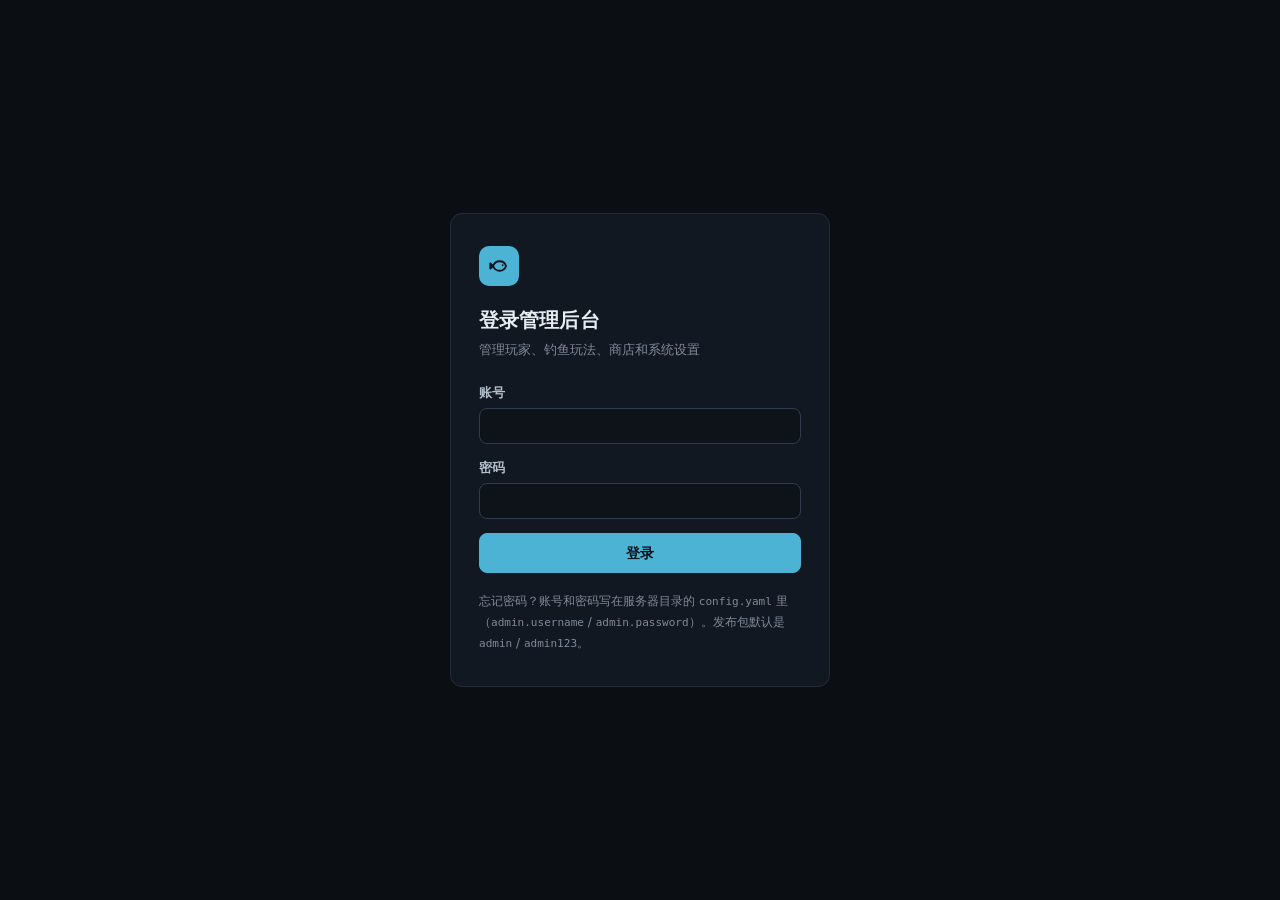
<file: internal/admin/web/index.html>
<!DOCTYPE html>
<html lang="zh-CN">
<head>
<meta charset="utf-8">
<meta name="viewport" content="width=device-width, initial-scale=1">
<title>RF4 管理后台</title>
<link rel="stylesheet" href="app/app.css">
</head>
<body>
<div id="app"></div>
<script type="module" src="app/main.js"></script>
</body>
</html>
</file>
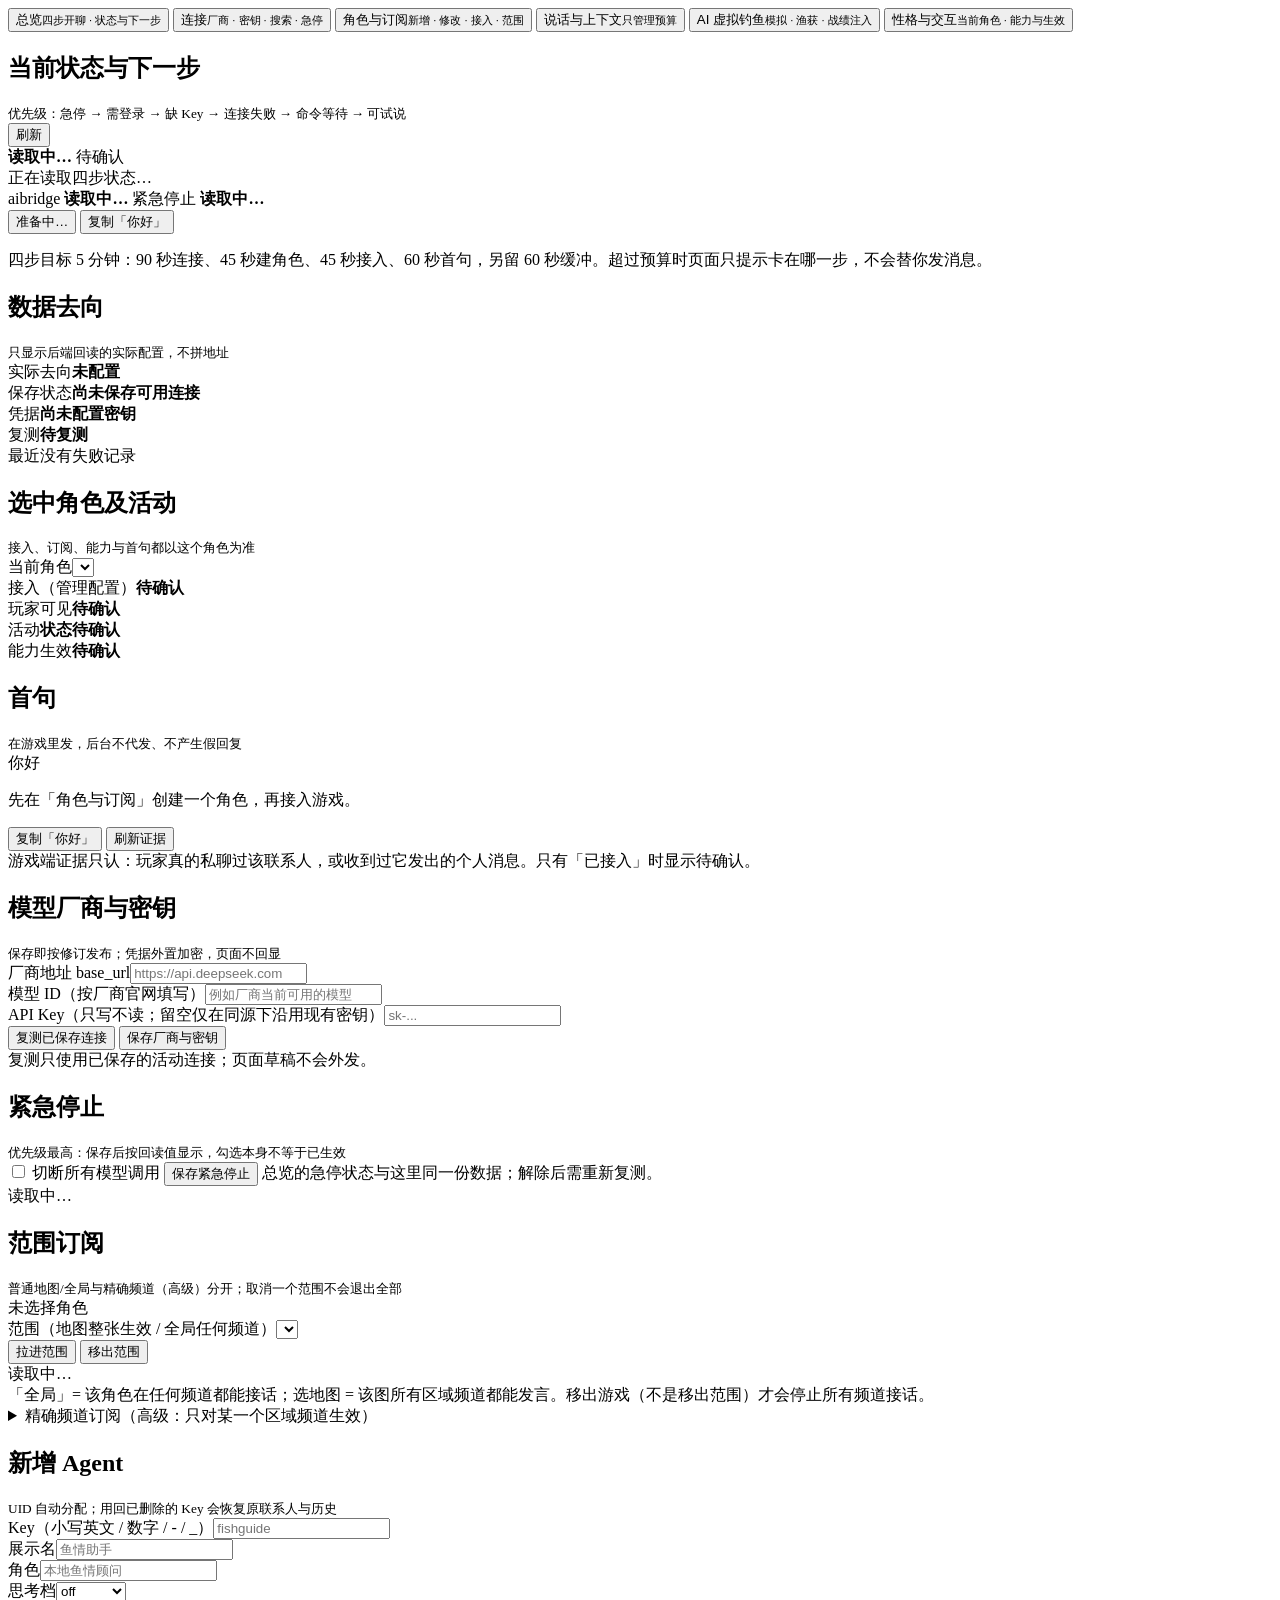
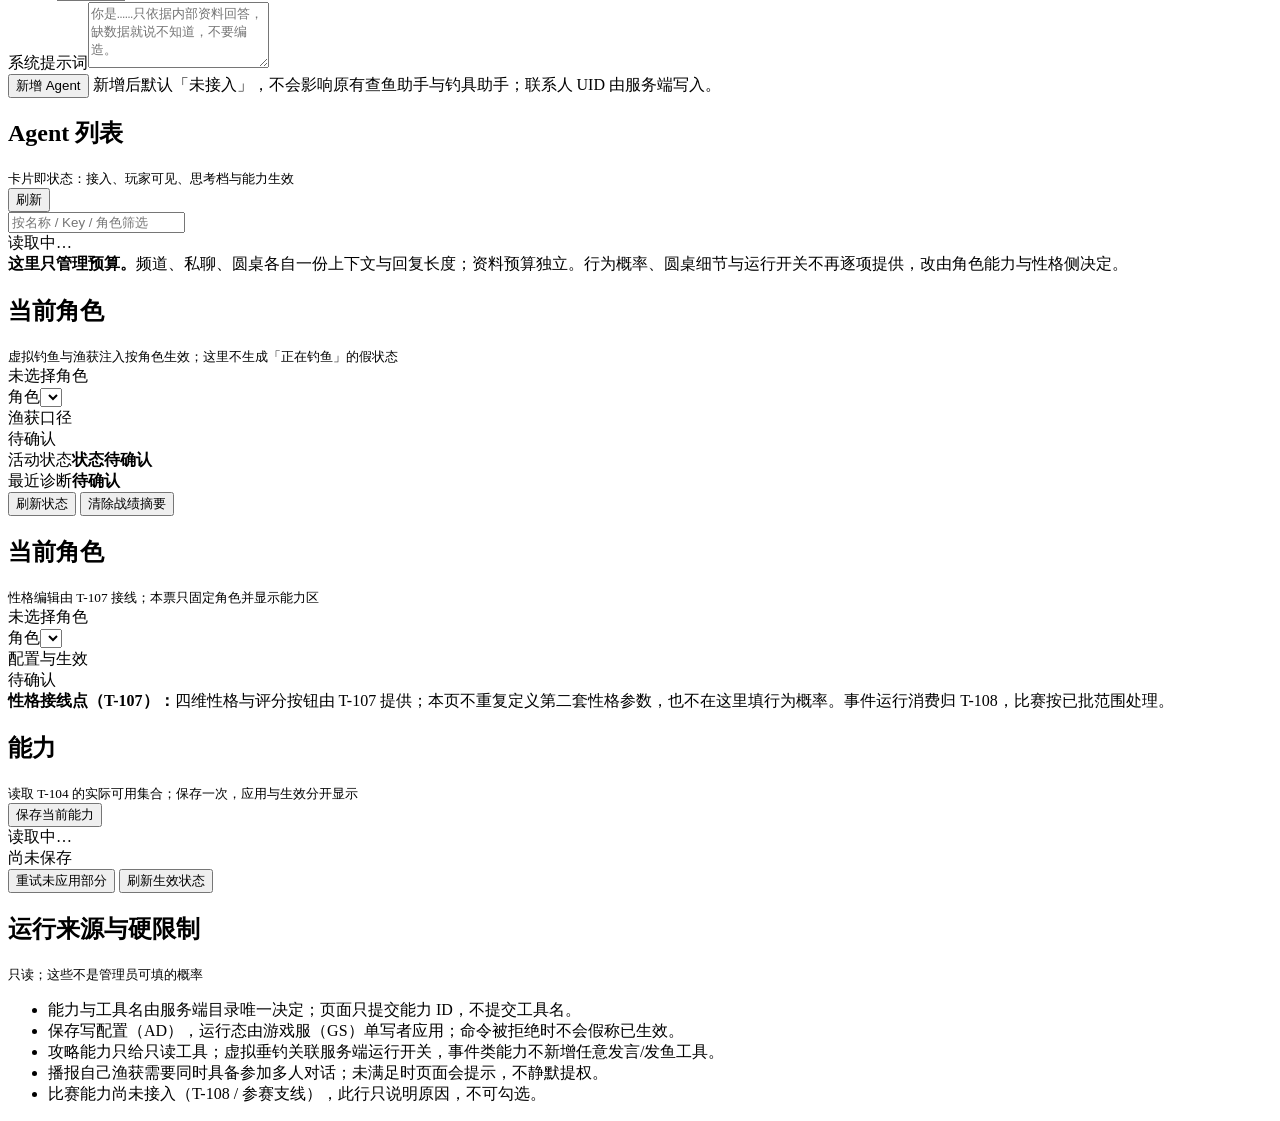
<file: internal/admin/web/ai/index.html>
<!DOCTYPE html>
<html lang="zh-CN">
<head>
<meta charset="utf-8">
<title>AI 助手</title>
</head>
<body>
<!-- 可信静态片段：无脚本、无行内事件/样式。由 /ai/ai.js 注入官方 #view-ai 挂载点。 -->
<div class="ai-root" id="aiRoot" data-ai-fragment="1">
  <div class="params-tabs ai-tabs" id="aiTabs" role="tablist" aria-label="AI 助手模块">
    <button class="params-tab on" type="button" role="tab" aria-selected="true" data-ai-tab="overview" data-action="ai-tab" data-tab="overview">总览<small>四步开聊 · 状态与下一步</small></button>
    <button class="params-tab" type="button" role="tab" aria-selected="false" data-ai-tab="conn" data-action="ai-tab" data-tab="conn">连接<small>厂商 · 密钥 · 搜索 · 急停</small></button>
    <button class="params-tab" type="button" role="tab" aria-selected="false" data-ai-tab="agents" data-action="ai-tab" data-tab="agents">角色与订阅<small>新增 · 修改 · 接入 · 范围</small></button>
    <button class="params-tab" type="button" role="tab" aria-selected="false" data-ai-tab="talk" data-action="ai-tab" data-tab="talk">说话与上下文<small>只管理预算</small></button>
    <button class="params-tab" type="button" role="tab" aria-selected="false" data-ai-tab="fishing" data-action="ai-tab" data-tab="fishing">AI 虚拟钓鱼<small>模拟 · 渔获 · 战绩注入</small></button>
    <button class="params-tab" type="button" role="tab" aria-selected="false" data-ai-tab="personality" data-action="ai-tab" data-tab="personality">性格与交互<small>当前角色 · 能力与生效</small></button>
  </div>

  <div class="ai-pane on" id="aiPane-overview">
    <div class="ai-overview-grid">
      <div class="card ai-overview-block">
        <div class="section-head">
          <div><h2>当前状态与下一步</h2><small>优先级：急停 → 需登录 → 缺 Key → 连接失败 → 命令等待 → 可试说</small></div>
          <button class="btn alt sm" type="button" data-action="refresh-status">刷新</button>
        </div>
        <div class="ai-overview-status">
          <b id="aiOverviewStatus">读取中…</b>
          <span class="pill" id="aiOverviewPriority">待确认</span>
        </div>
        <div class="ai-overview-next" id="aiOverviewNext">正在读取四步状态…</div>
        <div class="ai-overview-meta">
          <span>aibridge <b id="aiBridgeStatus">读取中…</b></span>
          <span>紧急停止 <b id="aiStatusEmergency">读取中…</b></span>
        </div>
        <div class="ai-overview-actions">
          <button class="btn" type="button" id="aiOverviewPrimary" data-action="overview-next">准备中…</button>
          <button class="btn alt" type="button" data-action="copy-hello">复制「你好」</button>
        </div>
        <ol class="ai-steps" id="aiSteps"></ol>
        <div class="muted ai-hint-gap">四步目标 5 分钟：90 秒连接、45 秒建角色、45 秒接入、60 秒首句，另留 60 秒缓冲。超过预算时页面只提示卡在哪一步，不会替你发消息。</div>
      </div>

      <div class="card ai-overview-block">
        <div class="section-head"><div><h2>数据去向</h2><small>只显示后端回读的实际配置，不拼地址</small></div></div>
        <div class="ai-fact"><span>实际去向</span><b id="aiStatusDestination">未配置</b></div>
        <div class="ai-fact"><span>保存状态</span><b id="aiSaveState">尚未保存可用连接</b></div>
        <div class="ai-fact"><span>凭据</span><b id="aiKeyState">尚未配置密钥</b></div>
        <div class="ai-fact"><span>复测</span><b id="aiStatusRetest">待复测</b></div>
        <div class="muted ai-last-error" id="aiLastError">最近没有失败记录</div>
      </div>

      <div class="card ai-overview-block">
        <div class="section-head"><div><h2>选中角色及活动</h2><small>接入、订阅、能力与首句都以这个角色为准</small></div></div>
        <div class="field"><label for="aiSelectedAgent">当前角色</label><select id="aiSelectedAgent" data-change="select-agent"></select></div>
        <div class="ai-fact"><span>接入（管理配置）</span><b id="aiSelectedJoined">待确认</b></div>
        <div class="ai-fact"><span>玩家可见</span><b id="aiSelectedVisible">待确认</b></div>
        <div class="ai-fact"><span>活动</span><b id="aiSelectedActivity">状态待确认</b></div>
        <div class="ai-fact"><span>能力生效</span><b id="aiSelectedCapability">待确认</b></div>
      </div>

      <div class="card ai-overview-block">
        <div class="section-head"><div><h2>首句</h2><small>在游戏里发，后台不代发、不产生假回复</small></div></div>
        <div class="ai-hello" id="aiHelloText">你好</div>
        <p class="muted" id="aiHelloGuide">先在「角色与订阅」创建一个角色，再接入游戏。</p>
        <div class="ai-overview-actions">
          <button class="btn alt sm" type="button" data-action="copy-hello">复制「你好」</button>
          <button class="btn alt sm" type="button" data-action="refresh-status">刷新证据</button>
        </div>
        <div class="muted ai-hint-gap">游戏端证据只认：玩家真的私聊过该联系人，或收到过它发出的个人消息。只有「已接入」时显示待确认。</div>
      </div>
    </div>
  </div>

  <div class="ai-pane" id="aiPane-conn">
    <div class="card">
      <div class="section-head"><div><h2>模型厂商与密钥</h2><small>保存即按修订发布；凭据外置加密，页面不回显</small></div></div>
      <div class="form-grid">
        <div class="field"><label for="aiBaseURL">厂商地址 base_url</label><input id="aiBaseURL" data-draft="1" placeholder="https://api.deepseek.com"></div>
        <div class="field"><label for="aiModelID">模型 ID（按厂商官网填写）</label><input id="aiModelID" data-draft="1" placeholder="例如厂商当前可用的模型"></div>
        <div class="field span2"><label for="aiKey">API Key（只写不读；留空仅在同源下沿用现有密钥）</label><input id="aiKey" type="password" data-draft="1" placeholder="sk-..."></div>
      </div>
      <div class="ai-overview-actions">
        <button class="btn alt" type="button" data-action="test-ai">复测已保存连接</button>
        <button class="btn" type="button" data-action="save-ai-config">保存厂商与密钥</button>
        <span class="muted" id="aiTestResult"></span>
      </div>
      <div class="muted" id="aiConfigHint">复测只使用已保存的活动连接；页面草稿不会外发。</div>
    </div>

    <div class="card ai-emergency-card">
      <div class="section-head"><div><h2>紧急停止</h2><small>优先级最高：保存后按回读值显示，勾选本身不等于已生效</small></div></div>
      <div class="ai-emergency-row">
        <label class="ai-switch-label" for="aiSet_emergency_stop"><input type="checkbox" class="switch" id="aiSet_emergency_stop" data-change="emergency-edit"> 切断所有模型调用</label>
        <button class="btn bad" type="button" data-action="save-emergency">保存紧急停止</button>
        <span class="muted">总览的急停状态与这里同一份数据；解除后需重新复测。</span>
      </div>
      <div class="muted" id="aiEmergencyHint">读取中…</div>
    </div>

    <div id="aiSettings-conn"></div>
  </div>

  <div class="ai-pane" id="aiPane-agents">
    <div class="card">
      <div class="section-head">
        <div><h2>范围订阅</h2><small>普通地图/全局与精确频道（高级）分开；取消一个范围不会退出全部</small></div>
        <span class="muted" id="aiSubSelected">未选择角色</span>
      </div>
      <div class="ai-channel-grid">
        <div class="field"><label for="aiMapName">范围（地图整张生效 / 全局任何频道）</label><select id="aiMapName" data-change="load-ai-maps"></select></div>
        <div class="ai-overview-actions">
          <button class="btn sm" type="button" data-action="subscribe-map" data-enable="1">拉进范围</button>
          <button class="btn alt sm" type="button" data-action="subscribe-map" data-enable="0">移出范围</button>
        </div>
      </div>
      <div id="aiMapList" class="ai-channel-list">读取中…</div>
      <div class="muted ai-hint-gap">「全局」= 该角色在任何频道都能接话；选地图 = 该图所有区域频道都能发言。移出游戏（不是移出范围）才会停止所有频道接话。</div>
      <details class="ai-adv">
        <summary>精确频道订阅（高级：只对某一个区域频道生效）</summary>
        <div class="ai-channel-grid ai-channel-grid-inner">
          <div class="field"><label for="aiChannelName">频道</label><select id="aiChannelName" data-change="load-ai-channels"></select></div>
          <div class="ai-overview-actions">
            <button class="btn sm" type="button" data-action="subscribe-channel" data-enable="1">拉进频道</button>
            <button class="btn alt sm" type="button" data-action="subscribe-channel" data-enable="0">移出频道</button>
          </div>
        </div>
        <div id="aiChannelList" class="ai-channel-list">读取中…</div>
        <div class="muted ai-hint-gap">游戏里也可以直接说「@邀请 角色名」「@移出 角色名」。</div>
      </details>
    </div>

    <div class="card ai-create-card">
      <div class="section-head"><div><h2>新增 Agent</h2><small>UID 自动分配；用回已删除的 Key 会恢复原联系人与历史</small></div></div>
      <div class="form-grid ai-form-cols3">
        <div class="field"><label for="aiNewKey">Key（小写英文 / 数字 / - / _）</label><input id="aiNewKey" data-draft="1" placeholder="fishguide"></div>
        <div class="field"><label for="aiNewDisplay">展示名</label><input id="aiNewDisplay" data-draft="1" placeholder="鱼情助手"></div>
        <div class="field"><label for="aiNewRole">角色</label><input id="aiNewRole" data-draft="1" placeholder="本地鱼情顾问"></div>
        <div class="field"><label for="aiNewEffort">思考档</label><select id="aiNewEffort" data-draft="1"><option value="off">off</option><option value="low">low</option><option value="medium">medium</option><option value="high">high</option><option value="max">max</option></select></div>
        <div class="field span2"><label for="aiNewPrompt">系统提示词</label><textarea id="aiNewPrompt" rows="4" data-draft="1" placeholder="你是……只依据内部资料回答，缺数据就说不知道，不要编造。"></textarea></div>
      </div>
      <div class="ai-overview-actions">
        <button class="btn" type="button" data-action="create-ai">新增 Agent</button>
        <span class="muted">新增后默认「未接入」，不会影响原有查鱼助手与钓具助手；联系人 UID 由服务端写入。</span>
      </div>
    </div>

    <div class="card">
      <div class="section-head"><div><h2>Agent 列表</h2><small>卡片即状态：接入、玩家可见、思考档与能力生效</small></div><button class="btn alt sm" type="button" data-action="reload-agents">刷新</button></div>
      <div class="toolbar ai-agent-toolbar">
        <input class="grow" id="aiAgentSearch" placeholder="按名称 / Key / 角色筛选" data-input="filter-agents">
        <span class="muted" id="aiAgentCount"></span>
      </div>
      <div id="aiAgentList" class="ai-agent-list"><div class="empty">读取中…</div></div>
    </div>
  </div>

  <div class="ai-pane" id="aiPane-talk">
    <div class="ai-note"><b>这里只管理预算。</b>频道、私聊、圆桌各自一份上下文与回复长度；资料预算独立。行为概率、圆桌细节与运行开关不再逐项提供，改由角色能力与性格侧决定。</div>
    <div id="aiSettings-budget" class="ai-budget-grid"></div>
  </div>

  <div class="ai-pane" id="aiPane-fishing">
    <div class="card">
      <div class="section-head"><div><h2>当前角色</h2><small>虚拟钓鱼与渔获注入按角色生效；这里不生成「正在钓鱼」的假状态</small></div><span class="muted" id="aiFishingSelected">未选择角色</span></div>
      <div class="form-grid ai-form-cols2">
        <div class="field"><label for="aiFishingAgent">角色</label><select id="aiFishingAgent" data-change="select-agent"></select></div>
        <div class="field"><label>渔获口径</label><div class="ai-fact-inline" id="aiFishingStats">待确认</div></div>
      </div>
      <div class="ai-fact"><span>活动状态</span><b id="aiFishingActor">状态待确认</b></div>
      <div class="ai-fact"><span>最近诊断</span><b id="aiFishingDiagnostics">待确认</b></div>
      <div class="ai-overview-actions">
        <button class="btn alt sm" type="button" data-action="refresh-status">刷新状态</button>
        <button class="btn bad sm" type="button" data-action="clear-memory">清除战绩摘要</button>
      </div>
    </div>
    <div id="aiSettings-fishing"></div>
  </div>

  <div class="ai-pane" id="aiPane-personality">
    <div class="card">
      <div class="section-head"><div><h2>当前角色</h2><small>性格编辑由 T-107 接线；本票只固定角色并显示能力区</small></div><span class="muted" id="aiCapSelected">未选择角色</span></div>
      <div class="form-grid ai-form-cols2">
        <div class="field"><label for="aiCapAgent">角色</label><select id="aiCapAgent" data-change="select-agent"></select></div>
        <div class="field"><label>配置与生效</label><div class="ai-fact-inline" id="aiCapState">待确认</div></div>
      </div>
      <div class="ai-note"><b>性格接线点（T-107）：</b>四维性格与评分按钮由 T-107 提供；本页不重复定义第二套性格参数，也不在这里填行为概率。事件运行消费归 T-108，比赛按已批范围处理。</div>
    </div>

    <div class="card">
      <div class="section-head"><div><h2>能力</h2><small>读取 T-104 的实际可用集合；保存一次，应用与生效分开显示</small></div><button class="btn" type="button" data-action="save-capabilities">保存当前能力</button></div>
      <div id="aiCapList" class="ai-cap-list">读取中…</div>
      <div class="muted" id="aiCapResult">尚未保存</div>
      <div class="ai-overview-actions">
        <button class="btn alt" type="button" data-action="retry-capabilities">重试未应用部分</button>
        <button class="btn alt" type="button" data-action="reload-capabilities">刷新生效状态</button>
      </div>
      <div id="aiCapCommands" class="ai-cap-commands"></div>
    </div>

    <div class="card">
      <div class="section-head"><div><h2>运行来源与硬限制</h2><small>只读；这些不是管理员可填的概率</small></div></div>
      <ul class="ai-limit-list">
        <li>能力与工具名由服务端目录唯一决定；页面只提交能力 ID，不提交工具名。</li>
        <li>保存写配置（AD），运行态由游戏服（GS）单写者应用；命令被拒绝时不会假称已生效。</li>
        <li>攻略能力只给只读工具；虚拟垂钓关联服务端运行开关，事件类能力不新增任意发言/发鱼工具。</li>
        <li>播报自己渔获需要同时具备参加多人对话；未满足时页面会提示，不静默提权。</li>
        <li>比赛能力尚未接入（T-108 / 参赛支线），此行只说明原因，不可勾选。</li>
      </ul>
    </div>
  </div>

  <div class="ai-modal-bg" id="aiModalBg" hidden>
    <div class="ai-modal" id="aiModal" role="dialog" aria-modal="true" tabindex="-1"></div>
  </div>
</div>
</body>
</html>
</file>
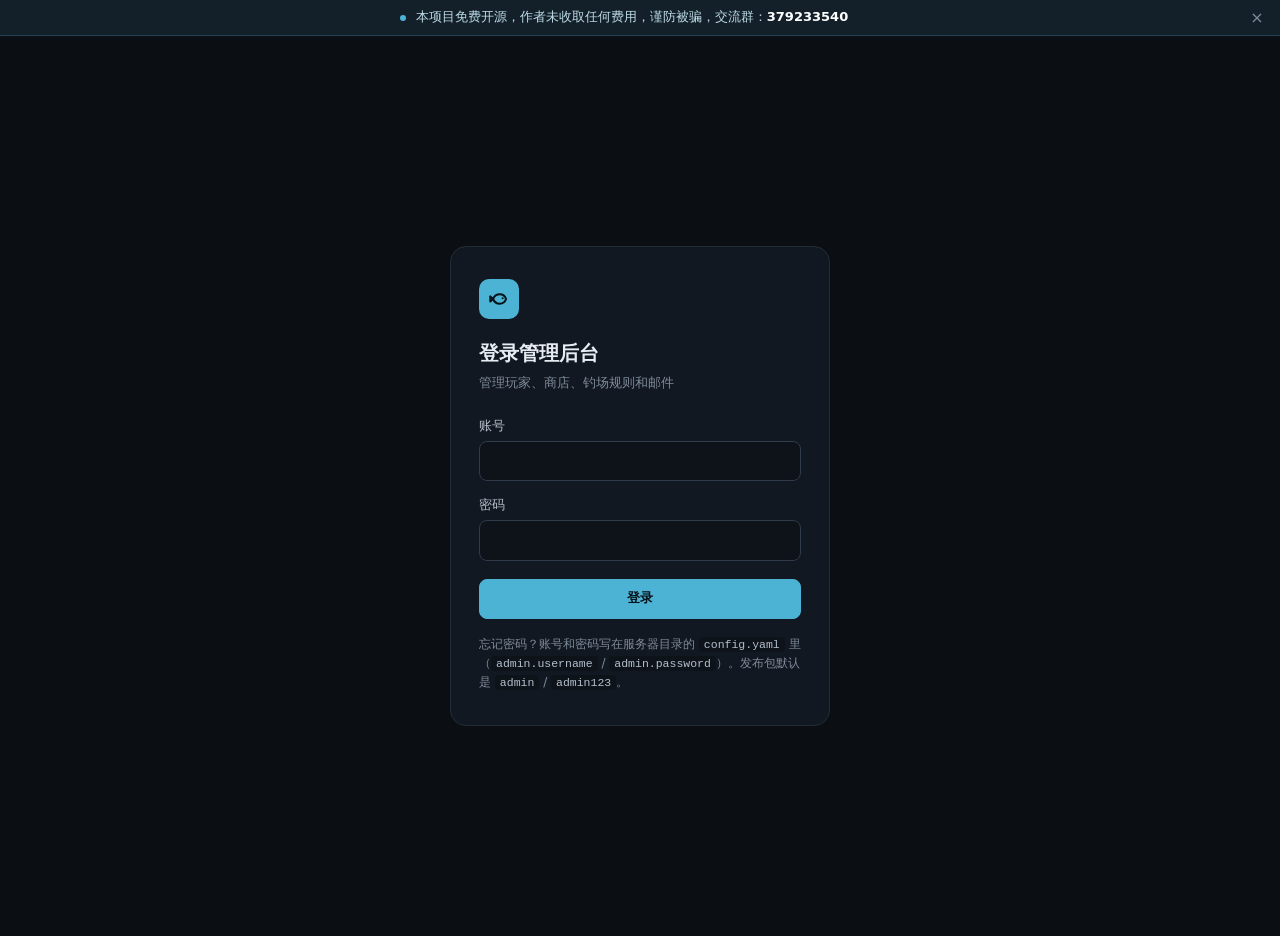
<file: internal/admin/web/legacy.html>
<!DOCTYPE html>
<html lang="zh-CN">
<head>
<meta charset="utf-8">
<meta name="viewport" content="width=device-width, initial-scale=1">
<title>RF4 管理后台</title>
<style>
/* ===== 设计令牌：与启动器控制中心共用一套配色 ===== */
:root{
 --bg:#0b0f14;--surface:#121821;--surface-2:#0e131a;--surface-3:#19212c;--surface-4:#1f2935;
 --line:#222c38;--line-strong:#2f3b4a;
 --text:#e7ecf2;--text-2:#b4bfcc;--muted:#7f8b9a;
 --accent:#4cb3d4;--accent-ink:#06131a;--accent-soft:#4cb3d41f;
 --ok:#3fbf7f;--ok-soft:#3fbf7f1f;--warn:#e0a743;--warn-soft:#e0a7431f;--danger:#e5596b;--danger-soft:#e5596b1f;
 --r:12px;--r-sm:8px;--shadow:0 12px 32px #0008;
 --mono:"Cascadia Mono",Consolas,"Microsoft YaHei",monospace;
 /* 旧令牌别名：功能区样式与 AI 页仍在引用 */
 --bg2:var(--surface-2);--panel:var(--surface);--panel2:var(--surface-3);--accent2:var(--ok);
}
*{box-sizing:border-box}html,body{height:100%}
body{margin:0;background:var(--bg);color:var(--text);font:14px/1.6 "Segoe UI","Microsoft YaHei UI","Microsoft YaHei",system-ui,sans-serif;-webkit-font-smoothing:antialiased}
button,input,select,textarea{font:inherit;color:var(--text)}button{cursor:pointer}
input,select,textarea{width:100%;background:var(--surface-2);border:1px solid var(--line-strong);border-radius:var(--r-sm);padding:8px 11px;outline:none;transition:border-color .15s,box-shadow .15s}
input:hover,select:hover,textarea:hover{border-color:#3a4757}
input:focus,select:focus,textarea:focus{border-color:var(--accent);box-shadow:0 0 0 3px var(--accent-soft)}
input::placeholder,textarea::placeholder{color:#5d6876}
select{cursor:pointer}textarea{resize:vertical;min-height:110px}
input[type=checkbox]:not(.switch),input[type=radio]{width:auto;accent-color:var(--accent)}

/* 按钮：主按钮实色，次按钮描边，危险操作只在文字上标色 */
.btn{display:inline-flex;align-items:center;justify-content:center;gap:6px;min-height:34px;border:1px solid var(--accent);border-radius:var(--r-sm);padding:6px 14px;background:var(--accent);color:var(--accent-ink);font-weight:600;font-size:13px;line-height:1.3;text-decoration:none;white-space:nowrap;transition:background .15s,border-color .15s,color .15s}
.btn:hover{background:#63c1df;border-color:#63c1df}
.btn.alt{background:var(--surface-3);border-color:var(--line-strong);color:var(--text)}
.btn.alt:hover{background:var(--surface-4);border-color:#3e4b5b}
.btn.good{background:var(--ok);border-color:var(--ok);color:#04150c}
.btn.good:hover{background:#56cc91;border-color:#56cc91}
.btn.bad{background:transparent;border-color:#e5596b66;color:#f08a97}
.btn.bad:hover{background:var(--danger-soft);border-color:var(--danger)}
.btn.sm{min-height:28px;padding:3px 10px;font-size:12px}
.btn:disabled{opacity:.4;cursor:not-allowed}

/* 框架：左侧分组导航 + 右侧内容 */
.shell{display:grid;grid-template-columns:220px minmax(0,1fr);min-height:100vh}
.sidebar{position:sticky;top:0;height:100vh;padding:16px 12px;background:var(--bg);border-right:1px solid var(--line);display:flex;flex-direction:column;gap:14px;overflow:auto}
.brand{display:flex;gap:10px;align-items:center;padding:4px 8px 8px}
.logo{width:30px;height:30px;border-radius:8px;background:var(--accent);display:grid;place-items:center;color:var(--accent-ink);flex:none}
.logo svg{width:18px;height:18px;fill:none;stroke:currentColor;stroke-width:2.2;stroke-linecap:round;stroke-linejoin:round}
.brand b{display:block;font-size:14px;font-weight:650}
.brand span{display:block;color:var(--muted);font-size:11.5px}
.nav{display:flex;flex-direction:column;gap:1px}
.nav .nav-group{font-size:11.5px;font-weight:600;color:#5f6b7a;padding:14px 10px 4px;letter-spacing:.04em}
.nav button{display:flex;align-items:center;gap:10px;border:0;background:transparent;color:var(--text-2);padding:7px 10px;border-radius:7px;text-align:left;font-size:13.5px;position:relative}
.nav button:hover{background:var(--surface-3);color:var(--text)}
.nav button.on{background:var(--surface-3);color:var(--text);font-weight:600}
.nav button.on::before{content:"";position:absolute;left:-12px;top:7px;bottom:7px;width:3px;border-radius:0 3px 3px 0;background:var(--accent)}
.nav button .txt b{font-weight:inherit}
.side-foot{margin-top:auto;display:flex;align-items:center;gap:8px;padding:10px 8px 2px;border-top:1px solid var(--line)}
.side-foot .avatar{width:28px;height:28px;border-radius:50%;background:var(--surface-4);display:grid;place-items:center;font-size:12px;font-weight:700;color:var(--text-2);flex:none}
.side-foot .who{flex:1;min-width:0}
.side-foot .u{font-weight:600;font-size:13px;overflow:hidden;text-overflow:ellipsis;white-space:nowrap}
.side-foot .m{display:flex;align-items:center;gap:5px;font-size:11.5px;color:var(--muted)}
.side-foot .logout{border:0;background:none;color:var(--muted);padding:6px;border-radius:6px;display:grid;place-items:center}
.side-foot .logout:hover{background:var(--surface-3);color:var(--text)}
.side-foot .logout svg{width:16px;height:16px;fill:none;stroke:currentColor;stroke-width:2;stroke-linecap:round;stroke-linejoin:round}

.main{min-width:0;padding:24px 32px 48px;max-width:1480px}
.topbar{display:flex;justify-content:space-between;gap:16px;align-items:flex-end;margin-bottom:20px}
.topbar h1{font-size:20px;font-weight:650;margin:0}
.topbar p{margin:2px 0 0;color:var(--muted);font-size:13px}
.top-actions{display:flex;align-items:center;gap:8px}
.icon-btn{width:34px;height:34px;display:grid;place-items:center;border:1px solid var(--line-strong);border-radius:var(--r-sm);background:transparent;color:var(--text-2)}
.icon-btn:hover{background:var(--surface-3);color:var(--text)}
.icon-btn svg{width:16px;height:16px;fill:none;stroke:currentColor;stroke-width:2;stroke-linecap:round;stroke-linejoin:round}
.status-dot{width:7px;height:7px;border-radius:50%;background:var(--ok);flex:none}

.view{display:none;animation:fade .18s ease}@keyframes fade{from{opacity:.4}to{opacity:1}}.view.on{display:block}

/* 卡片与通用块 */
.grid{display:grid;gap:12px}.stats{grid-template-columns:repeat(4,minmax(0,1fr))}
.card{background:var(--surface);border:1px solid var(--line);border-radius:var(--r);padding:18px 20px}
.card.stat{padding:16px 18px}
.stat .k{color:var(--muted);font-size:12.5px}
.stat .v{font-size:26px;font-weight:650;margin:4px 0 2px;font-variant-numeric:tabular-nums;letter-spacing:-.01em}
.stat .s{font-size:12px;color:var(--muted)}
.section-head{display:flex;justify-content:space-between;align-items:center;gap:12px;margin-bottom:14px}
.section-head h2{font-size:15px;font-weight:650;margin:0}
.section-head h3{font-size:14px;font-weight:650;margin:0}
.section-head small{color:var(--muted);font-size:12.5px}
.toolbar{display:flex;gap:8px;align-items:center;flex-wrap:wrap}
.toolbar .grow{flex:1;min-width:190px}
.toolbar input,.toolbar select{width:auto}
.toolbar .grow{width:auto}
.split{display:grid;grid-template-columns:320px minmax(0,1fr);gap:12px;align-items:start}
.player-list{max-height:calc(100vh - 150px);overflow:auto}
.player-row{display:flex;justify-content:space-between;gap:10px;padding:10px 11px;border-radius:var(--r-sm);cursor:pointer}
.player-row:hover{background:var(--surface-3)}
.player-row.on{background:var(--accent-soft)}
.player-row .n{font-weight:600}
.player-row .id{font-size:12px;color:var(--muted)}
.pill{display:inline-flex;align-items:center;gap:5px;border-radius:999px;padding:2px 9px;background:var(--surface-4);color:var(--text-2);font-size:12px;font-weight:500;white-space:nowrap}
.pill.ok{background:var(--ok-soft);color:#6fd6a2}
.pill.bad{background:var(--danger-soft);color:#f08a97}
.pill.warn{background:var(--warn-soft);color:#efc77a}
.online-dot{width:8px;height:8px;border-radius:50%;display:inline-block;flex:none}
.online-dot.on{background:var(--ok)}
.online-dot.off{background:#4a5563}
.player-flags{display:flex;align-items:center;gap:8px;flex:none}
.legend{display:inline-flex;align-items:center;gap:6px;color:var(--muted);font-size:12px;white-space:nowrap}
.empty{padding:40px 16px;text-align:center;color:var(--muted);font-size:13px}

.player-hero{display:flex;justify-content:space-between;align-items:flex-start;gap:14px;margin-bottom:12px}
.player-hero h2{margin:0;font-size:19px;font-weight:650}
.player-hero .sub{color:var(--muted);font-size:12.5px}
.tabs{display:flex;gap:2px;border-bottom:1px solid var(--line);margin:12px 0 16px;overflow:auto}
.tabs button{background:none;border:0;border-bottom:2px solid transparent;color:var(--muted);padding:8px 12px;margin-bottom:-1px;font-weight:500;white-space:nowrap}
.tabs button:hover{color:var(--text)}
.tabs button.on{color:var(--text);border-color:var(--accent);font-weight:600}
.form-grid{display:grid;grid-template-columns:repeat(4,minmax(0,1fr));gap:12px}
.field label{display:block;color:var(--text-2);font-size:12.5px;font-weight:500;margin:0 0 5px}
.field.span2{grid-column:span 2}
.actions{display:flex;gap:8px;flex-wrap:wrap;margin-top:14px}

/* 表格 */
.table-wrap{overflow:auto;border:1px solid var(--line);border-radius:10px}
table{width:100%;border-collapse:collapse;font-size:13px}
th,td{padding:9px 12px;text-align:left;border-bottom:1px solid var(--line);white-space:nowrap}
th{position:sticky;top:0;background:var(--surface-2);color:var(--muted);font-size:12px;font-weight:600;z-index:1}
tr:last-child td{border-bottom:0}
tbody tr:hover{background:#161d27}
.mono{font-family:var(--mono);font-size:12px}
.mini-input{padding:5px 8px;border-radius:6px;min-width:72px}
.item-cell{display:flex;align-items:center;gap:12px}
.fish-icon{width:80px;height:40px;object-fit:contain;flex:0 0 80px;border-radius:6px;cursor:zoom-in;transition:transform .16s ease,box-shadow .16s ease;transform-origin:left center}
.fish-icon:hover{transform:scale(1.6);box-shadow:var(--shadow)}
.item-icon{width:48px;height:48px;object-fit:contain;border-radius:8px;background:var(--surface-2);border:1px solid var(--line);padding:3px;flex:0 0 48px;cursor:zoom-in;transition:transform .16s ease,box-shadow .16s ease,border-color .16s ease;transform-origin:left center}
.item-icon:hover{transform:scale(2.4);box-shadow:var(--shadow);border-color:var(--accent)}
tbody tr:has(.item-icon:hover){position:relative;z-index:12}
.table-wrap:has(.item-icon:hover){overflow:visible}
.tag{display:inline-block;font-size:11.5px;padding:1px 7px;border-radius:5px;background:var(--surface-4);color:var(--text-2);white-space:nowrap}
.tag.gold{background:var(--warn-soft);color:#efc77a}
.tag.blue{background:var(--accent-soft);color:#8fd0e6}
.muted{color:var(--muted)}
.right{text-align:right}
.danger-text{color:#f08a97}

.skills{display:grid;grid-template-columns:repeat(2,minmax(0,1fr));gap:10px}
.skill{border:1px solid var(--line);border-radius:10px;padding:12px;background:var(--surface-2)}
.skill .top{display:flex;justify-content:space-between;align-items:center;margin-bottom:8px}
.skill .top>div{min-width:0;overflow-wrap:anywhere}
.skill .top>.pill{flex:none}
.skill .edit .btn{flex:none;white-space:nowrap}
.bar{height:6px;background:var(--surface-4);border-radius:6px;overflow:hidden}
.bar i{display:block;height:100%;background:var(--accent)}
.skill .edit{display:flex;gap:8px;margin-top:10px;align-items:center}
.skill input{min-width:0;padding:6px 9px}
.fish-table td{white-space:normal}
.switch{appearance:none;width:34px;height:20px;border-radius:20px;background:var(--surface-4);position:relative;cursor:pointer;border:1px solid var(--line-strong);padding:0;flex:none;transition:background .15s}
.switch:after{content:"";position:absolute;width:14px;height:14px;border-radius:50%;background:#8a96a5;top:2px;left:2px;transition:.15s}
.switch:checked{background:var(--accent);border-color:var(--accent)}
.switch:checked:after{left:16px;background:#fff}
.switch:focus{box-shadow:0 0 0 3px var(--accent-soft)}

/* 弹窗与提示 */
.modal-bg{position:fixed;inset:0;background:#05080ccc;display:none;align-items:center;justify-content:center;padding:20px;z-index:50}
.modal-bg.on{display:flex}
.modal{background:var(--surface);border:1px solid var(--line-strong);border-radius:14px;box-shadow:0 24px 64px #000c;width:min(760px,96vw);max-height:90vh;overflow:auto;padding:22px}
.modal h3{margin:0 0 4px;font-size:16px;font-weight:650}
.modal .sub{color:var(--muted);font-size:12.5px;margin-bottom:16px}
.results{margin-top:8px;max-height:260px;overflow:auto;border:1px solid var(--line);border-radius:var(--r-sm)}
.result{padding:8px 11px;border-bottom:1px solid var(--line);display:flex;justify-content:space-between;gap:10px;cursor:pointer}
.result:hover{background:var(--surface-3)}
.result:last-child{border:0}
.attach-row{display:grid;grid-template-columns:1fr 90px 38px;gap:8px;margin-bottom:8px}
.mail-box{display:grid;grid-template-columns:minmax(0,1fr) 340px;gap:12px;align-items:start}
.log{max-height:250px;overflow:auto;font:12px/1.6 var(--mono);background:var(--surface-2);border-radius:var(--r-sm);padding:12px;color:var(--text-2)}

.toast{position:fixed;right:20px;bottom:20px;display:flex;flex-direction:column;gap:8px;z-index:80}
.toast div{padding:10px 14px;border-radius:10px;background:var(--surface-4);border:1px solid var(--line-strong);box-shadow:var(--shadow);font-size:13px;animation:in .18s ease;max-width:420px}
@keyframes in{from{opacity:0;transform:translateY(6px)}to{opacity:1;transform:none}}
.toast .bad{border-color:#e5596b66;color:#f6c0c7}
.toast .ok{border-color:#3fbf7f66;color:#b5ebcf}

/* 登录 */
#login{min-height:100vh;display:grid;place-items:center;padding:20px}
.login-card{width:min(380px,95vw);padding:32px 28px;background:var(--surface);border:1px solid var(--line);border-radius:16px}
.login-card .logo{width:40px;height:40px;border-radius:10px;margin-bottom:18px}
.login-card .logo svg{width:22px;height:22px}
.login-card h1{font-size:20px;font-weight:650;margin:0 0 4px}
.login-card p{color:var(--muted);margin:0 0 22px;font-size:13px}
.login-card .field{margin-bottom:14px}
.login-card .login-hint{margin:16px 0 0;font-size:12px;color:var(--muted);line-height:1.6}
.login-card .login-hint code{font-family:var(--mono);font-size:11.5px;color:var(--text-2);background:var(--surface-2);padding:1px 5px;border-radius:4px}

/* 顶部公告：信息条，不再全屏霓虹 */
.notice{position:fixed;left:0;right:0;top:0;z-index:95;height:36px;display:flex;align-items:center;justify-content:center;gap:10px;padding:0 48px 0 16px;background:#13202a;border-bottom:1px solid #24414f;color:#bcdbe6;font-size:13px}
.notice[hidden]{display:none}
.notice .pulse{width:6px;height:6px;flex:none;border-radius:50%;background:var(--accent)}
.notice .msg{max-width:min(1100px,84vw);text-align:center;white-space:nowrap;overflow:hidden;text-overflow:ellipsis}
.notice .msg b{color:#fff;font-weight:600}
.notice .close{position:absolute;right:10px;top:50%;transform:translateY(-50%);width:26px;height:26px;border-radius:6px;border:0;background:transparent;color:var(--muted);font-size:16px;line-height:1;display:grid;place-items:center;padding:0}
.notice .close:hover{background:#ffffff14;color:#fff}
body.notice-on{padding-top:36px}
body.notice-on .sidebar{top:36px;height:calc(100vh - 36px)}

@media(max-width:1100px){.split{grid-template-columns:1fr}.player-list{max-height:300px}.stats{grid-template-columns:repeat(2,1fr)}.form-grid{grid-template-columns:repeat(2,1fr)}.mail-box{grid-template-columns:1fr}}
@media(max-width:720px){.shell{grid-template-columns:1fr}.sidebar{height:auto;position:relative;padding:10px 12px;min-width:0;overflow:hidden;gap:8px}body.notice-on .sidebar{top:0;height:auto}.nav{flex-direction:row;overflow:auto;min-width:0;max-width:100%}.nav .nav-group{display:none}.nav button{white-space:nowrap}.nav button.on::before{display:none}.sidebar .side-foot{display:none}.main{padding:16px}.topbar{align-items:flex-start}.stats,.form-grid,.skills{grid-template-columns:1fr}.modal-bg{padding:8px}.notice .msg{white-space:normal;font-size:12px}}
.nav .ico{color:inherit;width:18px;height:18px}.nav .ico svg{width:16px;height:16px}.nav button.on .ico{color:var(--accent)}

.main,.card,.view,.sidebar,.nav{min-width:0}.nav{max-width:100%}.player-hero{flex-wrap:wrap}.player-hero>div,.player-row>div{min-width:0;max-width:100%}.player-hero h2,.player-row .n{overflow-wrap:anywhere}

@media(max-width:720px){.shell{grid-template-columns:minmax(0,1fr);width:100%;overflow-x:hidden}.field.span2{grid-column:auto}.toolbar .grow{min-width:100px}.player-hero .actions,.tabs{flex-wrap:wrap}.tabs button{flex:0 0 auto;white-space:nowrap}.nav button{flex:0 0 auto}}

/* 鱼群规则：单行紧凑开关条（说明默认收起、点「说明」展开），把视口高度让给下方的水域/鱼种列表 */
#fishRulesCard{padding:12px 16px}
#fishRulesCard .rules-strip{display:flex;align-items:center;gap:10px;flex-wrap:wrap}
#fishRulesCard .rules-strip>h2{font-size:15px;margin:0}
#fishRulesCard .rule-item{display:flex;align-items:center;gap:9px;padding:7px 12px;border:1px solid var(--line);border-radius:11px;background:var(--surface-2);cursor:pointer;user-select:none}
#fishRulesCard .rule-item:hover{border-color:var(--line-strong)}
#fishRulesCard .rule-item>span{font-size:13px;font-weight:600;white-space:nowrap}
#fishRulesCard #rulesStatus{flex:1;min-width:0;text-align:right;overflow-wrap:anywhere}
#fishRulesCard #rulesHelp{margin-top:10px;padding-top:10px;border-top:1px solid var(--line)}
#fishRulesCard .rule-help{display:grid;grid-template-columns:150px minmax(0,1fr);gap:8px;margin:4px 0;font-size:12px}
#fishRulesCard .rule-help>b{font-weight:600}
#fishRulesCard .rule-help>span{color:var(--muted);min-width:0;overflow-wrap:anywhere}
/* 咬钩参数：折叠摘要行（当前值常驻可见）+ 展开编辑 */
#fishEditor .params-bar{display:flex;align-items:center;gap:10px;flex-wrap:wrap;margin:2px 0 10px;font-size:12.5px}
#fishEditor .params-bar .vals{color:var(--muted);min-width:0;flex:1;overflow-wrap:anywhere}
#fishEditor .params-bar .vals b{color:var(--text);font-family:Consolas,monospace;font-weight:600}
#fishEditor .params-form{margin:0 0 10px}
/* 钓场页工作区：玩法开关卡固定在上，双栏等高；水域列表与鱼种表各自内滚（表头吸顶），表单和保存按钮固定可见。
   高度保底 600px：视口够高时贴合视口（整页不滚动），视口太矮时不再压缩列表、改为整页滚动——长列表任何窗口下都可操作 */
#view-fish.on{display:flex;flex-direction:column;height:max(600px,calc(100vh - 148px));min-height:600px}
/* 公告横幅会把整页顶下去 56px，同步抬高工作区基准避免出现无谓滚动 */
body.notice-on #view-fish.on{height:max(600px,calc(100vh - 204px))}
#fishRulesCard{flex:none}
#view-fish .fish-layout{flex:1;min-height:0}
#view-fish .fish-layout>.card{display:flex;flex-direction:column;min-height:0;overflow:hidden}
#view-fish .fish-layout>.card>:not(#fishAreas):not(#fishRows):not(#fishTabBodyRoster):not(#fishTabBodyZones){flex:none}
#fishAreas{margin-top:10px;flex:1;min-height:0;overflow:auto}
#fishEditor .tabs{flex:none}
#fishTabBodyRoster,#fishTabBodyZones{flex:1;min-height:0;display:flex;flex-direction:column}
#fishTabBodyRoster>:not(#fishRows){flex:none}
#fishRows{flex:1;min-height:0;display:flex;flex-direction:column}
#fishEditor .table-wrap{flex:1;min-height:0;overflow:auto}
@media(max-width:720px){
 #view-fish.on{display:block;height:auto;min-height:0}
 #view-fish .fish-layout>.card{display:block;overflow:visible}
 #fishAreas{max-height:45vh;overflow:auto}
 #fishEditor .table-wrap{max-height:60vh;overflow:auto}
}
#fishRulesCard.collapsed{padding:6px 14px}
#fishRulesCard.collapsed .rules-strip:not(:first-of-type),#fishRulesCard.collapsed #rulesHelp{display:none}
[hidden]{display:none!important} /* Edge UA 的 [hidden] 无 !important，会被 author display 覆盖 */
/* 地图区域编辑工作台：画布中心 + 悬浮工具条 + 右侧上下文面板 + 底部状态栏 */
#fishTabBodyZones{overflow:hidden}
.zone-workbench{display:flex;flex:1;min-height:0;height:100%}
.zone-canvas-wrap{flex:1;min-width:0;display:flex;flex-direction:column;position:relative;background:var(--surface-2);border:1px solid var(--line);border-radius:14px;overflow:hidden}
#zoneMapStage{position:relative;flex:none;margin:0 auto;background:var(--surface-2);overflow:hidden;cursor:crosshair;user-select:none;touch-action:none;box-shadow:inset 0 0 0 1px var(--line)}
#zoneMapStage.tool-pan{cursor:grab}#zoneMapStage.tool-pan:active{cursor:grabbing}
#zoneMapStage.tool-brush{cursor:cell}
#zoneMapInner{position:absolute;left:0;top:0;width:2048px;height:2048px;transform-origin:0 0}
#zoneMapInner img{position:absolute;inset:0;width:100%;height:100%;pointer-events:none}
#zoneMapInner canvas{position:absolute;inset:0;width:100%;height:100%;pointer-events:none}
#zoneMapNote{position:absolute;left:0;right:0;top:0;z-index:2;padding:9px 14px;background:#121821f0;border-bottom:1px solid var(--line);color:var(--text-2);font-size:12.5px;line-height:1.5;pointer-events:none}
#zoneMapNote b{color:var(--accent)}
/* 悬浮工具条（画布左上，Figma 式） */
.zone-toolbar{position:absolute;left:14px;top:14px;z-index:5;display:flex;flex-direction:column;gap:4px;background:#121821f0;border:1px solid var(--line-strong);border-radius:12px;padding:6px;box-shadow:0 10px 28px #000a;backdrop-filter:blur(8px)}
.zone-tool{width:40px;height:40px;border-radius:9px;border:1px solid transparent;background:transparent;color:var(--text-2);display:grid;place-items:center;cursor:pointer;font-size:16px;position:relative;padding:0}
.zone-tool:hover{background:var(--surface-3);color:var(--text)}
.zone-tool.on{background:#1f4a59;color:#fff;border-color:var(--accent)}
.zone-tool .tip{position:absolute;left:48px;top:0;white-space:nowrap;background:#121821f0;border:1px solid var(--line-strong);border-radius:8px;padding:7px 11px;font-size:12px;color:var(--text);opacity:0;pointer-events:none;transition:opacity .12s;text-align:left;line-height:1.5;z-index:6}
.zone-tool:hover .tip{opacity:1}
.zone-tool .tip small{color:var(--muted)}
.zone-tool-sep{height:1px;background:var(--line);margin:3px 5px}
/* 底部状态栏 */
.zone-statusbar{flex:none;display:flex;flex-direction:column;gap:3px;padding:6px 14px;border-top:1px solid var(--line);background:var(--surface-2);font-size:12px;color:var(--muted)}
.zs-row{display:flex;align-items:center;gap:12px;min-height:22px;white-space:nowrap;overflow:hidden}
.zs-row>*{flex:none}
.zs-row #zmapReadout{flex:1 1 auto;min-width:0;overflow:hidden;text-overflow:ellipsis}
.zs-row .zone-legend{margin-left:auto}
.zone-legend{display:flex;gap:12px;flex-wrap:wrap;font-size:11px;color:var(--muted)}
.zone-legend i{display:inline-block;width:10px;height:10px;border-radius:2px;margin-right:4px;vertical-align:-1px}
/* 空态引导 */
.zone-empty-guide{position:absolute;inset:0;z-index:4;display:grid;place-items:center;pointer-events:none}
.zone-empty-guide .card{position:relative;pointer-events:auto;background:#121821f0;border:1px solid var(--line-strong);border-radius:14px;padding:22px 26px;max-width:360px;box-shadow:0 18px 44px #000b;backdrop-filter:blur(8px)}
.zone-empty-guide ol{margin:10px 0 0;padding-left:20px;color:var(--muted);font-size:13px;line-height:2}
.guide-close{position:absolute;right:10px;top:8px;width:26px;height:26px;border-radius:8px;border:1px solid var(--line);background:var(--surface-3);color:var(--muted);cursor:pointer;font-size:15px;line-height:1;display:grid;place-items:center;padding:0}
.guide-close:hover{color:#fff;background:var(--surface-4)}
/* 右侧上下文面板 */
.zone-side{flex:none;width:342px;display:flex;flex-direction:column;border-left:1px solid var(--line);background:var(--surface-2);min-height:0}
.zone-side-head{flex:none;padding:11px 14px;border-bottom:1px solid var(--line);display:flex;justify-content:space-between;align-items:center;gap:8px}
.zone-side-head b{font-size:14px}
.zone-side-body{flex:1;min-height:0;overflow:auto;padding:14px}
.zone-prop-footer{flex:none;padding:10px 14px;border-top:1px solid var(--line);display:flex;gap:8px;background:var(--surface-2)}
/* 属性面板分区 */
.prop-sec{margin-bottom:16px}
.prop-sec>b{display:block;font-size:11.5px;color:var(--muted);letter-spacing:.08em;margin-bottom:8px;font-weight:700}
.seg{display:flex;border:1px solid var(--line-strong);border-radius:10px;overflow:hidden}
.seg button{flex:1;border:0;background:transparent;color:var(--muted);padding:9px 0;cursor:pointer;font:inherit;font-size:13px;transition:.12s}
.seg button.on{background:#1f4a59;color:#fff}
.btn.mode-on{background:var(--ok)}
/* 区域卡片列表：色条 + 中文名药丸（悬停看英文key与权重） */
.zcard{position:relative;border:1px solid var(--line);border-left:4px solid var(--zc,#37e2b0);border-radius:12px;background:var(--surface-2);padding:10px 12px;margin-bottom:10px;cursor:pointer;transition:border-color .12s,background .12s}
.zcard:hover{background:var(--surface-3)}
.zcard.on{outline:2px solid var(--accent);outline-offset:-1px}
.zcard.off{opacity:.55}
.zcard .zc-top{display:flex;align-items:center;gap:8px}
.zcard .zc-top b{flex:1;min-width:0;overflow:hidden;text-overflow:ellipsis;white-space:nowrap;font-size:13.5px}
.zcard .zc-range{font-size:11px;color:var(--muted);margin-top:5px;font-family:Consolas,monospace;overflow:hidden;text-overflow:ellipsis;white-space:nowrap}
.zcard .zc-fish{display:flex;flex-wrap:wrap;gap:5px;margin-top:8px}
.zc-fish .fp{font-size:11px;padding:2.5px 9px;border-radius:999px;background:var(--surface-4);color:var(--text-2);cursor:default}
.zc-fish .fp.w{background:#1f4a59;color:#bfe4ff}
.zc-fish .fp.foreign{background:#3a2b14;color:#f0d3a8}
.zc-fish .fp.more{background:transparent;border:1px dashed var(--line-strong);color:var(--muted)}
/* 区域列表行选中态（与地图高亮同步） */
.zone-row{cursor:pointer}
.zone-row.on{background:#18343f;border-color:var(--accent)}
.zone-row.on td:first-child{box-shadow:inset 3px 0 0 var(--accent)}
/* 海图已有区号快捷条：大号数字徽章，点击即编辑 */
.sea-chips{display:flex;gap:8px;flex-wrap:wrap;margin:0 0 10px}
.sea-chip{display:inline-flex;align-items:center;gap:7px;padding:7px 12px;border:1px solid var(--line-strong);border-radius:10px;background:var(--surface-2);cursor:pointer;font-weight:650}
.sea-chip:hover{border-color:var(--accent)}
.sea-chip .n{font:700 15px Consolas,monospace;color:var(--accent)}
.sea-chip.off{opacity:.5}
.sea-chip small{font-weight:400;color:var(--muted)}
/* 画布顶部引导条（海图/无图地图说明当前交互方式） */
#zoneMapNote{position:absolute;left:0;right:0;top:0;z-index:2;padding:9px 14px;background:#121821f0;border-bottom:1px solid var(--line);color:var(--text-2);font-size:12.5px;line-height:1.5;pointer-events:none}
#zoneMapNote b{color:var(--accent)}
/* 侧栏水域行右侧徽标 */
.area-badges{display:flex;flex-direction:column;gap:3px;align-items:flex-end;flex:none}
/* ID 选择器的 display:flex 会压过 [hidden] 的 UA 规则（非 Chromium 内核），
   页签切换必须显式隐藏，否则两个页签同时渲染撑爆高度 */
#fishTabBodyRoster[hidden],#fishTabBodyZones[hidden]{display:none!important}
@media(max-width:720px){#view-fish .fish-layout{grid-template-columns:minmax(0,1fr)!important}#view-dashboard .duo{grid-template-columns:minmax(0,1fr)!important}#paramsBody .tunable-field{display:block}#paramsBody .tunable-field>div:last-child{margin-top:8px;width:100%}#paramsBody .tunable-field input{width:auto;min-width:50px;flex:1}}
/* 侧栏两行导航：名称 + 一句功能说明 */
.nav button .txt{display:flex;flex-direction:column;align-items:flex-start;min-width:0}
.nav button .txt small{font-size:10.5px;line-height:1.3;color:var(--muted);white-space:nowrap;overflow:hidden;text-overflow:ellipsis;max-width:150px}
.nav button.on .txt small{color:var(--text-2)}
.ico{width:22px;height:22px;flex:none;display:grid;place-items:center;color:var(--accent)}
.ico svg{width:18px;height:18px;fill:none;stroke:currentColor;stroke-width:2;stroke-linecap:round;stroke-linejoin:round}
/* 总览常用操作卡片：图标 + 名称 + 一句说明 */
.qa-grid{display:grid;grid-template-columns:repeat(auto-fit,minmax(min(100%,210px),1fr));gap:12px}
.qa{display:flex;gap:11px;align-items:flex-start;text-align:left;padding:13px 14px;border:1px solid var(--line);border-radius:12px;background:var(--surface-2);cursor:pointer;transition:.15s;color:var(--text)}
.qa:hover{border-color:var(--accent);transform:translateY(-1px)}
.qa .txt{display:flex;flex-direction:column;min-width:0}
.qa .txt b{font-size:13.5px}
.qa .txt small{color:var(--muted);font-size:11.5px;margin-top:2px;overflow-wrap:anywhere}
/* 参数可见说明与恢复默认 */
.tunable-hint{font-size:11px;color:var(--muted);margin-top:5px;overflow-wrap:anywhere}
.rule-mini{display:flex;justify-content:space-between;align-items:center;gap:10px;padding:8px 0;border-bottom:1px solid var(--line)}
.rule-mini:last-child{border-bottom:0}
:focus-visible{outline:2px solid var(--accent);outline-offset:2px;border-radius:4px}
/* 深色细滚动条（水域列表、玩家列表、表格、弹窗结果等所有滚动区） */
::-webkit-scrollbar{width:9px;height:9px}
::-webkit-scrollbar-track{background:transparent}
::-webkit-scrollbar-thumb{background:var(--line-strong);border-radius:9px;border:2px solid var(--bg2);background-clip:padding-box}
::-webkit-scrollbar-thumb:hover{background:var(--line-strong);border:2px solid var(--bg2);background-clip:padding-box}
::-webkit-scrollbar-corner{background:transparent}
/* 总览双栏 */
.duo{display:grid;grid-template-columns:1fr 1fr;gap:16px}
/* 总览双栏在窄屏折叠 */
@media(max-width:980px){.duo{grid-template-columns:minmax(0,1fr)!important}.tunable-fields{grid-template-columns:1fr}}

/* 参数行式布局：左标签+说明，右数值+操作，双列排布 */
.params-tabs{display:flex;gap:8px;flex-wrap:wrap;margin:2px 0 14px;padding-bottom:12px;border-bottom:1px solid var(--line)}.params-tab{padding:8px 16px;border:1px solid var(--line);background:var(--panel2);color:var(--muted);border-radius:8px;cursor:pointer;font:inherit;font-size:13px;line-height:1.3;transition:background .12s,color .12s,border-color .12s}.params-tab:hover{color:var(--text);border-color:var(--accent)}.params-tab.on{background:rgba(66,184,255,.14);border-color:var(--accent);color:var(--accent);font-weight:600}.params-tab small{display:block;font-weight:400;font-size:11px;opacity:.75;margin-top:1px}.tunable-group+.tunable-group{margin-top:18px}.tunable-group h3{font-size:14px;margin:0 0 2px}.tunable-fields{display:grid;grid-template-columns:1fr 1fr;gap:0 34px}.tunable-field{display:flex;gap:14px;align-items:center;justify-content:space-between;min-width:0;padding:9px 0;border-bottom:1px solid var(--line)}.tunable-field.tunable-wide{grid-column:1/-1}.tunable-field>div:first-child{flex:1;min-width:0}.tunable-field label{display:block;color:var(--text);margin:0;font-weight:600;overflow-wrap:anywhere}.tunable-field .tunable-hint{margin-top:2px}.tunable-field>div:last-child{display:flex;gap:8px;align-items:center;flex:none}.tunable-field.tunable-wide>div:last-child{flex-wrap:wrap;justify-content:flex-end}.tunable-field input{width:132px;min-width:0;flex:none;padding:7px 9px}.tunable-field input[type=number]{-moz-appearance:textfield}.tunable-field input[type=number]::-webkit-outer-spin-button,.tunable-field input[type=number]::-webkit-inner-spin-button{-webkit-appearance:none;margin:0}.tunable-field button{flex:none}.section-head{flex-wrap:wrap}
.event-gift-card{padding:14px 16px;background:linear-gradient(150deg,var(--surface-3),var(--surface-2));border-color:var(--line-strong)}.event-gift-intro{display:flex;gap:12px;align-items:flex-start;margin:8px 0 14px;padding:11px 12px;border:1px solid var(--line-strong);border-radius:11px;background:var(--surface-2);color:var(--text-2);font-size:12px}.event-gift-intro .mark{flex:none;width:23px;height:23px;border-radius:8px;background:#1d688c;color:#c9f1ff;display:grid;place-items:center;font-weight:800}.event-gift-selector{display:grid;grid-template-columns:minmax(0,1fr) 180px auto;gap:10px;align-items:end;padding:12px;border:1px solid var(--line-strong);border-radius:12px;background:var(--surface-2)}.event-gift-selector label{display:block;color:var(--muted);font-size:11px;margin-bottom:5px}.event-gift-selector select{width:100%}.event-gift-selector .state{font-size:12px;color:var(--muted);padding-bottom:10px;white-space:nowrap}.event-gift-plans{display:grid;gap:10px;margin-top:10px}.event-gift-plan{padding:12px;border:1px solid var(--line);border-radius:12px;background:var(--surface-2)}.event-gift-plan-head{display:flex;align-items:center;gap:8px;flex-wrap:wrap;margin-bottom:10px}.event-gift-plan-head .event-gift-index{color:var(--muted);font-size:12px;margin-right:auto}.event-gift-items{display:grid;gap:8px}.event-gift-item{display:grid;grid-template-columns:minmax(0,1fr) 100px auto;gap:8px;align-items:center}.event-gift-item .picked{display:flex;align-items:center;gap:8px;min-width:0;padding:7px 9px;border:1px solid var(--line);border-radius:10px;background:var(--surface-2)}.event-gift-item .picked b{overflow:hidden;text-overflow:ellipsis;white-space:nowrap}.event-gift-item .picked span{color:var(--muted);font:11px Consolas,monospace;overflow:hidden;text-overflow:ellipsis;white-space:nowrap}.event-gift-item .qty{width:100px}.event-gift-item button{white-space:nowrap}.event-gift-preview{margin-top:12px;padding:10px 12px;border:1px dashed var(--line-strong);border-radius:10px;background:var(--surface-2)}.event-gift-preview summary{cursor:pointer;color:var(--text-2);font-size:12px}.event-gift-preview pre{margin:8px 0 0;white-space:pre-wrap;overflow-wrap:anywhere;color:var(--text-2);font:11px/1.5 Consolas,monospace}.event-gift-empty{padding:24px 12px;border:1px dashed var(--line);border-radius:10px;color:var(--muted);text-align:center}.event-gift-actions{display:flex;gap:8px;align-items:center;flex-wrap:wrap;margin-top:12px}.event-gift-actions .hint{color:var(--muted);font-size:11px;margin-left:auto}.event-gift-card .tunable-hint{max-width:900px}.event-gift-picker-groups{display:flex;gap:6px;flex-wrap:wrap;margin-bottom:8px}.event-gift-picker-groups button{border:1px solid var(--line);border-radius:8px;background:var(--surface-2);color:var(--muted);padding:6px 9px;font-size:12px}.event-gift-picker-groups button.on{border-color:var(--accent);background:var(--surface-3);color:#d9f1ff}.event-gift-picker-results{max-height:360px;overflow:auto}.event-gift-picker-results .result button{width:100%;border:0;background:transparent;color:inherit;text-align:left;padding:0;display:flex;justify-content:space-between;gap:12px;align-items:center}
@media(max-width:720px){.event-gift-selector{grid-template-columns:minmax(0,1fr) minmax(0,1fr)}.event-gift-selector .state{grid-column:1/-1;padding-bottom:0}.event-gift-item{grid-template-columns:minmax(0,1fr) 84px auto}.event-gift-item button{font-size:11px;padding:6px 8px}.event-gift-actions .hint{width:100%;margin-left:0}}
.params-tabs{display:flex;gap:8px;flex-wrap:wrap;margin:2px 0 14px;padding-bottom:12px;border-bottom:1px solid var(--line)}.params-tab{padding:8px 16px;border:1px solid var(--line);background:var(--panel2);color:var(--muted);border-radius:8px;cursor:pointer;font:inherit;font-size:13px;line-height:1.3;transition:background .12s,color .12s,border-color .12s}.params-tab:hover{color:var(--text);border-color:var(--accent)}.params-tab.on{background:rgba(66,184,255,.14);border-color:var(--accent);color:var(--accent);font-weight:600}.params-tab small{display:block;font-weight:400;font-size:11px;opacity:.75;margin-top:1px}.tunable-group+.tunable-group{margin-top:18px}.tunable-group h3{font-size:14px;margin:0 0 2px}.tunable-fields{display:grid;grid-template-columns:1fr 1fr;gap:0 34px}.tunable-field{display:flex;gap:14px;align-items:center;justify-content:space-between;min-width:0;padding:9px 0;border-bottom:1px solid var(--line)}.tunable-field.tunable-wide{grid-column:1/-1}.tunable-field>div:first-child{flex:1;min-width:0}.tunable-field label{display:block;color:var(--text);margin:0;font-weight:600;overflow-wrap:anywhere}.tunable-field .tunable-hint{margin-top:2px}.tunable-field>div:last-child{display:flex;gap:8px;align-items:center;flex:none}.tunable-field.tunable-wide>div:last-child{flex-wrap:wrap;justify-content:flex-end}.tunable-field input{width:132px;min-width:0;flex:none;padding:7px 9px}.tunable-field input[type=number]{-moz-appearance:textfield}.tunable-field input[type=number]::-webkit-outer-spin-button,.tunable-field input[type=number]::-webkit-inner-spin-button{-webkit-appearance:none;margin:0}.tunable-field button{flex:none}.section-head{flex-wrap:wrap}
.grade-ratio-card{grid-column:1/-1;padding:14px 16px;border:1px solid var(--line);border-radius:12px;background:var(--surface-2)}.grade-ratio-head{display:flex;justify-content:space-between;gap:12px;align-items:flex-start;margin-bottom:12px}.grade-ratio-head b{font-size:13px}.grade-ratio-summary{font-size:12px;color:var(--muted);overflow-wrap:anywhere}.grade-ratio-bar{display:flex;height:10px;border-radius:999px;overflow:hidden;background:var(--surface-2);margin:10px 0 14px}.grade-ratio-bar i{display:block;min-width:0;transition:width .16s}.grade-ratio-row{display:grid;grid-template-columns:78px minmax(120px,1fr) 58px;align-items:center;gap:10px;margin:8px 0}.grade-ratio-row input[type=range]{width:100%;padding:0;border:0;box-shadow:none;accent-color:var(--accent)}.grade-ratio-row .share{font-family:Consolas,monospace;font-size:12px;text-align:right;color:var(--text)}.grade-ratio-actions{display:flex;gap:8px;justify-content:flex-end;flex-wrap:wrap;margin-top:12px}@media(max-width:720px){.grade-ratio-row{grid-template-columns:64px minmax(90px,1fr) 52px}.grade-ratio-head{display:block}.grade-ratio-summary{margin-top:6px}}
#storeSummary{max-width:100%;overflow-wrap:anywhere}
#playerHappyHour{overflow-wrap:anywhere}
.update-banner{display:flex;align-items:center;gap:12px;flex-wrap:wrap;margin:0 0 18px;padding:12px 16px;border:1px solid var(--accent);border-radius:12px;background:var(--surface-3);color:#bfe3ff;font-size:13px}.update-banner[hidden]{display:none}.update-banner.muted{border-color:var(--line);background:var(--surface-2);color:var(--muted)}.update-banner.warn{border-color:var(--warn);background:#3a2b14;color:#ffd9a0}.update-banner .update-actions{display:flex;gap:8px;margin-left:auto;align-items:center}.update-banner a{text-decoration:none;display:inline-block}
/* 发布说明页：读取发布包内的 发布说明.md */
.release-card{padding:0;overflow:hidden}.release-card>.section-head{padding:18px 22px;margin:0;border-bottom:1px solid var(--line)}.release-card>.section-head h2{font-size:19px}.release-card>.section-head p{margin:3px 0 0}.release-markdown{padding:22px 26px 34px}
@media(max-width:720px){.release-card>.section-head{padding:16px}.release-markdown{padding:18px 16px 28px}}
/* 关于页：README Markdown 渲染 */
.about-card{padding:0;overflow:hidden}
.about-head{display:flex;justify-content:space-between;align-items:flex-start;gap:16px;padding:22px 24px;border-bottom:1px solid var(--line);background:linear-gradient(135deg,var(--surface-3),var(--surface-2))}
.about-head h2{margin:0 0 4px;font-size:20px}.about-head p{margin:0;color:var(--muted);font-size:12px}
.markdown-body{max-width:980px;margin:0 auto;padding:26px 30px 38px;line-height:1.78;overflow-wrap:anywhere}
.markdown-body>:first-child{margin-top:0}.markdown-body h1,.markdown-body h2,.markdown-body h3,.markdown-body h4,.markdown-body h5,.markdown-body h6{line-height:1.35;scroll-margin-top:20px}
.markdown-body h1{font-size:28px;margin:0 0 18px;padding-bottom:10px;border-bottom:1px solid var(--line)}.markdown-body h2{font-size:21px;margin:30px 0 12px;padding-bottom:7px;border-bottom:1px solid var(--surface-4)}.markdown-body h3{font-size:17px;margin:24px 0 10px}
.markdown-body p{margin:0 0 13px;color:var(--text-2)}.markdown-body a{color:var(--accent);text-decoration:none;border-bottom:1px solid #62c7ff55}.markdown-body a:hover{color:#9adfff;border-bottom-color:#9adfff}.markdown-body strong{color:#fff}
.markdown-body ul,.markdown-body ol{margin:0 0 14px;padding-left:26px}.markdown-body li{margin:4px 0}
.markdown-body code{padding:2px 6px;border-radius:5px;background:var(--surface-2);border:1px solid var(--line);color:#9be8cf;font:12px/1.5 Consolas,"Cascadia Code",monospace}.markdown-body pre{margin:0 0 16px;padding:15px 17px;background:var(--surface-2);border:1px solid var(--line);border-radius:12px;overflow:auto}.markdown-body pre code{padding:0;border:0;background:transparent;color:var(--text-2);font-size:12px;white-space:pre}
.markdown-body blockquote{margin:0 0 16px;padding:10px 15px;border-left:3px solid var(--accent);background:var(--surface-2);color:var(--text-2)}.markdown-body hr{border:0;border-top:1px solid var(--line);margin:24px 0}
.markdown-body table{width:100%;border-collapse:collapse;margin:0 0 16px;font-size:13px;display:block;overflow-x:auto}.markdown-body th,.markdown-body td{padding:9px 11px;border:1px solid var(--line);text-align:left;vertical-align:top}.markdown-body th{background:var(--surface-3);color:#fff;white-space:nowrap}.markdown-body tr:nth-child(even) td{background:var(--surface-2)}
@media(max-width:720px){.about-head{padding:18px}.markdown-body{padding:20px 17px 28px}.markdown-body h1{font-size:23px}.markdown-body h2{font-size:18px}.about-head .btn{display:none}}
/* 鱼饵偏好：定宽列 + 自动换行，长规则不再把表格撑出横向滚动条 */
#baitTable table{table-layout:fixed;width:100%}
#baitTable th,#baitTable td{white-space:normal;word-break:break-word;vertical-align:top}
#baitTable .clamp{display:-webkit-box;-webkit-line-clamp:3;-webkit-box-orient:vertical;overflow:hidden}
#baitTable tr.ba-open .clamp{display:block;overflow:visible;-webkit-line-clamp:unset}
#baitTable .bait-head{display:flex;justify-content:space-between;align-items:flex-start;gap:8px}
#baitTable .bait-edit{flex:none}

.event-gift-editor{border:0;padding:0;margin:0;min-width:0}.event-gift-editor:disabled{opacity:.5}.event-gift-editor :disabled{cursor:not-allowed}.event-gift-status{margin:0 0 12px;padding:10px 12px;border:1px solid var(--line);border-radius:10px;background:var(--surface-2);color:var(--muted);font-size:12px;line-height:1.6}
@media(max-width:720px){.event-gift-item{grid-template-columns:minmax(0,1fr) auto}.event-gift-item .picked{grid-column:1/-1;flex-direction:column;align-items:flex-start;gap:3px}.event-gift-item .picked b,.event-gift-item .picked span{max-width:100%}}
/* ===== 总览与通用补充（放在最后，覆盖前面的旧规则） ===== */
.dash-grid{display:grid;grid-template-columns:minmax(0,1.6fr) minmax(0,1fr);gap:12px;margin-top:12px}
@media(max-width:980px){.dash-grid{grid-template-columns:minmax(0,1fr)}}
.audit-row{display:grid;grid-template-columns:96px minmax(0,1fr) auto;gap:12px;align-items:center;padding:9px 0;border-bottom:1px solid var(--line);font-size:13px}
.audit-row:last-child{border-bottom:0}
.audit-row .when{color:var(--muted);font-size:12px}
.audit-row .what{overflow:hidden;text-overflow:ellipsis;white-space:nowrap}
.audit-row .what b{font-weight:600}
.audit-row .who{font-size:12px}
#ruleOverview .rule-mini{padding:10px 0}
.rule-mini>span:first-child b{display:block;font-weight:600;font-size:13px}
.rule-mini>span:first-child small{display:block;color:var(--muted);font-size:12px}
#qaGrid .qa{background:var(--surface-2);border-color:var(--line);align-items:center}
#qaGrid .qa:hover{transform:none;border-color:var(--line-strong);background:var(--surface-3)}
.qa .ico{width:34px;height:34px;border-radius:8px;background:var(--accent-soft);color:var(--accent)}
.qa .txt b{font-weight:600}
.params-tab.on,.params-tab[aria-selected=true]{border-color:var(--accent)}
details.tech{margin:8px 0 12px;font-size:12.5px;color:var(--muted)}
details.tech summary{cursor:pointer;color:var(--text-2);width:max-content}
details.tech summary:hover{color:var(--text)}
details.tech[open] summary{margin-bottom:6px}
.page-intro{margin:0 0 12px;color:var(--text-2);font-size:13px;line-height:1.7}
</style>
</head>
<body>
<div id="noticeBar" class="notice" hidden>
  <span class="pulse"></span>
  <span class="msg"></span>
  <button class="close" type="button" aria-label="关闭" title="关闭">×</button>
</div>
<div id="login">
  <form class="login-card" onsubmit="doLogin(event)">
    <div class="logo"><svg viewBox="0 0 24 24"><path d="M5.5 12c1.3-3.2 4.2-5.2 7.3-5.2 3.4 0 5.9 2.3 6.9 5.2-1 2.9-3.5 5.2-6.9 5.2-3.1 0-6-2-7.3-5.2Z"/><path d="M5.5 12 2.5 9.2v5.6L5.5 12Z"/><path d="M16 11.2v.01"/></svg></div><h1>登录管理后台</h1><p>管理玩家、商店、钓场规则和邮件</p>
    <div class="field"><label for="lu">账号</label><input id="lu" autocomplete="username" required></div>
    <div class="field"><label for="lp">密码</label><input id="lp" type="password" autocomplete="current-password" required></div>
    <button class="btn" style="width:100%;min-height:40px;margin-top:4px">登录</button>
    <p class="login-hint">忘记密码？账号和密码写在服务器目录的 <code>config.yaml</code> 里（<code>admin.username</code> / <code>admin.password</code>）。发布包默认是 <code>admin</code> / <code>admin123</code>。</p>
  </form>
</div>
<div class="shell" id="app" style="display:none">
  <aside class="sidebar">
    <div class="brand"><div class="logo"><svg viewBox="0 0 24 24"><path d="M5.5 12c1.3-3.2 4.2-5.2 7.3-5.2 3.4 0 5.9 2.3 6.9 5.2-1 2.9-3.5 5.2-6.9 5.2-3.1 0-6-2-7.3-5.2Z"/><path d="M5.5 12 2.5 9.2v5.6L5.5 12Z"/><path d="M16 11.2v.01"/></svg></div><div><b>管理后台</b><span>RF4 本地服务器</span></div></div>
    <nav class="nav" id="nav">
      <button class="on" data-view="dashboard" onclick="go('dashboard')"><span class="ico"><svg viewBox="0 0 24 24"><path d="M3 10.5 12 3l9 7.5"/><path d="M5 9.5V21h5v-6h4v6h5V9.5"/></svg></span><span class="txt"><b>总览</b></span></button>
      <div class="nav-group">玩家</div>
      <button data-view="players" onclick="go('players')"><span class="ico"><svg viewBox="0 0 24 24"><circle cx="9" cy="8" r="3.5"/><path d="M2.5 20c.8-3 3.4-4.5 6.5-4.5s5.7 1.5 6.5 4.5"/><circle cx="17" cy="9" r="2.5"/><path d="M17.5 15.6c2 .4 3.5 1.6 4 3.9"/></svg></span><span class="txt"><b>玩家</b></span></button>
      <button data-view="mail" onclick="go('mail')"><span class="ico"><svg viewBox="0 0 24 24"><rect x="2.5" y="5" width="19" height="14" rx="2"/><path d="m3 7 9 6 9-6"/></svg></span><span class="txt"><b>发邮件</b></span></button>
      <div class="nav-group">玩法</div>
      <button data-view="fish" onclick="go('fish')"><span class="ico"><svg viewBox="0 0 24 24"><path d="M6.5 12c1.2-3.3 4.3-5.5 7.5-5.5 3.5 0 6 2.5 7 5.5-1 3-3.5 5.5-7 5.5-3.2 0-6.3-2.2-7.5-5.5Z"/><path d="M17.5 11v.01"/><path d="M6.5 12 3 9v6l3.5-3Z"/></svg></span><span class="txt"><b>钓场与鱼口</b></span></button>
      <button data-view="bait" onclick="go('bait')"><span class="ico"><svg viewBox="0 0 24 24"><path d="M12 3c3 4 5.5 7.4 5.5 10a5.5 5.5 0 0 1-11 0C6.5 10.4 9 7 12 3Z"/><path d="M9.8 13.5a2.2 2.2 0 0 0 2.2 2.2"/></svg></span><span class="txt"><b>鱼饵偏好</b></span></button>
      <button data-view="hooks" onclick="go('hooks')"><span class="ico"><svg viewBox="0 0 24 24"><path d="M15 3v10a6 6 0 1 1-12 0V9"/><path d="M15 3l3 3-3 3"/></svg></span><span class="txt"><b>鱼钩调校</b></span></button>
      <button data-view="params" onclick="go('params')"><span class="ico"><svg viewBox="0 0 24 24"><path d="M4 21v-7M4 10V3M12 21v-9M12 8V3M20 21v-5M20 12V3M1.5 14h5M9.5 8h5M17.5 16h5"/></svg></span><span class="txt"><b>玩法参数</b></span></button>
      <button data-view="stores" onclick="go('stores')"><span class="ico"><svg viewBox="0 0 24 24"><path d="M21 8v12a1 1 0 0 1-1 1H4a1 1 0 0 1-1-1V8"/><path d="M2 4h20v4H2z"/><path d="M10 12h4"/></svg></span><span class="txt"><b>商店</b></span></button>
      <div class="nav-group">扩展</div>
      <button data-view="ai" onclick="go('ai')"><span class="ico"><svg viewBox="0 0 24 24"><rect x="4" y="6" width="16" height="12" rx="3"/><path d="M9 11h.01M15 11h.01M9 15h6"/></svg></span><span class="txt"><b>AI 助手</b></span></button>
      <div class="nav-group">系统</div>
      <button data-view="audit" onclick="go('audit')"><span class="ico"><svg viewBox="0 0 24 24"><path d="M8 6h13M8 12h13M8 18h13M3.5 6h.01M3.5 12h.01M3.5 18h.01"/></svg></span><span class="txt"><b>操作记录</b></span></button>
      <button data-view="release" onclick="go('release')"><span class="ico"><svg viewBox="0 0 24 24"><path d="M5 3h10l4 4v14H5z"/><path d="M9 9h6M9 13h6M9 17h4"/></svg></span><span class="txt"><b>更新日志</b></span></button>
      <button data-view="about" onclick="go('about')"><span class="ico"><svg viewBox="0 0 24 24"><circle cx="12" cy="12" r="9"/><path d="M12 10.5v5.5M12 7.5h.01"/></svg></span><span class="txt"><b>关于</b></span></button>
    </nav>
    <div class="side-foot"><div class="avatar" id="whoAvatar">A</div><div class="who"><div class="u" id="who">admin</div><div class="m"><span class="status-dot"></span>服务器在线</div></div><button class="logout" onclick="logout()" title="退出登录" aria-label="退出登录"><svg viewBox="0 0 24 24"><path d="M9 21H5a2 2 0 0 1-2-2V5a2 2 0 0 1 2-2h4"/><path d="m16 17 5-5-5-5"/><path d="M21 12H9"/></svg></button></div>
  </aside>
  <main class="main">
    <header class="topbar"><div><h1 id="pageTitle">总览</h1><p id="pageSub">服务器现在的情况和常用入口</p></div><div class="top-actions"><button class="icon-btn" onclick="refreshCurrent()" title="刷新数据" aria-label="刷新数据"><svg viewBox="0 0 24 24"><path d="M21 12a9 9 0 1 1-2.6-6.4L21 8"/><path d="M21 3v5h-5"/></svg></button></div></header>
    <div class="update-banner" id="updateBanner" hidden><span id="updateText"></span><span class="update-actions"><a class="btn sm" id="updateMirror" target="_blank" rel="noreferrer" hidden>加速下载</a><a class="btn alt sm" id="updateDownload" target="_blank" rel="noreferrer" hidden>官方下载</a><a class="btn alt sm" id="updatePreview" target="_blank" rel="noreferrer" hidden>最新预览版</a><a class="btn alt sm" id="updateNotes" target="_blank" rel="noreferrer" hidden>更新说明</a><button class="btn alt sm" id="updateDismissBtn" onclick="dismissUpdate()">本版本不再提醒</button></span></div>
    <section class="view on" id="view-dashboard">
      <div class="grid stats" id="stats"></div>
      <div class="dash-grid">
        <div class="card"><div class="section-head"><h2>快速开始</h2></div><div class="qa-grid" id="qaGrid"></div></div>
        <div class="card"><div class="section-head"><h2>玩法开关</h2><button class="btn alt sm" onclick="go('fish')">去调整</button></div><div id="ruleOverview"><div class="empty">读取中…</div></div></div>
      </div>
      <div class="card" style="margin-top:12px"><div class="section-head"><h2>最近的修改</h2><button class="btn alt sm" onclick="go('audit')">全部记录</button></div><div id="recentAudit"><div class="empty">读取中…</div></div></div>
    </section>

    <section class="view" id="view-players"><div class="split"><div class="card player-list"><div class="toolbar"><input class="grow" id="playerSearch" placeholder="搜索 UID / 昵称" onkeydown="if(event.key==='Enter')loadPlayers()"><button class="btn sm" onclick="loadPlayers()">搜索</button><span class="legend"><span class="online-dot on"></span>在线<span class="online-dot off"></span>不在线</span></div><div id="playerList" style="margin-top:12px"></div></div><div class="card" id="playerDetail"><div class="empty">选择左侧玩家开始管理</div></div></div></section>
    <section class="view" id="view-stores"><div class="card"><div class="toolbar"><select id="storeSelect" class="grow" onchange="loadStoreItems()"></select><input id="storeSearch" placeholder="搜索商品名称" onkeydown="if(event.key==='Enter')loadStoreItems()"><button class="btn" onclick="loadStoreItems()">查询</button></div><div id="storeSummary" class="muted" style="margin:12px 0"></div><div class="table-wrap" id="storeTable"></div></div></section>
    <section class="view" id="view-fish"><div class="card" id="fishRulesCard" style="margin-bottom:12px"><div class="rules-strip"><h2>鱼口模式</h2><span id="biteModeInline" style="display:inline-flex;align-items:center;gap:6px;flex-wrap:wrap"><span id="biteModeBody">读取中…</span></span><small class="muted" id="biteModeStatus"></small></div><div class="rules-strip" style="margin-top:8px"><label class="rule-item"><span>饵要对口</span><input type="checkbox" class="switch" id="biteGateSwitch" disabled onchange="toggleFishRules('gate',this)"></label><label class="rule-item"><span>鱼种习性</span><input type="checkbox" class="switch" id="fishEcologySwitch" disabled onchange="toggleFishRules('ecology',this)"></label><label class="rule-item"><span>鱼群分布</span><input type="checkbox" class="switch" id="fishDistributionSwitch" disabled onchange="toggleFishRules('distribution',this)"></label><label class="rule-item"><span>鱼会挑饵</span><input type="checkbox" class="switch" id="fishRulesSwitch" disabled onchange="toggleFishRules('bait',this)"></label><label class="rule-item"><span>天气与水温</span><input type="checkbox" class="switch" id="fishWeatherSwitch" disabled onchange="toggleFishRules('weather',this)"></label><label class="rule-item"><span>欢乐时光</span><input type="checkbox" class="switch" id="happyHourSwitch" disabled onchange="toggleFishRules('happy',this)"></label><small class="muted" id="rulesStatus"></small><button class="btn alt sm" id="rulesHelpBtn" aria-expanded="false" onclick="toggleRulesHelp()">这些是什么？</button></div><div id="rulesHelp" hidden><p class="muted" style="margin:0 0 8px">每项可以单独开关，约 30 秒内生效。默认只开启「欢乐时光」；上面的「鱼口模式」可以一键切换前五项。</p><div class="rule-help"><b>饵要对口</b><span id="biteGateMessage" role="status">正在读取开关。</span></div><div class="rule-help"><b>鱼种习性</b><span id="fishEcologyMessage" role="status">正在读取开关。</span></div><div class="rule-help"><b>鱼群分布</b><span id="fishDistributionMessage" role="status">正在读取开关。</span></div><div class="rule-help"><b>鱼会挑饵</b><span id="fishRulesMessage" role="status">正在读取开关。</span></div><div class="rule-help"><b>天气与水温</b><span id="fishWeatherMessage" role="status">正在读取开关。</span></div><div class="rule-help"><b>欢乐时光</b><span id="happyHourMessage" role="status">正在读取开关。</span></div></div></div><div class="grid fish-layout" style="grid-template-columns:270px minmax(0,1fr)"><div class="card"><div class="section-head"><h2>水域</h2></div><input id="fishSearch" placeholder="筛选水域" oninput="renderFishAreas()"><div id="fishAreas"></div></div><div class="card" id="fishEditor"><div class="empty">选择水域配置鱼口</div></div></div></section>
    <section class="view" id="view-hooks"><div class="card"><div class="section-head"><div><h2>按型号调整咬口</h2><small>只改变鱼咬钩的概率，不影响鱼钩本身的强度</small></div></div><div class="toolbar"><input class="grow" id="hookSearch" placeholder="搜索型号或品牌，如 simmons、triple_20686" onkeydown="if(event.key==='Enter')loadHookProfiles()"><select id="hookSize"><option value="">所有尺寸</option></select><select id="hookFamily"><option value="">所有钩型</option><option value="classic">Classic</option><option value="carp">Carp</option><option value="treble">Treble</option><option value="jighead">Jighead</option><option value="offset">Offset</option><option value="marine">Marine</option><option value="other">Other</option></select><button class="btn" onclick="loadHookProfiles()">查询</button></div><p class="page-intro" style="margin:12px 0 4px">倍率 1.0 表示不调整：大于 1 更容易咬钩，小于 1 更难。保存后约 30 秒内生效。</p><details class="tech"><summary>技术细节</summary>物理数据来自 item_def；倍率和兜底值只影响咬口，不改钩子拉力。默认倍率 1.0、兜底值 0。入口容量按真实钩体长度计算。每次修改都会写入操作记录。</details><div class="table-wrap" id="hookProfilesTable"><div class="empty">读取中…</div></div></div></section>
    <section class="view" id="view-bait"><div class="card"><div class="section-head"><div><h2>每种鱼爱吃什么</h2><small id="baitSummary" class="muted">正在读取…</small></div></div><div class="toolbar"><input class="grow" id="baitSearch" placeholder="搜索鱼名，如 狗鱼、pike" onkeydown="if(event.key==='Enter')loadBaitPrefs()"><input id="baitLoc" placeholder="限定水域（可选）" onkeydown="if(event.key==='Enter')loadBaitPrefs()"><select id="baitFilter" onchange="loadBaitPrefs()"><option value="">所有鱼种</option><option value="tier3">有最爱的饵</option><option value="norule">还没设置规则</option><option value="rule">已设置规则</option></select><button class="btn" onclick="loadBaitPrefs()">查询</button></div><p class="page-intro" style="margin:12px 0 4px">点一行可以展开这种鱼吃的全部饵；点右侧「编辑」可以设置吃、不吃、只在底钓时吃，还能配置多组饵轮换。<b>要在「钓场与鱼口」里打开「鱼会挑饵」才会生效。</b></p><details class="tech"><summary>技术细节</summary>规则来自编译进服务端的 fishing_bait_rules.txt（严格模式生效）；tier 来自 companion_bait_fish 实证（tier3 权重×8 / tier2 ×4 / 在列 ×2）；「证据」是实证条数。点击行展开全部饵；点右侧「编辑」可改吃/不吃/底钓只吃并配置多组轮换。</details><div class="table-wrap" id="baitTable"></div></div></section>
    <section class="view" id="view-mail"><div class="mail-box"><div class="card"><div class="section-head"><h2>写邮件</h2><small>发送后约 2 秒送达</small></div><div class="form-grid" style="grid-template-columns:1fr 1fr"><div class="field"><label>收件人（玩家 UID）</label><input id="mailUid" type="number"></div><div class="field"><label>或按名字查找</label><input id="mailPlayerSearch" placeholder="输入昵称后按回车" onkeydown="if(event.key==='Enter')findMailPlayer()"></div></div><div class="field" style="margin-top:12px"><label>邮件正文</label><textarea id="mailText" placeholder="写给玩家的消息…"></textarea></div><div class="section-head" style="margin-top:14px"><h2>附件 <small class="muted" style="font-weight:400">可选</small></h2><button class="btn alt sm" onclick="addAttachment()">+ 添加物品</button></div><div id="attachments"></div><div class="actions"><button class="btn good" onclick="sendMail()">发送邮件</button><button class="btn alt" onclick="previewMail()">预览</button></div></div><div class="card"><div class="section-head"><h2>预览</h2></div><div id="mailPreview" class="empty">写好后点「预览」，看看玩家会收到什么</div><div class="section-head" style="margin-top:20px"><h2>从模板开始</h2></div><div class="actions"><button class="btn alt sm" onclick="mailTemplate('补偿')">补偿邮件</button><button class="btn alt sm" onclick="mailTemplate('活动奖励')">活动奖励</button><button class="btn alt sm" onclick="mailTemplate('测试')">测试邮件</button></div></div></div></section>
    <section class="view" id="view-params"><div class="card"><div class="section-head"><h2>玩法参数</h2><small>大部分参数保存后约 30 秒生效；活动奖励需要重启游戏并重新登录才能看到</small></div><div class="params-tabs" id="paramsTabs"></div><div id="paramsBody"></div></div></section>
    <section class="view" id="view-release"><div class="card release-card"><div class="section-head"><div><h2>更新日志</h2><p class="muted">这个版本新增和修复的内容（来自 发布说明.md）</p></div><button class="btn alt sm" onclick="loadReleaseNotes()">刷新</button></div><div class="markdown-body release-markdown" id="releaseBody"><div class="empty">读取中…</div></div></div></section>
    <section class="view" id="view-about"><div class="card about-card"><div class="about-head"><div><h2>关于这个项目</h2><p>免费开源的 RF4 本地服务器，以下内容来自项目说明（README）</p></div><a class="btn alt sm" href="https://github.com/OpenFisherCommunity/rf4_server_simulator" target="_blank" rel="noreferrer">在 GitHub 查看</a></div><div class="markdown-body" id="aboutReadme"><div class="empty">读取中…</div></div></div></section>
    <section class="view" id="view-audit"><div class="card"><div class="section-head"><h2>全部修改</h2><small>显示最近 200 条</small></div><div class="table-wrap" id="auditTable"></div></div></section>
    <section class="view" id="view-ai"></section>

  </main>
</div>
<div class="modal-bg" id="modalBg" onclick="if(event.target===this)closeModal()"><div class="modal" id="modal"></div></div>
<div class="toast" id="toast"></div>
<script>
let REFRESH_TIMER=null;
let TOKEN=localStorage.getItem('rf4_admin_token')||'';
let VIEW='dashboard',PLAYER=null,PLAYER_TAB='profile',FISH_AREA='',FISH_CFG=null,FISH_DIRTY=false,STORE_ITEMS=[],HOOK_PROFILES=[],HOOK_EDIT_ID='',FISH_ZONES=null,ZONE_EDIT=null;
const $=s=>document.querySelector(s);
for(let i=0;i<=33;i++)$('#hookSize').insertAdjacentHTML('beforeend',`<option value="${i}">${i}</option>`);
const esc=v=>String(v??'').replace(/[&<>"']/g,c=>({'&':'&amp;','<':'&lt;','>':'&gt;','"':'&quot;',"'":'&#39;'}[c]));
const fmt=n=>Number(n||0).toLocaleString('zh-CN');
const timeText=ts=>ts?new Date(Number(ts)*1000).toLocaleString('zh-CN'):'-';
const sleep=ms=>new Promise(r=>setTimeout(r,ms));
const API_ROOT=location.pathname.replace(/\/+$/,'').endsWith('/admin')?'/admin/api':'/api';
function apiURL(path){return (path==='/api'||path.startsWith('/api/'))?API_ROOT+path.slice(4):path}
async function api(path,opt={}){
  const r=await fetch(apiURL(path),{...opt,headers:{'Content-Type':'application/json','Authorization':'Bearer '+TOKEN,...(opt.headers||{})}});
  const text=await r.text();let data={};try{data=text?JSON.parse(text):{}}catch{data={raw:text}}
  if(!r.ok){if(r.status===401){logout()}throw new Error(data.error||('HTTP '+r.status))}return data;
}
function toast(msg,type='ok'){
  const d=document.createElement('div');d.className=type;d.textContent=msg;$('#toast').appendChild(d);
  setTimeout(()=>{d.style.opacity='0';d.style.transform='translateX(20px)';setTimeout(()=>d.remove(),220)},2600);
}
let MODAL_KIND='';
function showModal(title,sub,body,kind=''){
  MODAL_KIND=kind;
  $('#modal').innerHTML=`<div class="section-head"><div><h3>${esc(title)}</h3><div class="sub">${esc(sub||'')}</div></div><button class="btn alt sm" onclick="closeModal()">关闭</button></div>${body}`;
  $('#modalBg').classList.add('on');
}
function closeModal(force=false){
  if(!force&&MODAL_KIND==='bait'&&BR&&BR_INIT!==brSnapshot()&&!window.confirm('有未保存的修改，确定关闭吗？'))return;
  $('#modalBg').classList.remove('on');$('#modal').innerHTML='';MODAL_KIND='';
}
document.addEventListener('keydown',e=>{if(e.key==='Escape')closeModal()});
// ---- 版本更新提示（数据由 launcher 检测后随 /api/me、/api/dashboard 下发）----
let UPDATE=null;
function renderUpdate(u){
  const el=$('#updateBanner');
  if(!u||!u.available){el.hidden=true;return}
  UPDATE=u;el.hidden=false;
  el.classList.toggle('muted',u.channel==='preview'&&!u.forced);
  el.classList.toggle('warn',!!u.forced);
  $('#updateText').textContent=u.forced
    ?`当前版本过旧（${u.current_version}），建议尽快升级到 ${u.latest_version}`
    :`发现新版本 ${u.latest_version}（当前 ${u.current_version}）`;
  const safe=u=>typeof u==='string'&&(u.startsWith('https://github.com/')||u.startsWith('https://gh-proxy.com/https://github.com/'))?u:'';
  const setLink=(id,url,label)=>{const a=$(id);if(!a)return;if(safe(url)){a.href=url;if(label)a.textContent=label;a.hidden=false}else{a.removeAttribute('href');a.hidden=true}};
  setLink('#updateMirror',u.download_mirror_url,'加速下载');
  setLink('#updateDownload',u.download_url,'官方下载');
  // preview 用户自身就在 preview 通道，不重复给"最新预览版"入口。
  setLink('#updatePreview',u.channel==='preview'?'':u.preview_download_mirror,u.preview_version?`最新预览版 ${u.preview_version}`:'最新预览版');
  setLink('#updateNotes',u.notes_url);
  $('#updateDismissBtn').hidden=!!u.forced;
}
async function dismissUpdate(){
  try{
    const r=await fetch('/api/update/dismiss',{method:'POST',headers:{'Content-Type':'application/json'},body:JSON.stringify({version:UPDATE.latest_version})});
    if(!r.ok)throw new Error('HTTP '+r.status);
    $('#updateBanner').hidden=true;
  }catch(e){toast('操作失败：'+e.message,'bad')}
}
async function doLogin(e){
  e.preventDefault();
  try{
    const d=await api('/api/login',{method:'POST',body:JSON.stringify({username:$('#lu').value,password:$('#lp').value})});
    TOKEN=d.token;localStorage.setItem('rf4_admin_token',TOKEN);await boot();
  }catch(e){toast(e.message,'bad')}
}
function logout(){
  clearInterval(REFRESH_TIMER);REFRESH_TIMER=null;
  leaveExternalView();
  LOGOUT_HOOKS.slice().forEach(fn=>{try{fn()}catch(e){}});
  TOKEN='';localStorage.removeItem('rf4_admin_token');$('#app').style.display='none';$('#login').style.display='grid';
}
// 外部视图注册点（当前只有 /ai/ai.js）：模块就绪前 #ai 不被默认分支改成 dashboard。
const EXTERNAL_VIEWS={},EXTERNAL_WAITERS=[],LOGOUT_HOOKS=[];
let EXTERNAL_ACTIVE='';
function registerExternalView(name,def){
  EXTERNAL_VIEWS[name]=def;
  const waiters=EXTERNAL_WAITERS.splice(0);
  waiters.forEach(fn=>fn());
}
function waitExternalView(name,ms=3000){
  return new Promise(resolve=>{
    if(EXTERNAL_VIEWS[name])return resolve(true);
    let settled=false;
    const finish=ok=>{if(settled)return;settled=true;resolve(ok)};
    EXTERNAL_WAITERS.push(()=>finish(true));
    setTimeout(()=>finish(!!EXTERNAL_VIEWS[name]),ms);
  });
}
function enterExternalView(name,fromHash=false){
  if(EXTERNAL_ACTIVE&&EXTERNAL_ACTIVE!==name)leaveExternalView();
  const def=EXTERNAL_VIEWS[name];if(!def)return;
  EXTERNAL_ACTIVE=name;VIEW=name;
  document.querySelectorAll('.nav button').forEach(b=>b.classList.toggle('on',b.dataset.view===name));
  document.querySelectorAll('.view').forEach(v=>v.classList.toggle('on',v.id==='view-'+name));
  if(def.title)$('#pageTitle').textContent=def.title;
  if(def.sub)$('#pageSub').textContent=def.sub;
  if(!fromHash&&location.hash!=='#'+name)history.replaceState(null,'','#'+name);
  Promise.resolve().then(()=>def.enter&&def.enter()).catch(e=>toast(e&&e.message?e.message:String(e),'bad'));
}
function leaveExternalView(){
  const name=EXTERNAL_ACTIVE;
  if(!name)return;
  EXTERNAL_ACTIVE='';
  const def=EXTERNAL_VIEWS[name];
  if(def&&typeof def.leave==='function'){try{def.leave()}catch(e){}}
}
// 窄桥：只暴露公共请求/提示与路由注册，不暴露 TOKEN。
window.RF4Admin=Object.freeze({
  api:(path,opt)=>api(path,opt),
  toast:(msg,type)=>toast(msg,type),
  registerExternalView:(name,def)=>registerExternalView(name,def),
  onLogout:(fn)=>{if(typeof fn==='function')LOGOUT_HOOKS.push(fn)},
});
async function boot(){
  try{
    const me=await api('/api/me');$('#who').textContent=me.username;$('#whoAvatar').textContent=String(me.username||'A').slice(0,1).toUpperCase();$('#login').style.display='none';$('#app').style.display='grid';
    renderUpdate(me.update);
    const initial=location.hash.slice(1);
    let initialView=titles[initial]?initial:'dashboard';
    if(initial==='ai'&&!titles[initial]){
      await waitExternalView(initial);
      initialView=EXTERNAL_VIEWS[initial]?initial:'dashboard';
    }
    go(initialView,true);if(!REFRESH_TIMER)REFRESH_TIMER=setInterval(()=>{if(!TOKEN)return;if(VIEW==='dashboard')loadDashboard(false).catch(()=>{});else if(VIEW==='players')loadPlayers(true).catch(()=>{})},8000);
  }catch(e){logout()}
}
const titles={dashboard:['总览','服务器现在的情况和常用入口'],players:['玩家','查看和修改角色的等级、货币、背包、护鱼网和技能'],stores:['商店','修改商品的价格和库存，保存后立即生效'],fish:['钓场与鱼口','决定每个水域出哪些鱼、咬口快慢，以及整体玩法规则'],hooks:['鱼钩调校','微调不同型号鱼钩的咬口概率，不影响鱼钩强度'],bait:['鱼饵偏好','每种鱼爱吃什么饵，可以逐条修改'],mail:['发邮件','给玩家发送消息，可附带物品'],params:['玩法参数','钓鱼手感、经验与奖励倍率、活动奖励，随时可恢复默认'],audit:['操作记录','管理后台里做过的每一次修改'],release:['更新日志','这个版本新增和修复了什么'],about:['关于','项目介绍与使用说明']};
function go(name,fromHash=false){
  if(EXTERNAL_VIEWS[name]){enterExternalView(name,fromHash);return}
  leaveExternalView();
  if(!titles[name])name='dashboard';
  VIEW=name;document.querySelectorAll('.nav button').forEach(b=>b.classList.toggle('on',b.dataset.view===name));
  document.querySelectorAll('.view').forEach(v=>v.classList.toggle('on',v.id==='view-'+name));
  $('#pageTitle').textContent=titles[name][0];$('#pageSub').textContent=titles[name][1];
  if(!fromHash&&location.hash!=='#'+name)history.replaceState(null,'','#'+name);
  refreshCurrent();
}
window.addEventListener('hashchange',()=>go(location.hash.slice(1),true));
function refreshCurrent(){
  if(EXTERNAL_VIEWS[VIEW]){
    Promise.resolve().then(()=>EXTERNAL_VIEWS[VIEW].refresh&&EXTERNAL_VIEWS[VIEW].refresh()).catch(e=>toast(e&&e.message?e.message:String(e),'bad'));
    return;
  }
  const jobs={dashboard:loadDashboard,players:()=>loadPlayers(false),stores:loadStores,fish:loadFishAreas,hooks:loadHookProfiles,bait:loadBaitPrefs,mail:()=>{},params:loadTunables,audit:loadAudit,release:loadReleaseNotes,about:loadAbout};
  (jobs[VIEW]||(()=>{}))().catch(e=>toast(e.message,'bad'));
}
// 发放物品会偶发造成玩家坏档，暂时关闭前端入口；后端接口保留。
// 修复坏档问题后把此开关改回 true 即可恢复。
const GRANT_ITEM_UI_ENABLED=false;
// 总览常用操作：图标 + 名称 + 一句功能定义
const QUICK_ACTIONS=[
  ['grant','发放物品','直接放进背包或护鱼网','players'],
  ['profile','修改角色','等级、银币、金币、会员','players'],
  ['mail','发邮件','给玩家发消息和物品','mail'],
  ['fish','设置出什么鱼','每个水域的鱼种和咬口','fish'],
  ['store','调整商店','商品价格和库存','stores'],
  ['audit','操作记录','看看最近改过什么','audit'],
].filter(([id])=>GRANT_ITEM_UI_ENABLED||id!=='grant');
const QA_ICONS={
  grant:'<path d="M20 12v9H4v-9"/><path d="M2 7h20v5H2z"/><path d="M12 22V7"/><path d="M12 7H7.5a2.5 2.5 0 0 1 0-5C11 2 12 7 12 7Z"/><path d="M12 7h4.5a2.5 2.5 0 0 0 0-5C13 2 12 7 12 7Z"/>',
  profile:'<circle cx="12" cy="8" r="4"/><path d="M5 21c.9-3.4 3.8-5 7-5s6.1 1.6 7 5"/>',
  mail:'<rect x="2.5" y="5" width="19" height="14" rx="2"/><path d="m3 7 9 6 9-6"/>',
  fish:'<path d="M6.5 12c1.2-3.3 4.3-5.5 7.5-5.5 3.5 0 6 2.5 7 5.5-1 3-3.5 5.5-7 5.5-3.2 0-6.3-2.2-7.5-5.5Z"/><path d="M17.5 11v.01"/><path d="M6.5 12 3 9v6l3.5-3Z"/>',
  store:'<path d="M21 8v12a1 1 0 0 1-1 1H4a1 1 0 0 1-1-1V8"/><path d="M2 4h20v4H2z"/><path d="M10 12h4"/>',
  audit:'<path d="M8 6h13M8 12h13M8 18h13M3.5 6h.01M3.5 12h.01M3.5 18h.01"/>',
};
async function loadDashboard(refreshForm=true){
  const d=await api('/api/dashboard');
  renderUpdate(d.update);
  const stats=[['当前在线',d.sessions,'正在游戏中的连接'],['角色',d.players,'已创建的角色'],['物品',d.items,'所有背包和装备里的物品'],['邮件',d.mails,'已发送的邮件']];
  $('#stats').innerHTML=stats.map(([k,v,s])=>`<div class="card stat"><div class="k">${k}</div><div class="v">${fmt(v)}</div><div class="s">${s}</div></div>`).join('');
  $('#qaGrid').innerHTML=QUICK_ACTIONS.map(([icon,title,desc,view])=>`<button class="qa" onclick="go('${view}')"><span class="ico"><svg viewBox="0 0 24 24">${QA_ICONS[icon]}</svg></span><span class="txt"><b>${title}</b><small>${desc}</small></span></button>`).join('');
  loadDashboardSide().catch(()=>{});
}
// 操作记录：后端记的是英文动作代码，前端统一翻成中文
const AUDIT_LABELS={login:'登录后台',tunable:'修改玩法参数',player_update:'修改角色',grant_item:'发放物品',item_delete:'删除物品',keepnet_add:'放入护鱼网',keepnet_delete:'移出护鱼网',mail_send:'发送邮件',mail_delete:'删除邮件',skill_points:'修改技能点',skill_proficiency:'修改技能熟练度',kick:'踢下线',ban:'封禁',shop_override:'修改商品',shop_override_reset:'恢复商品默认',fish_config:'修改水域鱼种',fish_config_reset:'恢复水域默认',fish_zone_save:'保存鱼群区域',fish_zone_delete:'删除鱼群区域',bite_mode:'切换鱼口模式',spawn_mode:'切换发鱼模式',hook_profile:'调整鱼钩',bait_rule_save:'修改鱼饵偏好',bait_rule_reset:'恢复鱼饵默认',ai_settings:'AI 设置',ai_master_key:'AI 密钥',ai_capabilities:'AI 能力',ai_channel:'AI 频道',ai_channel_label:'AI 频道名称',ai_test:'AI 连接测试',ai_agent:'AI 角色',ai_agent_create:'新建 AI 角色',ai_agent_update:'修改 AI 角色',ai_agent_delete:'删除 AI 角色',ai_agent_join:'AI 角色入场',ai_agent_actor:'AI 角色形象',ai_agent_behavior:'AI 角色行为',ai_agent_fishing_talk:'AI 钓鱼对话',ai_fishing_talk_test:'AI 对话测试',ai_map_agent:'AI 角色地图',ai_memory_clear:'清空 AI 记忆',ai_emergency_stop:'AI 紧急停止'};
function auditLabel(action){return AUDIT_LABELS[action]||action||'-'}
function relTime(ts){
  const t=Number(ts)*1000;if(!t)return '-';
  const d=(Date.now()-t)/1000;
  if(d<60)return '刚刚';if(d<3600)return Math.floor(d/60)+' 分钟前';if(d<86400)return Math.floor(d/3600)+' 小时前';if(d<86400*7)return Math.floor(d/86400)+' 天前';
  return timeText(ts);
}
// 总览侧栏：最近 6 条修改 + 玩法开关只读速览
async function loadDashboardSide(){
  const [audits,tuns]=await Promise.all([api('/api/audit?limit=6'),api('/api/tunables')]);
  $('#recentAudit').innerHTML=audits.map(e=>{const ts=e.TS??e.ts,a=e.Action??e.action,t=(e.Target??e.target)||'';return `<div class="audit-row"><span class="when" title="${esc(timeText(ts))}">${esc(relTime(ts))}</span><span class="what"><b>${esc(auditLabel(a))}</b>${t?` <span class="muted">${esc(t)}</span>`:''}</span><span class="who muted">${esc(e.Admin??e.admin??'')}</span></div>`}).join('')||'<div class="empty">还没有修改记录</div>';
  const rules=[['fish_bait_rules_enabled','鱼会挑饵','鱼只咬它爱吃的饵'],['fish_distribution_enabled','鱼群分布','鱼聚集在特定区域'],['fish_weather_enabled','天气影响鱼口','天气和水温改变咬口'],['happy_hour_enabled','欢乐时光','定时提高鱼口'],['hook_nibble_enabled','试探轻咬','咬钩前先轻啄几下']];
  $('#ruleOverview').innerHTML=rules.map(([k,n,d])=>{const on=tuns[k]===undefined?k==='happy_hour_enabled':tuns[k]==='1';return `<div class="rule-mini"><span><b>${n}</b><small>${d}</small></span><span class="pill ${on?'ok':''}">${on?'开启':'关闭'}</span></div>`}).join('');
}
// 参数三件套：中文标签 + 输入框 + 可见的一行说明（第 4 项为默认值，第 5 项为说明）
const EVENT_BRANCHES_DEFAULT='9,10,11,12,13,14,15,16,17,18,19,20';
const EVENT_STAGE_GIFT_KEY='event_stage_gifts';
const EVENT_STAGE_SELECTION_KEY='rf4_event_stage_gift_selection';
const EVENT_BRANCH_LABELS={9:'MMXXIV',10:'MMXXIV EXTRA',11:'VII',12:'VII EXTRA',13:'MMXXV',14:'2025 EXTRA',15:'VIII',16:'VIII EXTRA',17:'MMXXVI',18:'2026 特别奖',19:'IX',20:'IX EXTRA'};
// PARAMS_PAGE 记住「游戏参数」最后停留的子页（gameplay/reward/event）。
let PARAMS_PAGE='';
let EVENT_GIFT_DRAFT=[];
let EVENT_GIFT_SELECTED={branch:13,stage:1};
let EVENT_GIFT_SELECTED_READY=false;
const EVENT_GIFT_NAME_CACHE=new Map();
let EVENT_GIFT_NAME_HYDRATION=0;
const TUNABLE_DEFS=[
  ['bite_probability','上鱼概率',1,'0~1。1=每竿必出；0.5=一半概率出鱼'],
  ['bite_delay_fixed','固定咬钩秒',0,'填 0=按延迟倍率随机；填了以后咬钩时间固定'],
  ['bite_delay_scale','咬钩延迟倍率',1,'整体加快或放慢咬钩：0.5=快一倍，2=慢一倍'],
  ['bite_delay_max','咬钩上限秒',20,'等待超过这个秒数必定咬钩（路亚除外）'],
  ['bite_delay_lure_max','路亚上限秒',6,'路亚钓法等待的秒数上限'],
  ['bait_pref_scale','饵效强度',1,'0=鱼不看饵；1=标准效果，按饵料偏好筛鱼'],
  ['bait_pref_weight_shift','饵效偏大体型',1,'越大越偏向个体大的鱼咬钩'],
  ['bite_gate_lure_diet_min','拟饵食性门槛',0.3,'硬性鱼口约束开启时，生态食性 lure 权重低于该值的鱼不攻拟饵（泥鳅0.20、鲤族0 被剔除；狗鱼2.07、江鳕0.63 保留）。范围 0~1'],
  ['bite_gate_layer_floor','水层超界杂口',0.01,'硬性鱼口约束开启时，钓层落在鱼种栖息水层范围±0.15 之外时权重乘该系数；0=完全杜绝，0.01=保留约1%极小杂口'],
  ['bite_gate_diet_min','天然饵食性门槛',0.25,'双票生态票门槛：diet_json 对应食性权重≥该值算「生态认」。0.25 高于合成基线 0.2 噪声地板。范围 0~1'],
  ['bite_gate_diet_floor','单票小口系数',0.05,'攻略证据与生态食性只认一边时权重乘该系数；两边都不认或明确禁饵则整鱼剔除'],
  ['bite_empty_retry_scale','空轮重排倍率',1,'空轮（无符合条件的鱼）后下一轮等待时间的倍率：0.25=空轮 5 秒重试（正常 20 秒上限不变）；1=与正常咬钩同节奏'],
  ['bite_gate_pity_rounds','保底杂口轮数',0,'连续空杆 N 轮后放宽环境因素（分布散布/水层地板）重掷一次保口；0=关闭。食性硬门不放宽：泥鳅永不攻拟饵'],
  ['fish_weight_scale','鱼体重倍率',1,'全地图鱼重整体缩放，2=两倍重'],
  ['fish_weight_cap','鱼重受钓具上限',0,'1=超出钓具负重的鱼按上限截断；0=不限制'],
  ['electric_locked_multiplier','电轮锁轮倍率',3,'电轮锁轮有效承力=当前机械承力与电机承力较小者的该倍率；默认3'],
  ['electric_motor_kg_per_power','电轮电机功率折算',1,'电机功率映射为承力公斤的系数；默认1，用于后续实机校准'],
  ['reel_slip_wear','泄力打滑磨损率',0.0001,'所有档位统一（2026-11-12 拍平）：0.0001 除以打滑校准秒数 ≈ 0.00024%/s，对齐官服 W5 实测。范围 1e-12 ~ 1'],
  ['reel_slip_calibration_seconds','打滑校准秒数',41.7,'把统一基准换算成每秒磨损率的除数（速率不分档位）：越大=同样打滑时长磨损越少；41.7 对齐官服 W5 实测 0.00024%/s。范围 0.01 ~ 3600'],
  ['reel_slip_deadband_ratio','打滑判定门槛倍率',1.05,'拉力 ≤ 泄力×该倍率不算打滑：1=只要超泄力就磨；官服 1.04× 实测零磨损，默认 1.05 留死区。范围 1 ~ 10'],
  ['wear_stress_oil_per_s','轮油受力磨损率(%/s)',0.0004,'每搏鱼受力秒扣的轮油寿命百分点；官服实测 ≈0.0004。范围 0 ~ 0.01，0=关通道'],
  ['wear_stress_gear_per_s','主齿轮受力磨损率(%/s)',0.0004,'每搏鱼受力秒扣的主齿轮寿命百分点；官服实测 ≈0.0004。范围 0 ~ 0.01，0=关通道'],
  ['wear_stress_bearing_per_s','轴承受力磨损率(%/s)',0.00012,'每搏鱼受力秒扣的轴承寿命百分点；官服实测 ≈0.00012。范围 0 ~ 0.01，0=关通道'],
  ['wear_stress_spool_per_s','线杯受力磨损率(%/s)',0.00012,'每搏鱼受力秒扣的线杯寿命百分点；官服实测 ≈0.00012。范围 0 ~ 0.01，0=关通道'],
  ['wear_stress_guides_per_s','导环受力磨损率(%/s)',0.0004,'每搏鱼受力秒扣的导环寿命百分点；官服实测 ≈0.0004。范围 0 ~ 0.01，0=关通道'],
  ['wear_stress_rodblank_per_s','竿坯受力磨损率(%/s)',0.00003,'每搏鱼受力秒扣的竿坯寿命百分点；官服实测 ≈0.00003。范围 0 ~ 0.01，0=关通道'],
  ['wear_leader_per_stress_sec','前导受力磨损率(%/s)',0.00005,'每搏鱼受力秒扣的前导寿命百分点；底钓2 单场实测 ≈0.00005。范围 0 ~ 0.01，0=关通道'],
  ['reel_load_tick_seconds','负载上报兜底秒',1.9,'第一条14/8负载上报没有前序时刻时按此秒数起算。范围 0.01 ~ 600'],
  ['reel_load_max_tick_seconds','负载上报最大秒',5,'两条14/8之间最多折算的秒数，防止迟到上报一次烧完。范围 0.01 ~ 600'],
  ['hook_nibble_enabled','嘬饵机制',0,'0=默认关闭，普通鱼和奖杯鱼首次抬竿不判嘬饵；1=恢复钩型嘬饵判定。中钩后的保持率倍率始终生效'],
  ['hook_spawn_match_strength','钩型发鱼软匹配强度',0,'0=默认关闭；1=标准；2=更偏向与钩型匹配的鱼重档位。只影响发鱼，不改后台咬口/保持率倍率'],
  ['grade_ratio_enabled','档位比例开关',1,'三选一发鱼模式之一（在「发鱼模式」卡片切换）；开启时按四档滑杆出鱼并覆盖鱼猎阶段权重与钩型发鱼软匹配'],
  ['grade_pct_below','未达标权重',3,'未达标档的相对权重，保存时自动归一'],
  ['grade_pct_qualified','合格权重',87.5,'合格档的相对权重，保存时自动归一'],
  ['grade_pct_trophy','奖杯权重',9,'奖杯档的相对权重，保存时自动归一'],
  ['grade_pct_super','蓝冠权重',0.5,'蓝冠档的相对权重，保存时自动归一'],
  ['fight_power_scale','搏斗拉力倍率',1,'越低鱼挣扎越小、越不易断线；1=原版'],
  ['fish_pull_ln_slope','拉力体重斜率',0.35,'f8=k×体重kg 的种内 ln(w_kg) 斜率：调大则大鱼相对更沉；官方样本 0.3~0.4'],
  ['fish_pull_fallback_k','未测鱼拉力兜底K',17.5,'不在拉力 K 表/习性组表的鱼种拉力基值(N/kg)：调小则未测种更省力'],
  ['fish_initial_stamina_ratio','鱼初始体力比例(f6)',0.5628,'未实测鱼种的 f6 抗疲劳系数：0.05~1，越大越不易疲劳。官方 14 个实测鱼种已改用逐鱼种 f6 量化表（含体重台阶），本参数仅对未实测鱼种生效，对实测种无效；未实测海水种固定 0.50（本参数对它们不生效）；0=回退默认'],
  ['xp_gain','经验倍率',1,'结算经验整体缩放，1.5=多 50% 经验'],
  ['release_xp_ratio','放生经验比例',0.5,'放生时拿到入护经验的几成，0.5=一半'],
  ['fish_escape_taunt','跑鱼提示',1,'1=随机嘲讽文案；0=回退官方“鱼脱钩了”模板'],
  ['fish_hooked_chat','上钩播报',0,'确认鱼已挂钩时仅向本人显示快捷栏竿号、鱼种和克级重量；默认关闭'],
  ['condition_health_enabled','健康动态（饥寒掉血）',1,'0=关闭：饿/冻不再掉血、生命恒满血；药品（Sorbimax）不扣数量也无恢复效果。1=饥饿或严寒时生命条缓慢下降，脱离后缓慢自愈'],
  ['condition_fishing_pause_enabled','垂钓中精力停摆',1,'0=关闭：竿在水里时精力照常自然恢复；1=竿在水里时精力暂停恢复，收竿后照常快速回满'],
  ['loot_box_enabled','钓获礼包开关',0,'默认关闭；1=钓上鱼按概率开礼包'],
  ['loot_box_chance','礼包触发概率',0.05,'0~1；留空则用 kv.loot_box_defs 里的 chance'],
  ['loot_box_trophy_guarantee','奖杯/蓝冠保底',1,'1=钓到奖杯或蓝冠鱼必定开一包；0=关'],
  ['card_drop_normal','普通 / 达标鱼掉卡率',0.001,'0~1。默认 0.001 = 0.1%，每尾实际钓获抽一次'],
  ['card_drop_star','星鱼掉卡率',0.5,'0~1。默认 0.5 = 50%'],
  ['card_drop_blue','蓝冠鱼掉卡率',0.8,'0~1。默认 0.8 = 80%'],
  ['card_drop_rare_scale','稀有鱼掉卡系数',0.25,'0~1。稀有、超稀有鱼统一乘此系数，默认 0.25'],
  ['event_newyear_enabled','新年任务',1,'出厂默认开启；开启后下发活动分支；开启会自动关闭周年活动'],
  ['event_anniversary_enabled','周年纪念任务',0,'开启后下发周年活动分支；开启会自动关闭新年活动；关闭后只保留永久资格'],
  ['event_branches','活动分支',EVENT_BRANCHES_DEFAULT,'逗号分隔的分支 ID（9~20）；留空表示不下发任何活动分支'],
  ['event_anniversary_end_unix','活动结束时间',1825632000,'UTC 日期时间，新年与周年面板共用的倒计时终点；默认 2027-11-08 00:00 UTC'],
];
function eventStageGiftRows(raw){
  if(!raw)return [];
  let parsed;
  try{parsed=JSON.parse(raw)}catch{return []}
  if(!parsed||typeof parsed!=='object'||Array.isArray(parsed))return [];
  const rows=[];
  for(const [branch,stages] of Object.entries(parsed)){
    if(!stages||typeof stages!=='object'||Array.isArray(stages))continue;
    for(const [stage,gifts] of Object.entries(stages)){
      if(!Array.isArray(gifts))continue;
      rows.push({branch:Number(branch)||9,stage:Number(stage)||1,gifts:gifts.map(g=>({item:String(g?.item??''),name:String(g?.name??''),qty:Math.max(1,Math.min(99,Number(g?.qty)||1))}))});
    }
  }
  rows.sort((a,b)=>a.branch-b.branch||a.stage-b.stage);
  return rows;
}
function eventGiftBranchOptions(selected){
  const branches=eventGiftConfiguredBranches();
  return branches.length?branches.map(id=>`<option value="${id}"${Number(selected)===id?' selected':''}>${id} · ${EVENT_BRANCH_LABELS[id]}</option>`).join(''):'<option value="">未配置活动分支</option>';
}
function eventGiftConfiguredBranches(t=lastTunables){
  return [...new Set(String(t.event_branches??EVENT_BRANCHES_DEFAULT).split(',').map(x=>x.trim()).filter(x=>/^\d+$/.test(x)).map(Number).filter(x=>EVENT_BRANCH_LABELS[x]))].sort((a,b)=>a-b);
}
function eventGiftDisabledReason(t=lastTunables){
  if(String(t.event_newyear_enabled??1)!=='1'&&String(t.event_anniversary_enabled??0)!=='1')return '尚未开启限时活动。请先在上方开启新年任务或周年纪念任务，再编辑阶段奖励。';
  if(!eventGiftConfiguredBranches(t).length)return '尚未配置活动分支。请先在上方填写并保存活动分支，再编辑阶段奖励。';
  return '';
}
function eventGiftCanEdit(){return !eventGiftDisabledReason()&&eventGiftConfiguredBranches().includes(EVENT_GIFT_SELECTED.branch)}
function eventGiftStageCount(branch){return EVENT_BRANCH_LABELS[branch]?([14,18].includes(Number(branch))?10:7):0}
function eventGiftStageOptions(selected){
  return Array.from({length:eventGiftStageCount(EVENT_GIFT_SELECTED.branch)},(_,i)=>i+1).map(n=>`<option value="${n}"${Number(selected)===n?' selected':''}>阶段 ${n}</option>`).join('')||'<option value="">暂无可选阶段</option>';
}
function eventStageGiftSavedSelection(){
  try{
    const v=JSON.parse(localStorage.getItem(EVENT_STAGE_SELECTION_KEY)||'null');
    if(v&&EVENT_BRANCH_LABELS[v.branch]&&Number(v.stage)>=1&&Number(v.stage)<=eventGiftStageCount(v.branch))return {branch:Number(v.branch),stage:Number(v.stage)};
  }catch(e){}
  return null;
}
function rememberEventStageGiftSelection(){
  try{localStorage.setItem(EVENT_STAGE_SELECTION_KEY,JSON.stringify(EVENT_GIFT_SELECTED))}catch(e){}
}
function eventStageGiftFind(branch,stage){return EVENT_GIFT_DRAFT.find(x=>Number(x.branch)===Number(branch)&&Number(x.stage)===Number(stage))||null}
function eventStageGiftCurrent(){return eventStageGiftFind(EVENT_GIFT_SELECTED.branch,EVENT_GIFT_SELECTED.stage)}
function eventGiftName(gift){return gift.name||gift.item||'未选择物品'}
function eventGiftCatalogKind(item){
  return item?.group||item?.kind||'商品';
}
async function hydrateEventStageGiftNames(){
  const token=++EVENT_GIFT_NAME_HYDRATION;
  const ids=[...new Set(EVENT_GIFT_DRAFT.flatMap(plan=>(plan.gifts||[]).map(g=>String(g.item||'').trim()).filter(Boolean)))];
  const missing=ids.filter(id=>!EVENT_GIFT_NAME_CACHE.has(id));
  await Promise.all(missing.map(async id=>{
    try{
      const list=await api('/api/catalog/items?q='+encodeURIComponent(id)+'&limit=5');
      const item=list.find(x=>String(x.item_id||'')===id);
      EVENT_GIFT_NAME_CACHE.set(id,String(item?.name||id));
    }catch(e){
      EVENT_GIFT_NAME_CACHE.set(id,id);
    }
  }));
  if(token!==EVENT_GIFT_NAME_HYDRATION)return;
  let changed=false;
  for(const plan of EVENT_GIFT_DRAFT){
    for(const gift of plan.gifts||[]){
      if(gift.item&&!gift.name){
        gift.name=EVENT_GIFT_NAME_CACHE.get(gift.item)||gift.item;
        changed=true;
      }
    }
  }
  if(changed)renderEventStageGifts();
}
function eventGiftPlanHTML(plan){
  const gifts=plan?.gifts||[];
  return `<article class="event-gift-plan"><div class="event-gift-plan-head"><span class="event-gift-index">当前阶段奖励</span><span class="pill">${gifts.length?`已选 ${gifts.length} 种物品`:'暂无奖励'}</span></div>
    ${gifts.length?`<div class="event-gift-items">${gifts.map((gift,j)=>`<div class="event-gift-item" data-item="${esc(gift.item)}" data-name="${esc(gift.name)}"><button class="picked" type="button" onclick="openEventStageGiftPicker(${j})"><b>${esc(eventGiftName(gift))}</b><span>${esc(gift.item||'点击选择物品')}</span></button><input class="qty" type="number" aria-label="物品数量" min="1" max="99" step="1" value="${gift.qty}" oninput="eventStageGiftRead()"><button class="btn alt sm" onclick="removeEventStageGiftItem(${j})">移除物品</button></div>`).join('')}</div>`:'<div class="event-gift-empty">这个阶段没有奖励配置。点击“添加奖励物品”，从商店商品中选择。</div>'}
    <div class="actions" style="margin-top:9px"><button class="btn alt sm" onclick="addEventStageGiftItem()">＋ 添加奖励物品</button><span class="muted" style="font-size:11px">从当前分类加载完整商品；活动专属商品也可选，预览按物品 ID 去重。</span></div></article>`;
}
function eventStageGiftJSON(){
  const out={};
  for(const row of EVENT_GIFT_DRAFT){
    if(!row.gifts?.length)continue;
    const branch=String(Number(row.branch)||9),stage=String(Number(row.stage)||1);
    out[branch]??={};
    out[branch][stage]=(row.gifts||[]).map(g=>({item:String(g.item||'').trim(),qty:Math.max(1,Math.min(99,Math.round(Number(g.qty)||1)))}));
  }
  return JSON.stringify(out,null,2);
}
function eventStageGiftRead(){
  const plan=eventStageGiftCurrent(), el=$('#eventStageGiftPlans');
  if(plan&&el){plan.gifts=[...el.querySelectorAll('.event-gift-item')].map(item=>({item:item.dataset.item||'',name:item.dataset.name||'',qty:Math.max(1,Math.min(99,Math.round(Number(item.querySelector('.qty')?.value)||1)))}))}
  const preview=$('#eventStageGiftJson');
  if(preview)preview.textContent=EVENT_GIFT_DRAFT.length?eventStageGiftJSON():'（空配置：不发放阶段奖励）';
}
function renderEventStageGifts(){
  const plans=$('#eventStageGiftPlans');
  if(!plans)return;
  const plan=eventStageGiftCurrent();
  plans.innerHTML=eventGiftPlanHTML(plan);
  eventStageGiftRead();
  const count=$('#eventStageGiftCount');
  if(count)count.textContent=`已配置 ${EVENT_GIFT_DRAFT.filter(x=>x.gifts?.length).length} 个阶段`;
}
function eventStageGiftSwitch(){
  if(!eventGiftCanEdit())return;
  eventStageGiftRead();
  EVENT_GIFT_SELECTED={branch:Number($('#eventGiftBranch')?.value)||13,stage:Number($('#eventGiftStage')?.value)||1};
  EVENT_GIFT_SELECTED.stage=Math.min(EVENT_GIFT_SELECTED.stage,eventGiftStageCount(EVENT_GIFT_SELECTED.branch));
  $('#eventGiftStage').innerHTML=eventGiftStageOptions(EVENT_GIFT_SELECTED.stage);
  rememberEventStageGiftSelection();
  renderEventStageGifts();
}
function addEventStageGiftItem(){
  if(!eventGiftCanEdit())return;
  eventStageGiftRead();
  let plan=eventStageGiftCurrent();
  if(!plan){plan={branch:EVENT_GIFT_SELECTED.branch,stage:EVENT_GIFT_SELECTED.stage,gifts:[]};EVENT_GIFT_DRAFT.push(plan)}
  plan.gifts.push({item:'',name:'',qty:1});
  renderEventStageGifts();
  openEventStageGiftPicker(plan.gifts.length-1);
}
function removeEventStageGiftItem(i){
  if(!eventGiftCanEdit())return;
  eventStageGiftRead();
  const plan=eventStageGiftCurrent();if(!plan)return;
  plan.gifts.splice(i,1);
  if(!plan.gifts.length)EVENT_GIFT_DRAFT=EVENT_GIFT_DRAFT.filter(x=>x!==plan);
  renderEventStageGifts();
}
let EVENT_GIFT_PICK_INDEX=-1,EVENT_GIFT_PICK_GROUP='';
function openEventStageGiftPicker(i){
  if(!eventGiftCanEdit())return;
  eventStageGiftRead();EVENT_GIFT_PICK_INDEX=i;EVENT_GIFT_PICK_GROUP='';
  showModal('选择奖励物品','按分类分层加载完整商品；活动专属商品也会显示，即使没有普通商店货架记录。线轴、竿坯和渔轮内部零件会被排除。',`<div id="eventGiftGroups" class="event-gift-picker-groups"><div class="empty">读取商品分类…</div></div><input id="eventGiftSearch" placeholder="搜索当前分类中的商品名称或 ID" oninput="searchEventStageGiftItems()"><div class="results event-gift-picker-results" id="eventGiftResults"><div class="empty">请选择商品分类</div></div>`,'event-gift');
  loadEventStageGiftGroups();
}
async function loadEventStageGiftGroups(){
  try{
    const groups=await api('/api/catalog/groups?complete_only=1');
    const el=$('#eventGiftGroups');if(!el)return;
    if(!groups.length){el.innerHTML='<div class="empty">没有可选商品分类</div>';return;}
    if(!groups.some(x=>x.key===EVENT_GIFT_PICK_GROUP))EVENT_GIFT_PICK_GROUP=groups[0].key;
    el.innerHTML=groups.map(x=>`<button type="button" class="${x.key===EVENT_GIFT_PICK_GROUP?'on':''}" data-group="${esc(x.key)}">${esc(x.name)} <small>(${x.count})</small></button>`).join('');
    el.querySelectorAll('button[data-group]').forEach(btn=>btn.onclick=()=>selectEventStageGiftGroup(btn.dataset.group));
    searchEventStageGiftItems();
  }catch(e){if($('#eventGiftGroups'))$('#eventGiftGroups').innerHTML='<div class="empty">读取商品分类失败</div>';if($('#eventGiftResults'))$('#eventGiftResults').innerHTML='<div class="empty">读取商品目录失败</div>';}
}
function selectEventStageGiftGroup(group){
  EVENT_GIFT_PICK_GROUP=group;
  $('#eventGiftGroups')?.querySelectorAll('button[data-group]').forEach(btn=>btn.classList.toggle('on',btn.dataset.group===group));
  searchEventStageGiftItems();
}
async function searchEventStageGiftItems(){
  const q=$('#eventGiftSearch')?.value.trim()||'';
  if(!EVENT_GIFT_PICK_GROUP)return;
  try{
    const list=await api('/api/catalog/items?q='+encodeURIComponent(q)+'&limit=80&complete_only=1&group='+encodeURIComponent(EVENT_GIFT_PICK_GROUP));
    const el=$('#eventGiftResults');if(!el)return;
    el.innerHTML=list.map((x,i)=>`<div class="result"><button type="button" data-index="${i}"><span><b>${esc(x.name||x.item_id)}</b><br><small class="muted mono">${esc(x.item_id)} · ${esc(eventGiftCatalogKind(x))}</small></span><span class="tag">选择</span></button></div>`).join('')||'<div class="empty">当前分类没有匹配的完整商品</div>';
    el.querySelectorAll('button[data-index]').forEach(btn=>btn.onclick=()=>pickEventStageGiftItem(list[Number(btn.dataset.index)]));
  }catch(e){if($('#eventGiftResults'))$('#eventGiftResults').innerHTML='<div class="empty">读取商品目录失败</div>';}
}
function pickEventStageGiftItem(item){
  if(!eventGiftCanEdit())return;
  const plan=eventStageGiftCurrent();if(!plan||EVENT_GIFT_PICK_INDEX<0)return;
  const name=item.name||item.item_id;
  EVENT_GIFT_NAME_CACHE.set(item.item_id,name);
  plan.gifts[EVENT_GIFT_PICK_INDEX]={item:item.item_id,name,qty:plan.gifts[EVENT_GIFT_PICK_INDEX]?.qty||1};
  closeModal(true);renderEventStageGifts();
}
function eventStageGiftsCard(t){
  if(MODAL_KIND==='event-gift')closeModal(true);
  const previous=EVENT_GIFT_SELECTED_READY?EVENT_GIFT_SELECTED:eventStageGiftSavedSelection();
  EVENT_GIFT_DRAFT=eventStageGiftRows(String(t[EVENT_STAGE_GIFT_KEY]??''));
  const branches=eventGiftConfiguredBranches(t),reason=eventGiftDisabledReason(t);
  const branch=branches.includes(Number(previous?.branch))?Number(previous.branch):(branches[0]||0);
  EVENT_GIFT_SELECTED={branch,stage:branch===Number(previous?.branch)?Number(previous.stage)||1:1};
  EVENT_GIFT_SELECTED.stage=Math.min(EVENT_GIFT_SELECTED.stage,eventGiftStageCount(EVENT_GIFT_SELECTED.branch));
  EVENT_GIFT_SELECTED_READY=true;
  rememberEventStageGiftSelection();
  return `<section class="tunable-group event-gift-card" data-page="event"><div class="section-head"><div><h3>活动阶段奖励</h3><div class="tunable-hint">为已开启活动的分支设置阶段奖励。保存后必须重启游戏客户端并重新登录，活动面板才会显示新奖励。</div></div><span class="pill" id="eventStageGiftCount">当前未配置</span></div>
    <div class="event-gift-intro"><span class="mark">礼</span><div>每个阶段可配置多种物品。奖励物品从完整静态商品目录按分类选择，活动专属商品即使没有普通商店货架记录也可选择；竿坯、手柄、线轴和渔轮内部零件会自动排除，数量限制为 1~99。切换分支或阶段时只显示当前阶段的配置；没有配置的阶段会显示为空。</div></div>
    <p class="event-gift-status" id="eventGiftStatus" role="status">${esc(reason||`可编辑 ${branches.length} 个已配置的活动分支；其他分支的已有奖励会保留。`)}</p>
    <fieldset class="event-gift-editor" aria-label="阶段奖励编辑器" aria-describedby="eventGiftStatus"${reason?' disabled':''}>
    <div class="event-gift-selector"><div><label for="eventGiftBranch">活动分支</label><select id="eventGiftBranch" onchange="eventStageGiftSwitch()">${eventGiftBranchOptions(EVENT_GIFT_SELECTED.branch)}</select></div><div><label for="eventGiftStage">阶段</label><select id="eventGiftStage" onchange="eventStageGiftSwitch()">${eventGiftStageOptions(EVENT_GIFT_SELECTED.stage)}</select></div><div class="state">仅显示已保存的活动分支</div></div>
    <div class="event-gift-plans" id="eventStageGiftPlans"></div>
    <div class="event-gift-actions"><button class="btn good sm" onclick="saveEventStageGifts()">保存全部奖励</button><button class="btn alt sm" onclick="clearEventStageGiftsDraft()">清空可选分支奖励</button><span class="hint">保存后必须重启游戏客户端并重新登录。</span></div>
    </fieldset>
    <details class="event-gift-preview"><summary>查看保存格式（只读）</summary><pre id="eventStageGiftJson"></pre></details>
  </section>`;
}
function clearEventStageGiftsDraft(){
  if(!eventGiftCanEdit())return;
  const branches=eventGiftConfiguredBranches();
  EVENT_GIFT_DRAFT=EVENT_GIFT_DRAFT.filter(x=>!branches.includes(x.branch));renderEventStageGifts();
}
async function saveEventStageGifts(){
  if(!eventGiftCanEdit())return;
  eventStageGiftRead();
  // loadTunables() 重建参数页 DOM；先保存当前选择，避免保存后回到默认的阶段 1。
  const savedSelection={branch:Number(EVENT_GIFT_SELECTED.branch)||13,stage:Number(EVENT_GIFT_SELECTED.stage)||1};
  for(const row of EVENT_GIFT_DRAFT){
    const key=`${row.branch}/${row.stage}`;
    if(!row.gifts.length||row.gifts.some(g=>!g.item)){toast(`请补全 ${key} 的物品 ID`,'bad');return}
  }
  try{
    const value=EVENT_GIFT_DRAFT.length?eventStageGiftJSON():'';
    await api('/api/tunables',{method:'POST',body:JSON.stringify({key:EVENT_STAGE_GIFT_KEY,value})});
    toast(EVENT_GIFT_DRAFT.some(x=>x.gifts?.length)?'阶段奖励已保存；请重启游戏客户端并重新登录':'阶段奖励已清空；请重启游戏客户端并重新登录');
    await loadTunables();
    // 显式回灌选择并渲染当前阶段；依赖 eventStageGiftsCard 的默认值会在刷新后丢失。
    if(!eventGiftConfiguredBranches().includes(savedSelection.branch))return;
    EVENT_GIFT_SELECTED=savedSelection;
    rememberEventStageGiftSelection();
    const branch=$('#eventGiftBranch'), stage=$('#eventGiftStage');
    if(branch)branch.value=String(savedSelection.branch);
    if(stage)stage.value=String(savedSelection.stage);
    renderEventStageGifts();
  }catch(e){toast(e.message,'bad')}
}
let BAIT_ROWS=[];
let BAIT_OPEN=new Set();
let BAIT_RULES_ON=false;
async function loadBaitPrefs(){
  const q=$('#baitSearch').value.trim(), loc=$('#baitLoc').value.trim(), f=$('#baitFilter').value;
  const d=await api('/api/bait/prefs?q='+encodeURIComponent(q)+'&loc='+encodeURIComponent(loc)+'&limit=2000');
  let rows=d.rows||[];
  if(f==='tier3')rows=rows.filter(r=>r.tier3>0);
  else if(f==='norule')rows=rows.filter(r=>!r.has_rule);
  else if(f==='rule')rows=rows.filter(r=>r.has_rule);
  BAIT_ROWS=rows;
  BAIT_RULES_ON=d.rules_enabled===true;
  const edited=rows.filter(r=>r.source==='override').length;
  $('#baitSummary').textContent=`共 ${rows.length} 种鱼 · ${rows.filter(r=>r.has_rule).length} 种已设置规则 · 你改过 ${edited} 种`;
  renderBaitTable();
}
function baitTierBadge(t){return t===3?'<span class="pill" style="background:#1f6f52;color:#bff5df">T3</span>':t===2?'<span class="pill" style="background:#2a5c86;color:#cfe9ff">T2</span>':'<span class="pill">T1</span>'}
function baitBanner(){
  if(BAIT_RULES_ON)return '';
  return '<div style="margin:10px 0;padding:10px 12px;border:1px solid #6c4a2b;background:#2a1e12;border-radius:8px">⚠️ 「鱼类吃饵偏好」开关当前是关闭的：这里保存的规则不影响判鱼。请到「钓场与鱼口」打开该开关后才会生效。</div>';
}
function baitRotationHTML(r){
  const rot=r.rotation||{};
  if(!rot.enabled)return '';
  const next=rot.next_switch?new Date(rot.next_switch*1000).toLocaleTimeString():'—';
  const mode=rot.mode==='strict'?'严格':'软性';
  return `<div class="muted" style="font-size:12px;margin-top:4px">🔁 轮换 ${rot.active+1}/${rot.total} · 当前：${esc((rot.active_baits||[]).join(' / '))} · ${mode} · 下次 ${esc(next)}</div>`;
}
function baitRuleHTML(r){
  const allow=r.allow||[];
  const rule=r.has_rule
    ? `<div class="clamp">吃：${esc(allow.join(' / ')||'—')}</div>`+
      ((r.deny&&r.deny.length)?`<div class="muted clamp">不吃：${esc(r.deny.join(' / '))}</div>`:'')+
      ((r.bottom_only&&r.bottom_only.length)?`<div class="muted clamp">底钓只吃：${esc(r.bottom_only.join(' / '))}</div>`:'')+
      ((r.condition&&r.condition!=='无')?`<div class="muted clamp">前置：${esc(r.condition)}</div>`:'')
    : '<div class="muted">无规则条目 · 严格模式下仅靠饵效证据放行</div>';
  const tag=r.source==='override'
    ? (r.enabled?'<span class="tag gold">已覆盖</span>':'<span class="tag">覆盖已停用</span>')
    : '<span class="tag">内置</span>';
  return rule+baitRotationHTML(r)+'<div style="margin-top:4px">'+tag+'</div>';
}
function renderBaitTable(){
  const el=$('#baitTable');
  if(!BAIT_ROWS.length){el.innerHTML=baitBanner()+'<div class="empty">没有匹配的鱼种</div>';return}
  const head='<table><colgroup><col style="width:16%"><col style="width:27%"><col style="width:22%"><col style="width:14%"><col style="width:12%"><col style="width:9%"></colgroup>'+
    '<thead><tr><th>鱼种</th><th>规则（严格模式）</th><th>偏好口（按类）</th><th>饵效证据</th><th>水域</th><th>水层</th></tr></thead><tbody>';
  const body=BAIT_ROWS.map(r=>{
    const ev=`<div>${baitTierBadge(3)}${r.tier3} ${baitTierBadge(2)}${r.tier2} <span class="muted">共 ${r.total}</span></div>`+
      `<div class="muted clamp" style="font-size:12px">${esc((r.baits||[]).map(b=>b.bait_id).join('、')||'—')}</div>`;
    const open=BAIT_OPEN.has(r.fish_key);
    const CLASSES=[['lure','拟饵','#b28dff'],['worm','蠕虫','#9ddca0'],['fish','饵鱼','#7bdff2'],['boilie','煮饵','#ffd166'],['plant','植物','#7ee08a'],['crustacean','甲壳','#f78fb3']];
    const dietHTML=r.diet?CLASSES
      .filter(([k])=>(r.diet[k]||0)>0.2)
      .sort((a,b)=>(r.diet[b[0]]||0)-(r.diet[a[0]]||0))
      .slice(0,3)
      .map(([k,zhl,c])=>`<span class="pill" style="background:${c}22;color:${c};border:1px solid ${c}55;margin:1px 0" title="${zhl} ${(r.diet[k]||0).toFixed(2)}">${zhl}${k==='lure'?(r.lure_ok?'✓':'✗'):' '+(r.diet[k]||0).toFixed(1)}</span>`).join(' ')
      +(r.diet.lure!==undefined?` <span class="pill ${r.lure_ok?'ok':''}" title="G1 硬门：拟饵食性 ${(r.diet.lure||0).toFixed(2)} ${r.lure_ok?'≥0.30 会攻拟饵':'<0.30 不攻拟饵'}">${r.lure_ok?'攻拟饵':'不攻拟饵'}</span>`:'')
      :'<span class="muted">无档案</span>';
    const layerHTML=r.layer&&(r.layer[2]||r.layer[0])?`<div title="活动 ${(r.layer[0]||0).toFixed(2)}~${(r.layer[2]||0).toFixed(2)} 偏好 ${(r.layer[1]||0).toFixed(2)}（0水面~1水底，黄线=偏好）" style="position:relative;height:14px;border-radius:7px;background:var(--surface-4);min-width:64px">
      <div style="position:absolute;left:${Math.max(0,r.layer[0]*100)}%;width:${Math.max(2,(Math.min(1,r.layer[2])-Math.max(0,r.layer[0]))*100)}%;top:2px;bottom:2px;background:linear-gradient(90deg,#2f7d5f,#2f7d9f);border-radius:5px"></div>
      <div style="position:absolute;left:calc(${Math.max(0,Math.min(1,r.layer[1])*100)}% - 1.5px);top:0;bottom:0;width:3px;background:#ffe3a0;border-radius:2px"></div>
    </div>`:'<span class="muted">—</span>';
    const bar=(k,zhl)=>{
      const v=r.diet?(r.diet[k]||0):0, gate=k==='lure'?0.30:0.25, over=v>=gate;
      return `<div style="display:flex;align-items:center;gap:8px;font-size:11.5px">
        <span style="width:36px;color:var(--muted)">${zhl}</span>
        <div style="flex:1;height:9px;border-radius:5px;background:var(--surface-4);position:relative;overflow:hidden">
          <div style="position:absolute;left:0;top:0;bottom:0;width:${Math.min(100,v/2.2*100)}%;background:${over?'linear-gradient(90deg,#25805e,#2fb584)':'#3a4a5c'};border-radius:5px"></div>
          <div style="position:absolute;left:${gate/2.2*100}%;top:0;bottom:0;width:2px;background:#ffbb55"></div>
        </div>
        <b style="width:40px;text-align:right;font-family:Consolas,monospace;color:${over?'#7ee0b0':'var(--muted)'}">${v.toFixed(2)}</b>
      </div>`;
    };
    const detail=(!open)?'':`<tr><td colspan="6" style="background:var(--surface-2);padding:14px 18px">
      <div style="display:grid;grid-template-columns:1fr 1fr;gap:8px 34px">
        <div>
          <b style="font-size:12px;color:#7a92aa">食性画像（与判鱼 G 层同源 · 黄线=门槛 0.25 / 拟饵 0.30）</b>
          <div style="margin-top:8px;display:grid;gap:5px">${CLASSES.map(([k,zhl])=>bar(k,zhl)).join('')}</div>
          <div class="muted" style="font-size:11px;margin-top:6px">${r.lure_ok?'✅ 此鱼会攻拟饵':'⛔ 此鱼不攻拟饵（G1 硬门剔除，泥鳅类永不咬亮片）'}；灰条=不过门槛（天然饵双票里只算杂口）</div>
          <div class="muted" style="font-size:11px;margin-top:6px">证据最强的饵：${esc((r.baits||[]).map(b=>`${b.bait_id}(T${b.tier}/${b.evidence})`).join(' · ')||'—')} ｜ 严格模式可咬：${r.in_strict?'是':'否'} · 规则来源：${r.source==='override'?'后台覆盖':'内置'}</div>
        </div>
        <div>
          <b style="font-size:12px;color:#7a92aa">水层（G2 地板判定源 · 浅色带=±0.15 容差）</b>
          <div style="margin-top:8px;position:relative;height:22px;border-radius:11px;background:var(--surface-4);overflow:hidden">
            <div style="position:absolute;left:${Math.max(0,(r.layer[0]-0.15)*100)}%;right:${Math.max(0,100-Math.min(1,r.layer[2]+0.15)*100)}%;top:3px;bottom:3px;background:#1b4f6f55;border-radius:8px"></div>
            <div style="position:absolute;left:${Math.max(0,r.layer[0]*100)}%;width:${Math.max(2,(Math.min(1,r.layer[2])-Math.max(0,r.layer[0]))*100)}%;top:3px;bottom:3px;background:linear-gradient(90deg,#2f7d5f,#2f7d9f);border-radius:8px"></div>
            <div style="position:absolute;left:calc(${Math.max(0,Math.min(1,r.layer[1])*100)}% - 1.5px);top:0;bottom:0;width:3px;background:#ffe3a0"></div>
            <span style="position:absolute;left:6px;top:4px;font-size:10px;color:#6f88a0">水面</span>
            <span style="position:absolute;right:6px;top:4px;font-size:10px;color:#6f88a0">水底</span>
          </div>
          <div class="muted" style="font-size:11px;margin-top:4px">活动 ${(r.layer[0]||0).toFixed(2)}~${(r.layer[2]||0).toFixed(2)} · 偏好 ${(r.layer[1]||0).toFixed(2)}；钓层在容差带外权重×0.01（只剩极小杂口）</div>
          ${r.qual_g?`<div style="margin-top:10px"><b style="font-size:12px;color:#7a92aa">钩容量适配（物理计算，非实证）</b>
          <div class="muted" style="font-size:11.5px;margin-top:4px">合格档 <b style="color:var(--text)">${fmt(r.qual_g)}g</b> → 钩入口容量 <b style="color:var(--text)">${fmt(r.qual_g)}~${fmt(r.qual_g*4)}g</b> 全兼容${r.trophy_g?`；奖杯档 ${fmt(r.trophy_g)}g → ${fmt(r.trophy_g)}~${fmt(r.trophy_g*4)}g`:''}</div>
          <div class="muted" style="font-size:11px">在「钩子手感」页按入口容量对照；容量<鱼重掉保持率，>4×鱼重小口钩化</div></div>`:''}
          <div class="muted" style="font-size:11px;margin-top:8px">🎣 常用钩型：实证记录已开启（结算自动记钩），积累后在此展示——不做猜测推荐</div>
        </div>
      </div>
    </td></tr>`;
    const row=`<tr class="${open?'ba-open':''}" onclick="toggleBaitRow('${esc(r.fish_key)}')" style="cursor:pointer">`+
      `<td><div class="bait-head"><div><b>${esc(r.name_zh)}</b><div class="muted" style="font-size:12px">${esc(r.fish_key)}</div></div>`+
      `<button class="btn alt sm bait-edit" onclick="event.stopPropagation();editBaitRule('${esc(r.fish_key)}')">编辑</button></div></td>`+
      `<td>${baitRuleHTML(r)}</td><td><div style="display:flex;flex-wrap:wrap;gap:3px;align-items:center">${dietHTML}</div></td><td>${ev}</td>`+
      `<td class="muted" style="font-size:12px"><div class="clamp">${esc((r.locs||[]).join('、')||'—')}</div></td>`+
      `<td>${layerHTML}</td></tr>`;
    return row+detail;
  }).join('');
  el.innerHTML=baitBanner()+head+body+'</tbody></table>';
}
function toggleBaitRow(k){BAIT_OPEN.has(k)?BAIT_OPEN.delete(k):BAIT_OPEN.add(k);renderBaitTable()}
// 编辑鱼饵规则：吃/不吃/底钓只吃/轮换组都改成「先选分类，再选具体饵」，
// 用户不需要记饵料名字；选完以标签形式展示，可单个删除。
let BR=null;            // 当前编辑中的规则
let BR_INIT='';         // 打开编辑器时的快照，用于未保存确认
let BR_VIEW='edit';     // edit | pick
let BR_PICK=null;       // {bucket,cat,sub,q}
let BR_CATS=null;       // 分类树缓存
let BR_SEQ=0;           // 搜索结果防抖
const BR_WILDCARD=['各类饵','拟饵','活饵类','饵鱼类'];

function editBaitRule(key){
  const r=BAIT_ROWS.find(x=>x.fish_key===key);
  if(!r){toast('找不到该鱼种','bad');return}
  BR={key:r.fish_key,name:r.name_zh,
      allow:(r.allow||[]).slice(),deny:(r.deny||[]).slice(),bottom:(r.bottom_only||[]).slice(),
      groups:(r.groups||[]).map(g=>g.slice()),
      sec:r.rotate_sec||0,mode:r.rotate_mode||'soft',
      enabled:r.source==='override'?!!r.enabled:true,cond:r.condition||''};
  if(!BR.groups.length)BR.groups=[[]];
  BR_INIT=brSnapshot();
  BR_VIEW='edit';
  renderBrEditor();
}
function brBucket(bucket){
  if(bucket==='allow')return BR.allow;
  if(bucket==='deny')return BR.deny;
  if(bucket==='bottom')return BR.bottom;
  if(bucket[0]==='g')return BR.groups[Number(bucket.slice(1))]||null;
  return null;
}
function brBucketLabel(bucket){
  if(bucket==='allow')return '吃';
  if(bucket==='deny')return '不吃';
  if(bucket==='bottom')return '底钓只吃';
  if(bucket[0]==='g')return '轮换组 '+(Number(bucket.slice(1))+1);
  return bucket;
}
function brChips(bucket){
  const list=brBucket(bucket);
  if(!list)return '';
  if(!list.length)return '<span class="muted" style="font-size:12px">（空）</span>';
  return list.map((v,i)=>`<span class="tag" style="margin:2px 6px 2px 0;display:inline-block">${esc(v)}`+
    `<a href="javascript:void(0)" onclick="brRemove('${bucket}',${i})" style="margin-left:6px;color:#ff9aac;text-decoration:none">×</a></span>`).join('');
}
function brRemove(bucket,i){const l=brBucket(bucket);if(l){l.splice(i,1);renderBrEditor()}}
function brSnapshot(){
  if(!BR)return '';
  return JSON.stringify({allow:BR.allow,deny:BR.deny,bottom:BR.bottom,groups:BR.groups,sec:BR.sec,mode:BR.mode,enabled:BR.enabled,cond:BR.cond});
}
function brReadOptions(){
  if(!BR)return;
  const iv=$('#brInterval'),md=$('#brMode'),en=$('#brEnabled'),cd=$('#brCond');
  if(iv)BR.sec=Math.max(0,Math.round(Number(iv.value||0)*60));
  if(md)BR.mode=md.value;
  if(en)BR.enabled=en.checked;
  if(cd)BR.cond=cd.value.trim();
}
function renderBrEditor(){
  const rows=[['allow','吃（允许的饵）'],['deny','不吃'],['bottom','底钓只吃']].map(([k,label])=>
    `<div class="field"><label>${label}</label><div style="margin-bottom:6px;line-height:1.9">${brChips(k)}</div>`+
    `<button class="btn alt sm" onclick="brOpenPick('${k}')">＋ 添加饵</button></div>`).join('');
  const groups=BR.groups.map((g,i)=>
    `<div class="field" style="border-top:1px solid var(--line);padding-top:10px"><label>轮换组 ${i+1}</label>`+
    `<div style="margin-bottom:6px;line-height:1.9">${brChips('g'+i)}</div>`+
    `<button class="btn alt sm" onclick="brOpenPick('g${i}')">＋ 添加饵</button>`+
    (BR.groups.length>1?`<button class="btn bad sm" onclick="brDelGroup(${i})">删除该组</button>`:'')+`</div>`).join('');
  const html=rows+
    `<div class="section-head" style="margin-top:16px"><h2>定时轮换</h2><small>两组以上 + 间隔才会生效；当前组权重高，另一组按模式处理</small></div>`+
    groups+
    `<div class="actions" style="margin-bottom:10px"><button class="btn alt sm" onclick="brAddGroup()">＋ 新增一组</button></div>`+
    `<div class="form-grid" style="grid-template-columns:1fr 1fr">`+
      `<div class="field"><label>轮换间隔（分钟，0=不轮换）</label><input id="brInterval" type="number" min="0" step="1" value="${BR.sec?Math.round(BR.sec/60):0}"></div>`+
      `<div class="field"><label>轮换模式</label><select id="brMode"><option value="soft"${BR.mode!=='strict'?' selected':''}>软性（组外降权，仍可咬）</option><option value="strict"${BR.mode==='strict'?' selected':''}>严格（只认当前组）</option></select></div>`+
    `</div>`+
    `<div class="field"><label>前置条件（可空，例如：海图120号区域 / 出现 jig 阶梯）</label><input id="brCond" value="${esc(BR.cond&&BR.cond!=='无'?BR.cond:'')}" style="width:100%"></div>`+
    `<div class="field"><label><input type="checkbox" id="brEnabled"${BR.enabled?' checked':''}> 启用这份覆盖（不勾=回落到内置规则）</label></div>`+
    `<div class="actions"><button class="btn good" onclick="saveBaitRule()">保存</button>`+
      `<button class="btn alt" onclick="closeModal()">取消</button>`+
      `<button class="btn bad" onclick="resetBaitRule('${esc(BR.key)}')">恢复默认</button></div>`;
  showModal('编辑鱼饵规则 · '+BR.name,'点「添加饵」先选分类、再选具体饵料；不需要记名字',html,'bait');
}
function brAddGroup(){
  brReadOptions();
  if(BR.groups.length>=20){toast('最多 20 组','bad');return}
  BR.groups.push([]);
  renderBrEditor();
}
function brDelGroup(i){
  brReadOptions();
  BR.groups.splice(i,1);
  if(!BR.groups.length)BR.groups=[[]];
  renderBrEditor();
}
function brOpenPick(bucket){
  brReadOptions();
  BR_PICK={bucket,cat:27,sub:0,q:''};
  BR_VIEW='pick';
  if(BR_CATS)renderBrPicker();
  else{
    showModal('选择鱼饵','读取分类…','<div class="empty">读取中…</div>');
    api('/api/bait/categories').then(d=>{BR_CATS=d.categories||[];renderBrPicker()})
      .catch(e=>{BR_CATS=[];renderBrPicker();toast(e.message,'bad')});
  }
}
function renderBrPicker(){
  const p=BR_PICK;
  const cats=[{key:0,label:'全部饵料 / 拟饵'},{key:27,label:'饵料'},{key:17,label:'拟饵'},{key:-1,label:'规则通配'}];
  const catOpts=cats.map(c=>`<option value="${c.key}"${p.cat===c.key?' selected':''}>${esc(c.label)}</option>`).join('');
  let subOpts='<option value="0">全部分类</option>';
  if(p.cat>0){
    const node=(BR_CATS||[]).find(c=>c.key===p.cat);
    const kids=(node&&node.children)||[];
    subOpts='<option value="0">全部分类</option>'+kids.map(s=>
      `<option value="${s.sub}"${p.sub===s.sub?' selected':''}>${esc(s.label)}（${s.count}）</option>`).join('');
  }
  const html=`<div class="form-grid" style="grid-template-columns:1fr 1fr">
      <div class="field"><label>分类</label><select id="brPickCat" onchange="brPickCatChange(this.value)">${catOpts}</select></div>
      <div class="field"><label>二级分类</label><select id="brPickSub" onchange="brPickSubChange(this.value)"${p.cat>0?'':' disabled'}>${subOpts}</select></div>
    </div>`+
    (p.cat===-1?'':'<div class="field"><input id="brPickQ" placeholder="搜索名称 / ID" value="'+esc(p.q)+'" oninput="brPickSearch(this.value)" style="width:100%"></div>')+
    `<div class="results" id="brPickList"><div class="empty">读取中…</div></div>
     <div class="actions"><button class="btn alt" onclick="brPickBack()">返回编辑</button></div>`;
  showModal('选择鱼饵 · 加入「'+brBucketLabel(p.bucket)+'」','先选分类，再点具体饵料即可加入',html,'bait');
  brPickReload();
}
function brPickBack(){BR_VIEW='edit';renderBrEditor()}
function brPickCatChange(v){BR_PICK.cat=Number(v);BR_PICK.sub=0;renderBrPicker()}
function brPickSubChange(v){BR_PICK.sub=Number(v);brPickReload()}
function brPickSearch(v){BR_PICK.q=v;const seq=++BR_SEQ;setTimeout(()=>{if(seq===BR_SEQ)brPickReload()},250)}
function brPickAdd(name){
  const list=brBucket(BR_PICK.bucket);
  if(list&&!list.includes(name))list.push(name);
  BR_VIEW='edit';renderBrEditor();
  toast('已添加：'+name);
}
function brPickReload(){
  const p=BR_PICK,el=$('#brPickList');
  if(!el)return;
  if(p.cat===-1){
    el.innerHTML=BR_WILDCARD.map(w=>`<div class="result" onclick="brPickAdd('${w}')"><div><b>${w}</b><div class="muted">规则通配：匹配整类饵料</div></div></div>`).join('');
    return;
  }
  const qs='?cat='+(p.cat||0)+'&sub='+(p.sub||0)+'&q='+encodeURIComponent(p.q||'')+'&limit=200';
  api('/api/bait/items'+qs).then(d=>{
    const rows=d.rows||[];
    el.innerHTML=rows.map(x=>`<div class="result" onclick="brPickAdd('${esc(x.name_zh||x.item_id)}')">
        <div><b>${esc(x.name_zh||x.item_id)}</b><div class="muted mono">${esc(x.item_id)}</div></div>
        <span class="tag">${esc(x.sub_label||'')}</span></div>`).join('')||'<div class="empty">没有匹配的饵料</div>';
  }).catch(e=>{el.textContent='读取失败：'+e.message});
}
async function saveBaitRule(){
  if(!BR)return;
  brReadOptions();
  const groups=BR.groups.map(g=>g.filter(Boolean)).filter(g=>g.length);
  const payload={fish_zh:BR.name,allow:BR.allow,deny:BR.deny,bottom_only:BR.bottom,condition:BR.cond,
    groups,rotate_sec:BR.sec,rotate_mode:BR.mode,enabled:BR.enabled};
  try{
    await api('/api/bait/rules',{method:'PUT',body:JSON.stringify(payload)});
    BR_INIT=brSnapshot();               // 已保存，关闭时不再弹"未保存"确认
    // 鱼饵偏好页改了规则/轮换，钓场鱼口页的饵料列必须跟着更新。
    invalidateBaitMap();
    closeModal(true);toast('已保存，最多 30 秒生效');await loadBaitPrefs();
    if(VIEW==='fish')refreshCurrent();   // 正停在钓场页时立刻重绘，无需手动切换
  }catch(e){brShowErr('保存失败：'+e.message)}
}
function resetBaitRule(name){
  askConfirm('恢复默认规则','将删除「'+name+'」的后台覆盖，回到内置规则表。',async()=>{
    try{
      await api('/api/bait/rules/reset',{method:'POST',body:JSON.stringify({fish_zh:name})});
      invalidateBaitMap();
      closeModal(true);toast('已恢复默认');await loadBaitPrefs();
      if(VIEW==='fish')refreshCurrent();
    }catch(e){toast(e.message,'bad')}
  });
}


const GRADE_RATIO_KEYS=['grade_pct_below','grade_pct_qualified','grade_pct_trophy','grade_pct_super'];
const GRADE_RATIO_META=[['未达标','#7c8fa3'],['合格','#38a7ff'],['奖杯','#f2b84b'],['蓝冠','#a78bfa']];
const GRADE_RATIO_DEFAULTS=[3,87.5,9,.5];
function gradeRatioValues(values){
 const total=values.reduce((n,v)=>n+Math.max(0,Number(v)||0),0);
 if(total<=0)return [0,0,0,0];
 return values.map(v=>Math.max(0,Number(v)||0)*100/total);
}
function gradeRatioPercentValues(values){
 const shares=gradeRatioValues(values);
 const rounded=shares.map(v=>Math.round(v*100)/100);
 const diff=Math.round((100-rounded.reduce((n,v)=>n+v,0))*100)/100;
 const largest=rounded.indexOf(Math.max(...rounded));
 if(largest>=0)rounded[largest]=Math.round((rounded[largest]+diff)*100)/100;
 return rounded;
}
function gradeRatioControl(t){
 const raw=GRADE_RATIO_KEYS.map((key,i)=>{
  const v=parseFloat(String(t[key]??GRADE_RATIO_DEFAULTS[i]));
  return Number.isFinite(v)&&v>0?v:0;
 });
 if(raw.every(v=>v<=0))raw.splice(0,raw.length,...GRADE_RATIO_DEFAULTS);
 const shares=gradeRatioValues(raw);
 const rows=GRADE_RATIO_KEYS.map((key,i)=>`<div class="grade-ratio-row"><label for="gr_${key}" style="margin:0;color:${GRADE_RATIO_META[i][1]}">${GRADE_RATIO_META[i][0]}</label><input type="range" min="0" max="100" step="0.1" id="gr_${key}" value="${raw[i]}" oninput="gradeRatioPreview()"><span class="share" id="gr_share_${i}">${shares[i].toFixed(1)}%</span></div>`).join('');
 const bar=shares.map((v,i)=>`<i style="width:${v}%;background:${GRADE_RATIO_META[i][1]}"></i>`).join('');
 return `<div class="grade-ratio-card"><div class="grade-ratio-head"><div><b>档位比例·四档相对权重</b><div class="tunable-hint">拖动滑杆即可，不需要手动凑满 100%。保存后自动换算成总和 100% 的占比；鱼种缺少档位时，服务端再按可用档位归一。</div></div><div class="grade-ratio-summary" id="gr_summary">实际占比：${shares.map(v=>v.toFixed(1)+'%').join(' / ')}</div></div><div class="grade-ratio-bar" id="gr_bar">${bar}</div>${rows}<div class="grade-ratio-actions"><button class="btn good sm" onclick="saveGradeRatio()">保存四档比例</button><button class="btn alt sm" onclick="resetGradeRatio()">恢复默认比例</button></div></div>`;
}
function gradeRatioPreview(){
 const values=GRADE_RATIO_KEYS.map(key=>parseFloat($('#gr_'+key).value)||0);
 const shares=gradeRatioValues(values);
 shares.forEach((share,i)=>{const el=$('#gr_share_'+i);if(el)el.textContent=share.toFixed(1)+'%';const seg=$('#gr_bar')?.children[i];if(seg)seg.style.width=share+'%'});
 const summary=$('#gr_summary');
 if(summary)summary.textContent=values.some(v=>v>0)?'实际占比：'+shares.map(v=>v.toFixed(1)+'%').join(' / '):'至少保留一个档位大于 0';
}
async function saveGradeRatio(){
 const values=GRADE_RATIO_KEYS.map(key=>parseFloat($('#gr_'+key).value)||0);
 const total=values.reduce((n,v)=>n+Math.max(0,v),0);
 if(total<=0){toast('至少保留一个档位大于 0','bad');return}
 const shares=gradeRatioPercentValues(values);
 for(let i=0;i<GRADE_RATIO_KEYS.length;i++){
  const value=String(shares[i]);
  await api('/api/tunables',{method:'POST',body:JSON.stringify({key:GRADE_RATIO_KEYS[i],value})});
 }
 toast('已保存：'+shares.map(v=>v.toFixed(1)+'%').join(' / ')+'，最多 30 秒生效');
 await loadTunables();
}
async function resetGradeRatio(){
 GRADE_RATIO_KEYS.forEach((key,i)=>{const el=$('#gr_'+key);if(el)el.value=GRADE_RATIO_DEFAULTS[i]});
 gradeRatioPreview();
 await saveGradeRatio();
}
// ---- 发鱼模式三选一（档位比例 / 鱼猎四阶段 / 两档制）----
const SPAWN_MODE_OPTIONS=[
 ['grade_ratio','档位比例','按下方四档滑杆出鱼，覆盖鱼猎阶段权重与钩型发鱼软匹配'],
 ['fish_hunt','鱼猎四阶段','淡水按日常/聚鱼/发窝/巨物四阶段出鱼；海钓、路亚同机制'],
 ['two_stage','两档制（底浮）','底钓/浮钓只有日常与打窝两档，权重见下方滑杆；海钓、路亚仍走四阶段']
];
const TWO_STAGE_GROUPS={
 daily:{keys:['two_stage_daily_below','two_stage_daily_qualified','two_stage_daily_trophy','two_stage_daily_super'],
        defaults:[10,86.5,3,.5],title:'日常阶段·四档占比',
        hint:'不打窝（或窝料/环境/昼夜未达标）时按这组占比出鱼'},
 baited:{keys:['two_stage_baited_below','two_stage_baited_qualified','two_stage_baited_trophy','two_stage_baited_super'],
         defaults:[1,92,6,1],title:'打窝阶段·四档占比',
         hint:'窝料就位进入打窝阶段后按这组占比出鱼；奖杯保底与脱钩补偿照常生效'}
};
function spawnModeOf(t){
 if(String(t.grade_ratio_enabled??'')==='1')return 'grade_ratio';
 if(String(t.two_stage_hunt_enabled??'')==='1')return 'two_stage';
 if(String(t.fish_hunt_enabled??'')==='1')return 'fish_hunt';
 return 'legacy';
}
async function saveSpawnMode(mode){
 const opt=SPAWN_MODE_OPTIONS.find(o=>o[0]===mode);
 if(!opt)return;
 await api('/api/fish/spawn_mode',{method:'POST',body:JSON.stringify({mode})});
 toast('发鱼模式已切换为「'+opt[1]+'」，最多 30 秒生效');
 await loadTunables();
}
function twoStageSliderCard(g,t){
 const cfg=TWO_STAGE_GROUPS[g];
 const raw=cfg.keys.map((key,i)=>{const v=parseFloat(String(t[key]??cfg.defaults[i]));return Number.isFinite(v)&&v>0?v:0});
 if(raw.every(v=>v<=0))raw.splice(0,raw.length,...cfg.defaults);
 const shares=gradeRatioValues(raw);
 const rows=cfg.keys.map((key,i)=>`<div class="grade-ratio-row"><label for="ts_${g}_${key}" style="margin:0;color:${GRADE_RATIO_META[i][1]}">${GRADE_RATIO_META[i][0]}</label><input type="range" min="0" max="100" step="0.1" id="ts_${g}_${key}" value="${raw[i]}" oninput="twoStagePreview('${g}')"><span class="share" id="ts_${g}_share_${i}">${shares[i].toFixed(1)}%</span></div>`).join('');
 const bar=shares.map((v,i)=>`<i style="width:${v}%;background:${GRADE_RATIO_META[i][1]}"></i>`).join('');
 return `<div class="grade-ratio-card"><div class="grade-ratio-head"><div><b>${cfg.title}</b><div class="tunable-hint">${cfg.hint}。保存后自动换算成总和 100% 的占比。</div></div><div class="grade-ratio-summary" id="ts_${g}_summary">实际占比：${shares.map(v=>v.toFixed(1)+'%').join(' / ')}</div></div><div class="grade-ratio-bar" id="ts_${g}_bar">${bar}</div>${rows}<div class="grade-ratio-actions"><button class="btn good sm" onclick="saveTwoStage('${g}')">保存本组比例</button><button class="btn alt sm" onclick="resetTwoStage('${g}')">恢复默认</button></div></div>`;
}
function twoStagePreview(g){
 const cfg=TWO_STAGE_GROUPS[g];
 const values=cfg.keys.map(key=>parseFloat($('#ts_'+g+'_'+key).value)||0);
 const shares=gradeRatioValues(values);
 shares.forEach((share,i)=>{const el=$('#ts_'+g+'_share_'+i);if(el)el.textContent=share.toFixed(1)+'%';const seg=$('#ts_'+g+'_bar')?.children[i];if(seg)seg.style.width=share+'%'});
 const summary=$('#ts_'+g+'_summary');
 if(summary)summary.textContent=values.some(v=>v>0)?'实际占比：'+shares.map(v=>v.toFixed(1)+'%').join(' / '):'至少保留一个档位大于 0';
}
async function saveTwoStage(g){
 const cfg=TWO_STAGE_GROUPS[g];
 const values=cfg.keys.map(key=>parseFloat($('#ts_'+g+'_'+key).value)||0);
 const total=values.reduce((n,v)=>n+Math.max(0,v),0);
 if(total<=0){toast('至少保留一个档位大于 0','bad');return}
 const shares=gradeRatioPercentValues(values);
 for(let i=0;i<cfg.keys.length;i++){
  await api('/api/tunables',{method:'POST',body:JSON.stringify({key:cfg.keys[i],value:String(shares[i])})});
 }
 toast('已保存：'+shares.map(v=>v.toFixed(1)+'%').join(' / ')+'，最多 30 秒生效');
 await loadTunables();
}
async function resetTwoStage(g){
 const cfg=TWO_STAGE_GROUPS[g];
 cfg.keys.forEach((key,i)=>{const el=$('#ts_'+g+'_'+key);if(el)el.value=cfg.defaults[i]});
 twoStagePreview(g);
 await saveTwoStage(g);
}
function spawnModeControl(t){
 const mode=spawnModeOf(t);
 const btns=SPAWN_MODE_OPTIONS.map(([m,label,hint])=>`<button class="btn sm" style="min-width:180px;${mode===m?'background:var(--ok);border-color:var(--ok);color:#04150c':'background:var(--surface-3);border-color:var(--line-strong);color:var(--text-2)'}" onclick="askSpawnMode('${m}')" title="${hint}">${label}${mode===m?'：当前':''}</button>`).join('');
 const legacyNote=mode==='legacy'?'<div class="tunable-hint" style="margin-top:8px">当前三个开关全部关闭：发鱼回退旧的对数正态体重采样路径。请选择上面三种模式之一。</div>':'';
 const fishHuntNote=mode==='fish_hunt'?'<div class="tunable-hint" style="margin-top:8px">鱼猎四阶段权重内置为固定值（日常 74.7/24/1/0.3 · 聚鱼 54.5/43/2/0.5 · 发窝 30/61.2/6.8/2 · 巨物 10/64/20/6），暂无滑杆；奖杯保底与脱钩补偿照常生效。</div>':'';
 let body='';
 if(mode==='grade_ratio')body=gradeRatioControl(t);
 else if(mode==='two_stage')body=twoStageSliderCard('daily',t)+twoStageSliderCard('baited',t);
 return `<div class="tunable-field tunable-wide"><div><label>发鱼模式</label><div class="tunable-hint">三种模式互斥，点击即整体切换（写入三个开关，单事务保存）；切换后最多 30 秒生效。海钓与路亚在三种模式下都走四阶段。</div></div><div style="display:flex;gap:8px;flex-wrap:wrap">${btns}</div>${legacyNote}${fishHuntNote}</div>${body}`;
}
async function askSpawnMode(mode){
 const opt=SPAWN_MODE_OPTIONS.find(o=>o[0]===mode);
 if(!opt)return;
 const cur=spawnModeOf(lastTunables);
 if(cur===mode){toast('当前已是「'+opt[1]+'」模式');return}
 askConfirm('切换发鱼模式','切换为「'+opt[1]+'」？三种模式互斥，会整体改写档位开关组合。',async()=>{
  try{await saveSpawnMode(mode)}catch(e){toast(e.message,'bad')}
 });
}
let lastTunables={};
async function loadTunables(){
 const t=await api('/api/tunables');
 lastTunables=t;
 // 行式布局：左=标签+说明，右=数值+保存/恢复默认，双列排布
 const field=key=>{
  const [,label,def,hint]=TUNABLE_DEFS.find(x=>x[0]===key);
  if(key==='event_anniversary_enabled'||key==='event_newyear_enabled'){
   const on=String(t[key]??def)==='1';
   const tag=key==='event_newyear_enabled'?'新年任务':'周年活动';
   return `<div class="tunable-field tunable-wide"><div><label for="tun_${key}">${esc(label)}</label><div class="tunable-hint">${esc(hint)}；服务端最多 30 秒生效，活动节点只在全新登录下发，切换后要完整退出游戏重登。</div></div><div><button class="btn sm" id="tun_${key}" style="min-width:230px;${on?'background:var(--ok);border-color:var(--ok);color:#04150c':'background:var(--surface-3);border-color:var(--line-strong);color:var(--text-2)'}" onclick="saveEventSwitch('${key}',${on?0:1})">${on?tag+'：开（点击关闭）':tag+'：关（点击开启）'}</button></div></div>`;
  }
  if(key==='event_branches'){
   const val=String(t[key]??def);
   return `<div class="tunable-field tunable-wide"><div><label for="tun_event_branches">${esc(label)}</label><div class="tunable-hint">${esc(hint)}；当前 <b>${esc(val)||'（空）'}</b>。9/10=2024新年、11/12=7周年、13/14=2025新年、15/16=8周年、17/18=2026新年、19/20=9周年。保存后最多 30 秒生效，需完整退出游戏重登。</div></div><div><input type="text" id="tun_event_branches" value="${esc(val)}" style="min-width:230px" placeholder="9,10,..."><button class="btn sm" onclick="saveEventBranches()">保存</button><button class="btn alt sm" onclick="resetEventBranches()">恢复默认</button></div></div>`;
  }
  if(key==='event_anniversary_end_unix'){
   const ts=Number(String(t[key]??def))||def;
   const iso=new Date(ts*1000).toISOString().slice(0,16);
   const shown=iso.replace('T',' ')+' UTC';
   return `<div class="tunable-field tunable-wide"><div><label for="tun_event_end">${esc(label)}</label><div class="tunable-hint">${esc(hint)}；当前 <b>${shown}</b>。保存后最多 30 秒生效，活动节点只在全新登录下发，改完要完整退出游戏重登。</div></div><div><input type="datetime-local" id="tun_event_end" value="${iso}" style="min-width:230px"><button class="btn sm" onclick="saveEventEnd()">保存</button><button class="btn alt sm" onclick="resetEventEnd(${def})">恢复默认</button></div></div>`;
  }
  if(key==='fish_hooked_chat'){
   const on=parseFloat(String(t[key]??def))>0;
   return `<div class="tunable-field"><div><label for="tun_fish_hooked_chat">${esc(label)}</label><div class="tunable-hint">${esc(hint)}</div></div><div><button class="btn sm" id="tun_fish_hooked_chat" style="min-width:230px;${on?'background:var(--ok);border-color:var(--ok);color:#04150c':'background:var(--surface-3);border-color:var(--line-strong);color:var(--text-2)'}" onclick="saveTunableVal('fish_hooked_chat',${on?0:1})">${on?'上钩播报：开（点击关闭）':'上钩播报：关（点击开启）'}</button></div></div>`;
  }
  if(key==='fish_escape_taunt'){
   const on=parseFloat(String(t[key]??'1'))>0;
   return `<div class="tunable-field"><div><label for="tun_fish_escape_taunt">${esc(label)}</label><div class="tunable-hint">${esc(hint)}</div></div><div><button class="btn sm" id="tun_fish_escape_taunt" style="min-width:230px;${on?'background:var(--ok);border-color:var(--ok);color:#04150c':'background:var(--surface-3);border-color:var(--line-strong);color:var(--text-2)'}" onclick="saveTunableVal('fish_escape_taunt',${on?0:1})">${on?'嘲讽文案：开（点击关闭）':'官方“鱼脱钩了”（点击开启嘲讽）'}</button></div></div>`;
  }
  if(key==='hook_nibble_enabled'){
    const on=parseFloat(String(t[key]??def))>0;
    return `<div class="tunable-field"><div><label for="tun_hook_nibble_enabled">${esc(label)}</label><div class="tunable-hint">${esc(hint)}</div></div><div><button class="btn sm" id="tun_hook_nibble_enabled" style="min-width:230px;${on?'background:var(--ok);border-color:var(--ok);color:#04150c':'background:var(--surface-3);border-color:var(--line-strong);color:var(--text-2)'}" onclick="saveTunableVal('hook_nibble_enabled',${on?0:1})">${on?'嘬饵机制：开（点击关闭）':'嘬饵机制：关（点击开启）'}</button></div></div>`;
  }
  if(key==='condition_health_enabled'||key==='condition_fishing_pause_enabled'){
    const on=parseFloat(String(t[key]??def))>0;
    return `<div class="tunable-field"><div><label for="tun_${key}">${esc(label)}</label><div class="tunable-hint">${esc(hint)}</div></div><div><button class="btn sm" id="tun_${key}" style="min-width:230px;${on?'background:var(--ok);border-color:var(--ok);color:#04150c':'background:var(--surface-3);border-color:var(--line-strong);color:var(--text-2)'}" onclick="saveTunableVal('${key}',${on?0:1})">${on?esc(label)+'：开（点击关闭）':esc(label)+'：关（点击开启）'}</button></div></div>`;
  }
  // 默认值放说明行（整行宽度，再长的值也不会被截断）；占位符只做空状态提示。
  // 早期把 def 塞进 placeholder 再配 112px 输入框，0.000001 这类小值会被截成 0.00000。
  return '<div class="tunable-field"><div><label for="tun_'+key+'">'+esc(label)+'</label><div class="tunable-hint">'+esc(hint)+' · 默认 <b>'+esc(String(def))+'</b></div></div><div><input type="number" step="any" id="tun_'+key+'" value="'+esc(String(t[key]??''))+'" placeholder="未设置"><button class="btn alt sm" onclick="saveTunable(\''+key+'\')">保存</button><button class="btn alt sm" title="回写代码默认值 '+def+'" onclick="resetTunable(\''+key+'\','+def+')">恢复默认</button></div></div>';
 };

 const group=(title,sub,keys,pageId)=>'<section class="tunable-group" data-page="'+pageId+'"><h3>'+esc(title)+'<small style="font-weight:400;margin-left:8px;color:var(--muted)">'+esc(sub)+'</small></h3><div class="tunable-fields">'+keys.map(field).join('')+'</div></section>';
 // 三页分组：按"谁在用、什么时候用"归类，各自是独立场景。
 // 1) 玩法与钓组：调手感、调钩、调轮子磨损   2) 收益与通知：经验、掉卡、礼包、聊天
 // 3) 活动：限时活动开关与分支
 // 全部一次性渲染进 DOM，Tab 只切显隐（见 setParamsPage），避免缓存与重绘。
 const PAGES=[
  {id:'gameplay',tab:'玩法与钓组',sub:'咬钩 · 手感 · 电轮 · 摩擦片磨损',groups:[
    ['玩法手感','咬钩快慢、饵料偏好、鱼的大小与挣扎力度',['bite_probability','bite_delay_fixed','bite_delay_scale','bite_delay_max','bite_delay_lure_max','bait_pref_scale','bait_pref_weight_shift','bite_gate_lure_diet_min','bite_gate_layer_floor','fish_weight_scale','fish_weight_cap','fight_power_scale','fish_pull_ln_slope','fish_pull_fallback_k','fish_initial_stamina_ratio']],
    ['钩型与咬口','嘬饵总开关与发鱼软匹配；后台钩型倍率仍独立生效',['hook_nibble_enabled','hook_spawn_match_strength']],
    ['电轮参数','电轮锁轮倍率与电机功率折算；改后最多 30 秒生效',['electric_locked_multiplier','electric_motor_kg_per_power']],
    ['摩擦片磨损','泄力打滑通道的系数（2026-11-12 拍平：速率不分档位，旧档位键 reel_slip_wear_low/s25~s28/max 已停用不再读取）；改后最多 30 秒生效，只影响后续结算',['reel_slip_wear','reel_slip_calibration_seconds','reel_slip_deadband_ratio']],
    ['受力磨损速率','轮件/竿件/前导按搏鱼受力秒扣磨损的速率；0=关通道',['wear_stress_oil_per_s','wear_stress_gear_per_s','wear_stress_bearing_per_s','wear_stress_spool_per_s','wear_stress_guides_per_s','wear_stress_rodblank_per_s','wear_leader_per_stress_sec']],
    ['负载上报节拍','14/8 负载上报折算受力秒的口径；改后最多 30 秒生效',['reel_load_tick_seconds','reel_load_max_tick_seconds']],
    ['角色状态条','精力/饱食/生命条的后台开关；改后最多 30 秒生效，正在垂钓的会话下一拍生效',['condition_health_enabled','condition_fishing_pause_enabled']],
  ]},
  {id:'reward',tab:'收益与通知',sub:'经验 · 掉卡 · 礼包 · 档位 · 聊天',groups:[
    ['经验与结算','改后只对新结算的鱼生效，已入护的不重算',['xp_gain','release_xp_ratio']],
    ['钓获掉卡','本地自定概率；最多 30 秒生效，重连或重复结算不补抽',['card_drop_normal','card_drop_star','card_drop_blue','card_drop_rare_scale']],
    ['钓获礼包','钓上鱼当场开箱，奖励直接进背包并播报',['loot_box_enabled','loot_box_chance','loot_box_trophy_guarantee']],
    ['聊天通知','跑鱼提示与上钩播报分别设置；保存后最多 30 秒生效',['fish_escape_taunt','fish_hooked_chat']],
  ],
  spawnCard:true},
  {id:'event',tab:'限时活动',sub:'新年 · 周年 · 分支与结束时间',groups:[
    ['限时活动','同一时间只允许开启一个活动 · 分支 ID 可在下方任意组合，开关决定挂到新年还是周年面板 · 改完都要完整退出游戏重登',['event_newyear_enabled','event_anniversary_enabled','event_branches','event_anniversary_end_unix']],
  ]},
 ];
 // 保留上次停留的子页；首次进入默认第一页
 const cur=PARAMS_PAGE&&PAGES.some(p=>p.id===PARAMS_PAGE)?PARAMS_PAGE:PAGES[0].id;
 PARAMS_PAGE=cur;
 $('#paramsTabs').innerHTML=PAGES.map(p=>
   `<button class="params-tab${p.id===cur?' on':''}" data-page="${p.id}" onclick="setParamsPage('${p.id}')"${p.id===cur?' aria-current="page"':''}>${esc(p.tab)}<small>${esc(p.sub)}</small></button>`).join('');
 $('#paramsBody').innerHTML=PAGES.map(p=>
   p.groups.map(g=>group(g[0],g[1],g[2],p.id)).join('')
   + (p.spawnCard ? `<section class="tunable-group" data-page="${p.id}"><h3>发鱼模式<small style="font-weight:400;margin-left:8px;color:var(--muted)">档位比例 · 鱼猎四阶段 · 两档制（底浮）三选一；选中哪种就显示哪组的权重设置</small></h3><div class="tunable-fields">${spawnModeControl(t)}</div></section>` : '')
   + (p.id==='event' ? eventStageGiftsCard(t) : '')
 ).join('');
 // 首屏按当前页做一次显隐（分组是全量渲染的）
 setParamsPage(cur);
 renderEventStageGifts();
 void hydrateEventStageGiftNames();
}
// 切换参数子页：所有分组已一次性渲染进 DOM，这里只切显隐，不重新拉接口也不再重绘。
function setParamsPage(id){
  PARAMS_PAGE=id;
  document.querySelectorAll('#paramsTabs .params-tab').forEach(b=>{
    const on=b.dataset.page===id;
    b.classList.toggle('on',on);
    if(on)b.setAttribute('aria-current','page');else b.removeAttribute('aria-current');
  });
  document.querySelectorAll('#paramsBody .tunable-group').forEach(g=>{
    g.style.display=g.dataset.page===id?'':'none';
  });
}
async function saveEventSwitch(key,val){
  await api('/api/tunables',{method:'POST',body:JSON.stringify({key,value:String(val)})});
  toast(val?'已开启（另一活动已自动关闭），请完整退出游戏重登':'已关闭，请完整退出游戏重登');
  await loadTunables();
}
async function saveEventBranches(){
  const v=$('#tun_event_branches').value.trim();
  await saveTunableVal('event_branches',v,'已保存；请完整退出游戏重登');
}
async function resetEventBranches(){
  await saveTunableVal('event_branches',EVENT_BRANCHES_DEFAULT,'已恢复全部 12 个分支；请完整退出游戏重登');
}
async function saveEventEnd(){
  const v=$('#tun_event_end').value;
  if(!v){toast('请选择结束时间','bad');return}
  const ts=Math.floor(new Date(v+'Z').getTime()/1000);
  if(!Number.isFinite(ts)||ts<=0){toast('结束时间无效','bad');return}
  await saveTunableVal('event_anniversary_end_unix',ts,'已保存；请完整退出游戏重登');
}
async function resetEventEnd(def){
  await saveTunableVal('event_anniversary_end_unix',def,'已恢复默认；请完整退出游戏重登');
}
async function saveTunableVal(key,val,note){
  await api('/api/tunables',{method:'POST',body:JSON.stringify({key,value:String(val)})});
  toast(note||'已保存，最多 30 秒生效');
  loadTunables();
}
async function saveTunable(key){
  const v=$('#tun_'+key).value.trim();
  if(v===''){toast('请输入数值后再保存','bad');return}
  await api('/api/tunables',{method:'POST',body:JSON.stringify({key,value:v})});
  toast('已保存，最多 30 秒生效');
  await loadTunables();
}
async function resetTunable(key,def){
  $('#tun_'+key).value=def;
  await saveTunable(key);
}
// 危险操作统一确认弹窗：标题说动作、正文说后果、固定提示写审计、确认键红底
let CONFIRM_CB=null;
function askConfirm(title,body,cb){
  CONFIRM_CB=cb;
  showModal(title,'危险操作',`<p style="margin:10px 0 4px;white-space:normal">${esc(body)}</p><p class="muted" style="margin:0 0 14px">此操作会记入审计日志。</p><div class="actions" style="justify-content:flex-end"><button class="btn alt" onclick="closeModal()">取消</button><button class="btn bad" onclick="runConfirm()">确认执行</button></div>`);
}
async function runConfirm(){const cb=CONFIRM_CB;CONFIRM_CB=null;closeModal();if(cb)await cb()}
async function loadAudit(){
  const list=await api('/api/audit?limit=200');
  $('#auditTable').innerHTML=`<table><thead><tr><th>时间</th><th>操作人</th><th>做了什么</th><th>对象</th><th>具体内容</th></tr></thead><tbody>${list.map(e=>`<tr><td>${timeText(e.TS??e.ts)}</td><td>${esc(e.Admin??e.admin)}</td><td><span class="tag blue" title="${esc(e.Action??e.action)}">${esc(auditLabel(e.Action??e.action))}</span></td><td class="mono">${esc(e.Target??e.target)}</td><td style="white-space:normal;max-width:430px">${esc(e.Detail??e.detail)}</td></tr>`).join('')||'<tr><td colspan="5" class="empty">暂无记录</td></tr>'}</tbody></table>`;
}
const ABOUT_REPO='https://github.com/OpenFisherCommunity/rf4_server_simulator';
const ABOUT_BLOB=ABOUT_REPO+'/blob/main/';
function readmeInline(text){
  const stash=[];
  const keep=html=>{stash.push(html);return '\u0000'+(stash.length-1)+'\u0000'};
  let s=String(text??'');
  s=s.replace(/`([^`]+)`/g,(_,code)=>keep('<code>'+esc(code)+'</code>'));
  s=s.replace(/\[([^\]]+)\]\(([^)\s]+)\)/g,(_,label,href)=>{
    let u=href;
    if(!/^(?:https?:\/\/|mailto:|#|\/)/i.test(u)){
      if(!/^(?:\.{0,2}\/)/.test(u))u='./'+u;
      u=ABOUT_BLOB+u.replace(/^\.\//,'');
    }
    return keep('<a href="'+esc(u)+'" target="_blank" rel="noreferrer">'+esc(label)+'</a>');
  });
  s=esc(s).replace(/\*\*([^*]+)\*\*/g,'<strong>$1</strong>');
  return s.replace(/\u0000(\d+)\u0000/g,(_,i)=>stash[Number(i)]);
}
function readmeCells(line){
  return line.trim().replace(/^\|/,'').replace(/\|$/,'').split('|').map(x=>x.trim());
}
function markdownHTML(src){
  const lines=String(src??'').replace(/\r\n?/g,'\n').split('\n');
  const out=[];let i=0;
  const isBlockStart=line=>/^(#{1,6})\s+/.test(line)||/^`{3}/.test(line)||/^\s*>/.test(line)||/^\s*[-*+]\s+/.test(line)||/^\s*\d+\.\s+/.test(line)||/^\s*(---|\*\*\*|___)\s*$/.test(line)||/^\s*\|.*\|\s*$/.test(line);
  while(i<lines.length){
    const line=lines[i];
    if(!line.trim()){i++;continue}
    if(/^`{3}/.test(line)){
      const lang=line.slice(3).trim(),code=[];i++;
      while(i<lines.length&&!/^`{3}/.test(lines[i])){code.push(lines[i]);i++}
      if(i<lines.length)i++;
      out.push('<pre><code'+(lang?' class="language-'+esc(lang)+'"':'')+'>'+esc(code.join('\n'))+'</code></pre>');continue;
    }
    const h=line.match(/^(#{1,6})\s+(.*)$/);
    if(h){const n=h[1].length;out.push('<h'+n+'>'+readmeInline(h[2])+'</h'+n+'>');i++;continue}
    if(/^\s*(---|\*\*\*|___)\s*$/.test(line)){out.push('<hr>');i++;continue}
    if(/^\s*\|.*\|\s*$/.test(line)&&i+1<lines.length&&/^\s*\|?\s*:?-{3,}/.test(lines[i+1])){
      const head=readmeCells(line);i+=2;const rows=[];
      while(i<lines.length&&/^\s*\|.*\|\s*$/.test(lines[i])){rows.push(readmeCells(lines[i]));i++}
      out.push('<table><thead><tr>'+head.map(x=>'<th>'+readmeInline(x)+'</th>').join('')+'</tr></thead><tbody>'+rows.map(r=>'<tr>'+head.map((_,j)=>'<td>'+readmeInline(r[j]||'')+'</td>').join('')+'</tr>').join('')+'</tbody></table>');continue;
    }
    if(/^\s*>/.test(line)){
      const quote=[];while(i<lines.length&&/^\s*>/.test(lines[i])){quote.push(lines[i].replace(/^\s*>\s?/,''));i++}
      out.push('<blockquote>'+quote.map(readmeInline).join('<br>')+'</blockquote>');continue;
    }
    const ul=/^\s*[-*+]\s+(.*)$/,ol=/^\s*\d+\.\s+(.*)$/;
    if(ul.test(line)||ol.test(line)){
      const ordered=ol.test(line),items=[];
      while(i<lines.length){const m=lines[i].match(ordered?ol:ul);if(!m)break;items.push('<li>'+readmeInline(m[1])+'</li>');i++}
      out.push('<'+(ordered?'ol':'ul')+'>'+items.join('')+'</'+(ordered?'ol':'ul')+'>');continue;
    }
    const para=[line.trim()];i++;
    while(i<lines.length&&lines[i].trim()&&!isBlockStart(lines[i])){para.push(lines[i].trim());i++}
    out.push('<p>'+readmeInline(para.join(' '))+'</p>');
  }
  return out.join('');
}
async function loadAbout(){
  const data=await api('/api/about'),el=$('#aboutReadme');
  if(!data.content){el.innerHTML='<div class="empty">README.md 暂无内容</div>';return}
  el.innerHTML=markdownHTML(data.content);
}
async function loadReleaseNotes(){
  try{
    const data=await api('/api/release-notes'),el=$('#releaseBody');
    if(!data.content){el.innerHTML='<div class="empty">发布说明为空</div>';return}
    el.innerHTML=markdownHTML(data.content);
  }catch(e){
    $('#releaseBody').innerHTML='<div class="empty">未找到或无法读取 发布说明.md<br><small>请从完整发布包启动</small></div>';
    throw e;
  }
}
let playerCache=[],ITEM_FILTER='';
async function loadPlayers(keep=false){
  const q=$('#playerSearch')?.value?.trim()||'';
  playerCache=await api('/api/players?q='+encodeURIComponent(q));
  $('#playerList').innerHTML=playerCache.map(p=>`<div class="player-row ${PLAYER?.uid===p.uid?'on':''}" data-uid="${p.uid}" onclick="selectPlayer(${p.uid})"><div><div class="n">${esc(p.name)}</div><div class="id">UID ${p.uid} · Lv.${p.level}</div></div><div class="player-flags"><span class="online-dot ${p.online?'on':'off'}" title="${p.online?'在线':'不在线'}" aria-label="${p.online?'在线':'不在线'}"></span>${p.banned?'<span class="pill bad">封禁</span>':'<span class="pill ok">正常</span>'}</div></div>`).join('')||'<div class="empty">没有匹配玩家</div>';
  if(!keep && playerCache.length && !PLAYER)selectPlayer(playerCache[0].uid);
}
async function selectPlayer(uid){
  try{PLAYER=await api('/api/players/detail?uid='+uid);PLAYER_TAB='profile';ITEM_FILTER='';renderPlayerDetail();await loadPlayers(true)}catch(e){toast(e.message,'bad')}
}
function renderPlayerDetail(){
  if(!PLAYER)return;
  const p=PLAYER;
  $('#playerDetail').innerHTML=`
    <div class="player-hero"><div><h2>${esc(p.name)} <span class="muted">#${p.uid}</span></h2><div class="sub">Lv.${p.level} · XP ${fmt(p.xp)} · 背包/装备 ${p.item_count} · 护网 ${p.keepnet_count} · 邮件 ${p.mail_count}</div></div><div class="actions"><button class="btn alt sm" onclick="kickPlayer()">踢下线</button><button class="${p.banned?'btn good':'btn bad'} sm" onclick="toggleBan()">${p.banned?'解除封禁':'封禁玩家'}</button></div></div>
    <div class="tabs"><button class="${PLAYER_TAB==='profile'?'on':''}" onclick="setPlayerTab('profile')">档案与资产</button><button class="${PLAYER_TAB==='items'?'on':''}" onclick="setPlayerTab('items')">背包 / 装备</button><button class="${PLAYER_TAB==='keepnet'?'on':''}" onclick="setPlayerTab('keepnet')">护网</button><button class="${PLAYER_TAB==='records'?'on':''}" onclick="setPlayerTab('records')">鱼种记录</button><button class="${PLAYER_TAB==='skills'?'on':''}" onclick="setPlayerTab('skills')">技能熟练度</button><button class="${PLAYER_TAB==='mail'?'on':''}" onclick="setPlayerTab('mail')">邮箱</button></div>
    <div id="playerTabBody"></div>`;
  renderPlayerTab();
}
function setPlayerTab(tab){PLAYER_TAB=tab;renderPlayerDetail()}
function renderPlayerTab(){
  const p=PLAYER;
  if(!p)return;
  if(PLAYER_TAB==='profile'){
    $('#playerTabBody').innerHTML=`<div class="form-grid">
      <div class="field span2"><label>昵称</label><input id="pf_name" value="${esc(p.name)}"></div>
      <div class="field"><label>等级</label><input id="pf_level" type="number" min="1" max="58" value="${p.level}"></div>
      <div class="field"><label>累计经验</label><input id="pf_xp" type="number" min="0" value="${p.xp}"></div>
      <div class="field"><label>银币（分）</label><input id="pf_silver" type="number" value="${p.silver}"></div>
      <div class="field"><label>金币（分）</label><input id="pf_gold" type="number" value="${p.gold}"></div>
      <div class="field"><label>银行（分）</label><input id="pf_bank" type="number" value="${p.bank}"></div>
      <div class="field"><label>会员</label><select id="pf_membership"><option value="0" ${p.membership? '':'selected'}>普通</option><option value="1" ${p.membership===1? 'selected':''}>限时高级会员</option><option value="2" ${p.membership===2? 'selected':''}>永久会员</option></select></div>
      <div class="field span2"><label>会员到期</label><input id="pf_membership_exp" type="datetime-local" value="${localInput(p.membership_exp)}"></div>
    </div><p class="muted" id="playerHappyHour">${happyHourText(p.happy_hour)}</p><div class="actions"><button class="btn good" onclick="saveProfile()">保存档案与货币</button><button class="btn alt" onclick="selectPlayer(${p.uid})">放弃修改</button></div>`;
  }
  if(PLAYER_TAB==='items')renderItems();
  if(PLAYER_TAB==='keepnet')renderKeepnet();
  if(PLAYER_TAB==='records')renderRecords();
  if(PLAYER_TAB==='skills')renderSkills();
  if(PLAYER_TAB==='mail')renderPlayerMail();
}
let RECORDS=null,RECORD_CHANGES=new Map(),RECORD_LEVEL='',RECORD_SEARCH='',RECORD_LOADING=0;
const recordGrade=g=>['未钓获','已钓获','达标','★ 星','♛ 蓝冠'][g]||'未钓获';
async function renderRecords(level=RECORD_LEVEL){
  const uid=PLAYER.uid,request=++RECORD_LOADING;
  $('#playerTabBody').innerHTML='<p class="muted">正在加载鱼种记录…</p>';
  try{
    const data=await api('/api/players/records?uid='+uid+'&level='+encodeURIComponent(level));
    if(request!==RECORD_LOADING||PLAYER.uid!==uid||PLAYER_TAB!=='records')return;
    RECORDS=data;RECORD_LEVEL=data.level;RECORD_CHANGES=new Map();
    $('#playerTabBody').innerHTML=`<div class="toolbar"><label for="recordMap">地图</label><select id="recordMap" onchange="changeRecordMap(this.value)">${data.maps.map(m=>`<option value="${esc(m.level)}" ${m.level===data.level?'selected':''}>${esc(m.name)}</option>`).join('')}</select><input class="grow" id="recordSearch" placeholder="搜索鱼种名称 / ID" value="${esc(RECORD_SEARCH)}" oninput="RECORD_SEARCH=this.value;renderRecordRows()"><button id="recordSave" class="btn good" onclick="saveRecords()" disabled>保存补录</button></div><p class="muted">实钓记录始终保留。“不补录”只清除此工具的补录。重量留空时按实际档位下限填写；补录会计入一次钓获，无经验、货币或护网奖励。保存前自动备份。建议玩家下线后补录，重新登录查看图鉴；在线刷新与并发尚未完整验证。</p><div class="table-wrap"><table><thead><tr><th>鱼种</th><th>当前达成</th><th>最重记录</th><th>补录档位</th><th>补录重量（克，可留空）</th></tr></thead><tbody id="recordRows"></tbody></table></div>`;
    renderRecordRows();
  }catch(e){if(PLAYER.uid===uid&&PLAYER_TAB==='records')$('#playerTabBody').textContent=e.message}
}
function changeRecordMap(level){
  if(RECORD_CHANGES.size){$('#recordMap').value=RECORD_LEVEL;toast('请先保存当前地图的修改','bad');return}
  renderRecords(level);
}
function renderRecordRows(){
  const q=RECORD_SEARCH.toLowerCase();
  $('#recordRows').innerHTML=RECORDS.fish.filter(f=>!q||`${f.name} ${f.fish_key}`.toLowerCase().includes(q)).map(f=>{
    const c=RECORD_CHANGES.get(f.fish_key)||{grade:f.restored_grade,weight_g:f.restored_weight_g||''};
    return `<tr data-key="${esc(f.fish_key)}"><td><b>${esc(f.name)}</b><div class="muted mono">${esc(f.fish_key)}</div></td><td><span class="tag ${f.grade>=4?'blue':f.grade>=3?'gold':''}">${recordGrade(f.grade)}</span>${f.natural_grade?`<div class="muted">实钓：${recordGrade(f.natural_grade)}</div>`:''}</td><td>${f.weight_g?fmt(f.weight_g)+' g':'—'}</td><td><select aria-label="${esc(f.name)}补录档位" onchange="editRecord(this)">${[0,1,2,3,4].map(g=>`<option value="${g}" ${+c.grade===g?'selected':''}>${g===0?'不补录':recordGrade(g)}</option>`).join('')}</select></td><td><input type="number" min="1" max="4294967295" step="1" aria-label="${esc(f.name)}补录重量" placeholder="自动取档位下限" value="${esc(c.weight_g)}" oninput="editRecord(this)"></td></tr>`;
  }).join('')||'<tr><td colspan="5" class="empty">没有匹配鱼种</td></tr>';
}
function editRecord(input){
  const row=input.closest('tr'),key=row.dataset.key;
  if(input.tagName==='SELECT')row.querySelector('input').value='';
  RECORD_CHANGES.set(key,{fish_key:key,grade:+row.querySelector('select').value,weight_g:+row.querySelector('input').value||0});
  $('#recordSave').disabled=false;$('#recordSave').textContent=`保存补录（${RECORD_CHANGES.size}）`;
}
async function saveRecords(){
  const uid=PLAYER.uid,level=RECORD_LEVEL,button=$('#recordSave');
  button.disabled=true;button.textContent='备份并保存…';$('#recordMap').disabled=true;
  try{
    const result=await api('/api/players/records',{method:'POST',body:JSON.stringify({uid,level,changes:[...RECORD_CHANGES.values()]})});
    toast('已保存并备份：'+result.backup);
    if(PLAYER.uid===uid&&PLAYER_TAB==='records')await renderRecords(level);
  }catch(e){toast(e.message,'bad');button.disabled=false;button.textContent='重试保存';if($('#recordMap'))$('#recordMap').disabled=false}
}
function localInput(ts){
  if(!ts) return '';
  const d=new Date(ts*1000), p=n=>String(n).padStart(2,'0');
  return `${d.getFullYear()}-${p(d.getMonth()+1)}-${p(d.getDate())}T${p(d.getHours())}:${p(d.getMinutes())}`;
}
function happyHourText(h){
  const q=!!(h&&h.qualified);
  const state=!h||h.enabled===false?'已关闭':(q?(h.active?'生效中':'已开启'):'未开通会员');
  const ent=!q?'需开通会员':(h.unlimited?'永久会员，不限时长':'会员有效至 '+new Date(h.expires_at*1000).toLocaleString());
  const remain=q&&!h.unlimited?` · 剩余 ${Math.ceil((h.remaining_seconds??0)/60)} 分钟`:'';
  return `欢乐时光：${state} · ${ent}${remain} · 时长跟随会员设置`;
}
async function saveProfile(){
  const expRaw=$('#pf_membership_exp').value;
  const membership=+$('#pf_membership').value;
  const membership_exp=membership===1&&expRaw?Math.floor(new Date(expRaw).getTime()/1000):0;
  const body={uid:PLAYER.uid,name:$('#pf_name').value,level:+$('#pf_level').value,xp:+$('#pf_xp').value,silver:+$('#pf_silver').value,gold:+$('#pf_gold').value,bank:+$('#pf_bank').value};
  if(membership!==PLAYER.membership||expRaw!==localInput(PLAYER.membership_exp)){
    if(membership===1&&(!Number.isFinite(membership_exp)||membership_exp<=Date.now()/1000)){toast('请选择未来的到期时间','bad');return;}
    body.membership=membership;body.membership_exp=membership_exp;
  }
  await api('/api/players/update',{method:'POST',body:JSON.stringify(body)});toast('已保存，在线玩家立即收到刷新');await sleep(400);await selectPlayer(PLAYER.uid);
}
function renderItems(){
  const grantButton=GRANT_ITEM_UI_ENABLED?'<button class="btn" onclick="showGrantItem()">+ 发放物品</button>':'';
  $('#playerTabBody').innerHTML=`<div class="toolbar"><input class="grow" id="itemFilter" placeholder="筛选 item_id / 名称 / GUID" value="${esc(ITEM_FILTER)}" oninput="ITEM_FILTER=this.value;renderItemRows()">${grantButton}</div><div class="table-wrap" style="margin-top:12px"><table><thead><tr><th>物品</th><th>类型</th><th>容器</th><th>数量</th><th>耐久</th><th>GUID</th><th></th></tr></thead><tbody id="itemRows"></tbody></table></div>`;
  renderItemRows();
}
function renderItemRows(){
  const q=ITEM_FILTER.toLowerCase();const rows=(PLAYER.items||[]).filter(x=>!q||`${x.item_id} ${x.name} ${x.guid}`.toLowerCase().includes(q));
  $('#itemRows').innerHTML=rows.map(x=>`<tr><td><div class="item-cell"><img class="item-icon" src="icons/items/${encodeURIComponent(String(x.item_id||'').toLowerCase())}.webp" onerror="this.style.display='none'"><div><b>${esc(x.name||x.item_id)}</b><div class="muted mono">${esc(x.item_id)}</div></div></div></td><td>${x.category}</td><td>${esc(x.container)}</td><td>${x.qty}</td><td>${Number(x.durability).toFixed(4)}</td><td class="mono muted">${esc(x.guid.slice(0,12))}…</td><td class="right"><button class="btn bad sm" data-guid="${esc(x.guid)}" onclick="deletePlayerItem(this.dataset.guid)">删除</button></td></tr>`).join('')||`<tr><td colspan="7" class="empty">没有物品${GRANT_ITEM_UI_ENABLED?'，点上方「+ 发放物品」添加':''}</td></tr>`;
}
async function deletePlayerItem(guid){
  askConfirm('删除物品','把这件物品从该玩家的背包/装备中删除，不可恢复。',async()=>{
    await api('/api/players/items/delete',{method:'POST',body:JSON.stringify({uid:PLAYER.uid,guids:[guid]})});toast('已删除物品，见审计日志');await sleep(2300);await selectPlayer(PLAYER.uid);setPlayerTab('items');
  });
}
async function showGrantItem(){
  showModal('发放物品','搜索物品目录，选择后输入数量',`<input id="grantSearch" placeholder="物品 ID 或中文名" oninput="debounce('grantSearch',searchGrantItems)"><div class="results" id="grantResults"></div><div class="form-grid" style="grid-template-columns:1fr 110px;margin-top:12px"><div class="field"><label>已选物品</label><input id="grantItemId" placeholder="item_id"></div><div class="field"><label>数量</label><input id="grantQty" type="number" min="1" value="1"></div></div><div class="actions"><button class="btn good" onclick="grantItem()">确认发放</button></div>`);searchGrantItems();
}
async function searchGrantItems(){const q=$('#grantSearch').value.trim();const list=await api('/api/catalog/items?q='+encodeURIComponent(q));$('#grantResults').innerHTML=list.map(x=>`<div class="result" data-id="${esc(x.item_id)}" onclick="$('#grantItemId').value=this.dataset.id"><div><b>${esc(x.name||x.item_id)}</b><div class="muted mono">${esc(x.item_id)} · ${x.numeric_id}</div></div><span class="tag">cat ${x.category}</span></div>`).join('')||'<div class="empty">无结果</div>'}
async function grantItem(){const item_id=$('#grantItemId').value.trim(),qty=+$('#grantQty').value||1;if(!item_id)return toast('请选择物品','bad');await api('/api/players/grant',{method:'POST',body:JSON.stringify({uid:PLAYER.uid,item_id,qty})});closeModal();toast('已下发，约 2 秒内到达');await sleep(2300);await selectPlayer(PLAYER.uid);setPlayerTab('items')}
function renderKeepnet(){
  const rows=PLAYER.keepnet||[];
  $('#playerTabBody').innerHTML=`<div class="toolbar"><div class="grow muted">共 ${rows.length} 条鱼，删除后统计/鱼市会同步更新</div><button class="btn" onclick="showAddKeepnet()">+ 添加鱼</button></div><div class="table-wrap" style="margin-top:12px"><table><thead><tr><th>鱼种</th><th>重量</th><th>档位</th><th>地点</th><th>饵</th><th>时间</th><th></th></tr></thead><tbody>${rows.map(x=>`<tr><td><b>${esc(x.name_zh||x.species)}</b><div class="muted mono">${esc(x.species)}</div></td><td>${fmt(x.weight_g)} g</td><td><span class="tag">G${x.cat}</span></td><td>${esc(x.keep_level||x.keep_loc)}</td><td>${esc(x.keep_bait)}</td><td>${timeText(x.ts)}</td><td class="right"><button class="btn bad sm" data-guid="${esc(x.echo_guid)}" onclick="deleteKeepnet(this.dataset.guid)">删除</button></td></tr>`).join('')||'<tr><td colspan="7" class="empty">护网为空，点上方「+ 添加鱼」放入第一条</td></tr>'}</tbody></table></div>`;
}
async function deleteKeepnet(guid){askConfirm('删除护网鱼','从护网删除这条鱼，相关统计和鱼市同步更新，不可恢复。',async()=>{await api('/api/players/keepnet/delete',{method:'POST',body:JSON.stringify({uid:PLAYER.uid,guids:[guid]})});toast('已删除护网鱼，见审计日志');await sleep(2300);await selectPlayer(PLAYER.uid);setPlayerTab('keepnet')})}
function showAddKeepnet(){showModal('添加护网鱼','可直接输入鱼种 key，或搜索鱼库填充',`<div class="form-grid"><div class="field span2"><label>鱼种 key</label><div class="toolbar"><input class="grow" id="knSpecies" placeholder="例如 c.roach"><button class="btn alt sm" onclick="searchFishForKeepnet()">搜索</button></div></div><div class="field"><label>重量（g）</label><input id="knWeight" type="number" min="1" value="500"></div><div class="field"><label>档位</label><select id="knCat"><option value="1">1 普通</option><option value="2">2 达标</option><option value="3">3 奖杯</option><option value="4">4 蓝冠</option></select></div><div class="field span2"><label>地点 level key</label><input id="knLevel" placeholder="level_001_lake"></div><div class="field"><label>场景 loc</label><input id="knLoc" placeholder="loc1_02"></div><div class="field"><label>钓点</label><input id="knSpot" type="number" value="0"></div><div class="field span2"><label>饵 item_id</label><input id="knBait" placeholder="worm_01"></div></div><div class="results" id="knFishResults"></div><div class="actions"><button class="btn good" onclick="addKeepnet()">加入护网</button></div>`)}
async function searchFishForKeepnet(){const q=$('#knSpecies').value.trim();const list=await api('/api/fish/pool?q='+encodeURIComponent(q)+'&limit=40');$('#knFishResults').innerHTML=list.map(x=>`<div class="result" data-key="${esc(x.fish_key)}" onclick="$('#knSpecies').value=this.dataset.key"><div><b>${esc(x.name_zh)}</b><div class="muted mono">${esc(x.fish_key)}</div></div><span class="tag">${fmt(x.min_g)}-${fmt(x.max_g)}g</span></div>`).join('')||'<div class="empty">无结果</div>'}
async function addKeepnet(){const body={uid:PLAYER.uid,species:$('#knSpecies').value.trim(),weight_g:+$('#knWeight').value,cat:+$('#knCat').value,keep_level:$('#knLevel').value.trim(),keep_loc:$('#knLoc').value.trim(),keep_spot:+$('#knSpot').value||0,keep_bait:$('#knBait').value.trim()};if(!body.species||body.weight_g<=0)return toast('请填写鱼种和重量','bad');await api('/api/players/keepnet/add',{method:'POST',body:JSON.stringify(body)});closeModal();toast('已下发，约 2 秒内到达');await sleep(2300);await selectPlayer(PLAYER.uid);setPlayerTab('keepnet')}
function renderSkills(){
  const skills=PLAYER.skills||[];const avail=Number(PLAYER.available_points??0);
  $('#playerTabBody').innerHTML=`<div class="toolbar" style="margin-bottom:12px"><div class="grow"><b>未分配技能点：${avail}</b><div class="muted">等级累计 ${PLAYER.skill_total??0} · 已投入 ${PLAYER.skill_spent??0} · 偏移 ${PLAYER.skill_bonus??0}</div></div><input class="mini-input" id="skillAvail" type="number" min="0" step="1" value="${avail}" style="width:110px"><button class="btn sm" onclick="saveSkillAvail()">保存点数</button></div><div class="skills">${skills.map(s=>`<div class="skill"><div class="top"><div><b>${esc(s.name)}</b><div class="muted">大类 ${s.skill_id} · ${s.node_count} 个节点</div></div><span class="pill">${Number(s.points).toFixed(2)}%</span></div><div class="bar"><i style="width:${Math.min(100,Number(s.points))}%"></i></div><div class="edit"><input type="number" min="0" max="100" step="0.1" value="${s.points}" id="sk_${s.skill_id}"><button class="btn sm" onclick="saveSkill(${s.skill_id})">保存</button></div></div>`).join('')}</div><div class="actions"><button class="btn alt" onclick="resetSkills()">全部设为 0%</button></div>`;
}
async function saveSkillAvail(){const points=Math.max(0,Math.floor(+$('#skillAvail').value||0));await api('/api/players/skills/points',{method:'POST',body:JSON.stringify({uid:PLAYER.uid,points})});toast('已保存，在线玩家立即收到刷新');await sleep(500);await selectPlayer(PLAYER.uid);setPlayerTab('skills')}
async function saveSkill(id){const points=+$('#sk_'+id).value;await api('/api/players/skills/update',{method:'POST',body:JSON.stringify({uid:PLAYER.uid,skill_id:id,points})});toast('已保存，在线玩家立即收到刷新');await sleep(500);await selectPlayer(PLAYER.uid);setPlayerTab('skills')}
async function resetSkills(){askConfirm('清空技能熟练度','把该玩家所有钓鱼技能熟练度设为 0%，不可恢复。',async()=>{for(const s of PLAYER.skills||[])await api('/api/players/skills/update',{method:'POST',body:JSON.stringify({uid:PLAYER.uid,skill_id:s.skill_id,points:0})});toast('已清空熟练度，见审计日志');await selectPlayer(PLAYER.uid);setPlayerTab('skills')})}
function renderPlayerMail(){
  // 注意：服务端 MailList(uid, false) 返回全部邮件，含已读；read 列即玩家侧未读状态。
  const rows=PLAYER.mails||[];
  $('#playerTabBody').innerHTML=`<div class="table-wrap"><table><thead><tr><th>ID</th><th>正文</th><th>类型</th><th>状态</th><th>时间</th><th></th></tr></thead><tbody>${rows.map(m=>`<tr><td>${m.id}</td><td style="white-space:normal">${esc(m.text||'(附件邮件)')}</td><td>${m.kind?'附件':'文本'}</td><td>${m.read?'<span class="pill">已读</span>':'<span class="pill ok">未读</span>'}</td><td>${timeText(m.created_ts)}</td><td><button class="btn bad sm" onclick="deleteMail(${m.id})">删除</button></td></tr>`).join('')||'<tr><td colspan="6" class="empty">邮箱为空</td></tr>'}</tbody></table></div><div class="actions"><button class="btn" onclick="prefillMail(${PLAYER.uid})">给该玩家发邮件</button></div>`;
}
async function deleteMail(id){
  // 用于清理"领不出来"的坏邮件（附件物品不存在/数量超限等）。
  // 玩家自己删不掉这类信，只能由服主删掉后重发正确的。
  if(!confirm('确定删除这封邮件？附件会一并丢弃，且不可恢复。'))return;
  try{
    await api('/api/players/mail/delete',{method:'POST',body:JSON.stringify({uid:PLAYER.uid,ids:[id]})});
  }catch(e){
    toast('删除失败：'+e.message,'bad');
    return;
  }
  toast('已删除，约 2 秒内同步');
  // 停留在邮箱 tab 原地刷新，不要跳回档案页打断服主操作。
  try{
    PLAYER=await api('/api/players/detail?uid='+PLAYER.uid);
    renderPlayerDetail();
  }catch(e){
    toast('刷新失败：'+e.message,'bad');
  }
}
async function kickPlayer(){askConfirm('踢下线','把该玩家从服务器断开，可随时重新登录。',async()=>{await api('/api/players/kick',{method:'POST',body:JSON.stringify({uid:PLAYER.uid})});toast('已踢下线，见审计日志')})}
async function toggleBan(){const banned=!PLAYER.banned;askConfirm(banned?'封禁玩家':'解除封禁',banned?'该玩家将无法登录游戏。':'该玩家恢复登录资格。',async()=>{await api('/api/players/ban',{method:'POST',body:JSON.stringify({uid:PLAYER.uid,banned})});toast(banned?'已封禁，见审计日志':'已解封，见审计日志');await selectPlayer(PLAYER.uid)})}
const debounceTimers={};
function debounce(key,fn,ms=240){clearTimeout(debounceTimers[key]);debounceTimers[key]=setTimeout(fn,ms)}
async function loadStores(){
  const stores=await api('/api/stores');
  const sel=$('#storeSelect');const old=sel.value;
  sel.innerHTML=stores.map(s=>`<option value="${esc(s.store_id)}">${esc(s.store_id)} · ${s.item_count} 件 · 覆盖 ${s.override_count}</option>`).join('');
  if(old&&stores.some(s=>s.store_id===old))sel.value=old;
  if(sel.value)await loadStoreItems();
}
async function loadStoreItems(){
  const id=$('#storeSelect').value;if(!id)return;
  const q=$('#storeSearch').value.trim();STORE_ITEMS=await api('/api/stores/items?store_id='+encodeURIComponent(id)+'&q='+encodeURIComponent(q)+'&limit=1000');
  const over=STORE_ITEMS.filter(x=>x.has_override).length,stock=STORE_ITEMS.reduce((n,x)=>n+Number(x.stock||0),0);
  $('#storeSummary').textContent=`共 ${STORE_ITEMS.length} 件商品 · 总库存 ${fmt(stock)} · 你改过 ${over} 件 · 库存为 0 时自动补至 1000`;
  renderStoreTable();
}
function renderStoreTable(){
  $('#storeTable').innerHTML=`<table><thead><tr><th>商品</th><th>类别</th><th>默认 银币 / 金币 / 库存</th><th>银币价</th><th>金币价</th><th>库存</th><th></th></tr></thead><tbody>${STORE_ITEMS.map((x,i)=>`<tr><td><b>${esc(x.name||x.item_id)}</b><div class="muted mono">${esc(x.item_id)}</div></td><td>${x.category}</td><td class="muted">${fmt(x.base_silver)} / ${fmt(x.base_gold)} / ${fmt(x.base_stock)}</td><td><input class="mini-input" id="ss_${i}" type="number" min="0" value="${x.silver}"></td><td><input class="mini-input" id="sg_${i}" type="number" min="0" value="${x.gold}"></td><td><input class="mini-input" id="st_${i}" type="number" min="0" value="${x.stock}"></td><td class="right"><button class="btn sm ${x.has_override?'good':''}" onclick="saveStoreRow(${i})">${x.has_override?'更新覆盖':'保存'}</button>${x.has_override?` <button class="btn alt sm" onclick="resetStoreRow(${i})">恢复默认</button>`:''}</td></tr>`).join('')||'<tr><td colspan="7" class="empty">该商店没有货架商品</td></tr>'}</tbody></table>`;
}
async function saveStoreRow(i){
  const x=STORE_ITEMS[i];const body={store_id:x.store_id,item_id:x.item_id,silver:+$('#ss_'+i).value,gold:+$('#sg_'+i).value,stock:+$('#st_'+i).value};
  await api('/api/stores/items/update',{method:'POST',body:JSON.stringify(body)});toast('已保存并立即生效：'+x.item_id);await loadStoreItems();
}
async function resetStoreRow(i){
  const x=STORE_ITEMS[i];askConfirm('恢复默认','「'+(x.name||x.item_id)+'」的价格和库存会恢复成游戏默认值。',async()=>{await api('/api/stores/items/reset',{method:'POST',body:JSON.stringify({store_id:x.store_id,item_id:x.item_id})});toast('已恢复默认：'+(x.name||x.item_id));await loadStoreItems()});
}
let FISH_AREAS=[];
const FISH_RULE_SWITCHES={
  gate:{key:'bite_gate_enabled',prefix:'biteGate',enabled:null,on:'拟饵不会再钓到不吃拟饵的鱼（如泥鳅、鲤科鱼）；钓层不对时几乎不会咬。建议和其他几项一起开启。',off:'不做限制，任何鱼都可能咬任何饵（旧版手感）。'},
  ecology:{key:'fish_ecology_enabled',prefix:'fishEcology',enabled:null,on:'252 种鱼各自按习性决定咬不咬：水层、昼夜、季节、天气、水底环境、拟饵动作都会影响。',off:'不考虑鱼的习性。'},
  weather:{key:'fish_weather_enabled',prefix:'fishWeather',enabled:null,on:'游戏里的气温和天气会影响鱼口；底钓、浮钓时鱼会断断续续地试口。',off:'天气不影响鱼口。'},
  distribution:{key:'fish_distribution_enabled',prefix:'fishDistribution',enabled:null,on:'每种鱼只在地图上的特定区域出没，每 4 个游戏小时重新分布一次。',off:'整片水域都可能出任何鱼，不限制位置。'},
  bait:{key:'fish_bait_rules_enabled',prefix:'fishRules',enabled:null,on:'根据钩上挂的饵决定会来哪些鱼（每种鱼爱吃什么，在「鱼饵偏好」里设置）。',off:'饵的种类不影响来什么鱼。'},
  happy:{key:'happy_hour_enabled',prefix:'happyHour',default:true,enabled:null,on:'会员在线钓鱼时一直有效：经验 +50%、鱼口 +10%、熟练度提升机会 +25%，没有每日时长限制。',off:'暂停欢乐时光加成，会员资格和到期时间不受影响。'}
};
async function loadFishRules(){
  for(const x of Object.values(FISH_RULE_SWITCHES)){const el=$('#'+x.prefix+'Switch');if(el){el.disabled=true;el.checked=false;}}
  try{
    const values=await api('/api/tunables');
    for(const x of Object.values(FISH_RULE_SWITCHES)){
      x.enabled=values[x.key]===undefined?!!x.default:values[x.key]==='1';
      const el=$('#'+x.prefix+'Switch');el.checked=x.enabled;el.disabled=false;
      $('#'+x.prefix+'Message').textContent=x.enabled?x.on:x.off;
    }
    $('#rulesStatus').textContent='';
  }catch(e){
    for(const x of Object.values(FISH_RULE_SWITCHES)){x.enabled=null;const el=$('#'+x.prefix+'Switch');if(el)el.disabled=true;}
    $('#rulesStatus').textContent='读取失败：'+e.message;
  }
}
function toggleRulesHelp(){const h=$('#rulesHelp'),b=$('#rulesHelpBtn');h.hidden=!h.hidden;b.setAttribute('aria-expanded',String(!h.hidden));b.textContent=h.hidden?'这些是什么？':'收起说明';}
// ---- 鱼汛模式二选一（真实 / 旧版全随机）----
const BITE_MODE_OPTIONS=[
 ['realistic','真实鱼汛','五项规则全开：鱼按习性、天气、位置和饵料决定咬不咬，更接近真实钓鱼'],
 ['legacy','全随机（旧版）','五项规则全关：任何鱼都可能咬任何饵，出鱼完全随机，即旧版手感']
];
let BITE_MODE='';
async function loadBiteMode(){
  const el=$('#biteModeBody');if(!el)return;
  try{
    const data=await api('/api/fish/bite_mode');
    BITE_MODE=data.mode||'legacy';
    renderBiteMode();
  }catch(e){el.innerHTML='<div class="empty">读取失败：'+esc(e.message)+'</div>'}
}
function renderBiteMode(){
  const btns=BITE_MODE_OPTIONS.map(([m,label,hint])=>`<button class="btn sm" style="${BITE_MODE===m?'background:var(--ok);color:#04150c':''}" onclick="askBiteMode('${m}')" title="${hint}">${label}${BITE_MODE===m?' ✓':''}</button>`).join('');
  $('#biteModeBody').innerHTML=`<span style="display:inline-flex;gap:6px;flex-wrap:wrap;align-items:center">${btns}</span>`;
  const st=$('#biteModeStatus');
  if(st)st.textContent=BITE_MODE==='mixed'?'下面的规则被单独改过；选择任一模式会整体覆盖':'一键切换下面五项规则，约 30 秒内生效';
}
async function askBiteMode(mode){
  const opt=BITE_MODE_OPTIONS.find(o=>o[0]===mode);if(!opt)return;
  if(BITE_MODE===mode){toast('当前已是「'+opt[1]+'」模式');return}
  askConfirm('切换鱼汛模式','切换为「'+opt[1]+'」？会整体改写五个鱼口开关。',async()=>{
    try{
      await api('/api/fish/bite_mode',{method:'POST',body:JSON.stringify({mode})});
      toast('鱼汛模式已切换为「'+opt[1]+'」，最多 30 秒生效');
      await loadBiteMode();await loadFishRules();
    }catch(e){toast(e.message,'bad')}
  });
}
async function toggleFishRules(kind,el){
  const x=FISH_RULE_SWITCHES[kind];if(!x||x.enabled===null||el.disabled)return;
  el.disabled=true;
  try{
    await api('/api/tunables',{method:'POST',body:JSON.stringify({key:x.key,value:x.enabled?'0':'1'})});
    await loadFishRules();toast('已保存，最多 30 秒影响后续判鱼');
  }catch(e){toast(e.message,'bad');el.checked=x.enabled;el.disabled=false;}
}
// 鱼饵偏好缓存：鱼口控制页在鱼种行里附带饵料摘要，只拉一次。
// 饵料映射缓存。钓鱼口页的"爱吃的饵"列会读它；鱼饵偏好页保存后必须
// 主动失效，否则钓场页永远显示保存前的规则与轮换组。
let BAIT_MAP=null,BAIT_MAP_P=null;
function invalidateBaitMap(){BAIT_MAP=null;BAIT_MAP_P=null}
function ensureBaitMap(force){
  if(force)invalidateBaitMap();
  if(BAIT_MAP)return Promise.resolve(BAIT_MAP);
  if(BAIT_MAP_P)return BAIT_MAP_P;
  BAIT_MAP_P=api('/api/bait/prefs?limit=2000').then(d=>{
    BAIT_MAP={};(d.rows||[]).forEach(r=>{BAIT_MAP[r.fish_key]=r});
    return BAIT_MAP;
  }).catch(e=>{BAIT_MAP_P=null;throw e});
  return BAIT_MAP_P;
}
// 鱼口列表里的一行饵料摘要：规则吃/不吃 + tier3 饵名称 + 轮换状态。
// row 是 /api/fish/config 返回的鱼种行，带权威的 bait_* 字段；
// BAIT_MAP 里的 /api/bait/prefs 数据作为补充（提供吃/不吃与证据）。
function baitSummaryHTML(key,row){
  const r=BAIT_MAP&&BAIT_MAP[key];
  if(!r&&(!row||row.bait_source!=='override'))return '<div class="muted" style="font-size:11px">饵料：<span title="静态库无此鱼种的饵料记录">无资料</span></div>';
  const allow=((r&&r.allow)||[]).slice(0,4).join('/')||'—';
  const deny=((r&&r.deny)||[]).slice(0,2).join('/');
  const t3=((r&&r.baits)||[]).filter(b=>b.tier===3).slice(0,3).map(b=>b.bait_id).join(', ');
  const total=(r&&r.total)||0, tier3=(r&&r.tier3)||0, tier2=(r&&r.tier2)||0;
  const tip=`吃: ${((r&&r.allow)||[]).join(' / ')||'—'}${deny?'\n不吃: '+((r&&r.deny)||[]).join(' / '):''}${r&&r.bottom_only&&r.bottom_only.length?'\n底钓只吃: '+r.bottom_only.join(' / '):''}${r&&r.condition&&r.condition!=='无'?'\n前置: '+r.condition:''}\n有证据的饵: ${total} 种 (T3 ${tier3} / T2 ${tier2})`;
  const noRule=(r&&r.has_rule)?'':'<span class="pill" style="background:#5a3b1a;color:#f0d3a8" title="规则表无条目，严格模式仅靠饵效证据放行">无规则</span>';
  // 轮换：优先用 /api/fish/config 的 bait_* 字段（与判鱼同源），
  // 其次回退到 /api/bait/prefs 的 groups/rotation。
  // 钓场页需要显示当前生效组，否则配置了轮换也看不出效果。
  const fromCfg=row&&row.bait_source==='override';
  const groups=(fromCfg?row.bait_groups:(r&&r.groups))||[];
  const rotSec=fromCfg?row.bait_rotate_sec:((r&&r.rotate_sec)||0);
  const modeRaw=fromCfg?row.bait_rotate_mode:((r&&r.rotation&&r.rotation.mode)||'soft');
  const rotEnabled=fromCfg?!!row.bait_enabled:!!(r&&r.rotation&&r.rotation.enabled);
  let rotateHTML='';
  if(groups.length>1&&rotSec>0){
    const mode=modeRaw==='strict'?'严格':'软性';
    // 当前组按时间桶算：idx = floor(now/interval) % 组数，与判鱼一致（重启不丢）。
    let cur='',next='';
    if(rotEnabled){
      const idx=Math.floor(Date.now()/1000/rotSec)%groups.length;
      cur=`当前第 ${idx+1}/${groups.length} 组：${esc((groups[idx]||[]).join(' / '))||'—'}`;
      const nxt=(Math.floor(Date.now()/1000/rotSec)+1)*rotSec;
      next=` · ${new Date(nxt*1000).toLocaleTimeString('zh-CN',{hour12:false})} 切换`;
    }else{
      cur=`${groups.length} 组（覆盖未启用）`;
    }
    const allGroups=groups.map((g,i)=>`第${i+1}组 ${(g||[]).join('/')}`).join('\n');
    rotateHTML=`<div class="muted" style="margin-top:2px" title="${esc(allGroups)}\n轮换间隔 ${Math.round(rotSec/60)} 分钟 · 模式 ${mode}">
      <span class="pill" style="background:#1f4f6f;color:#bfe4ff">🔁 轮换</span>
      ${esc(cur)} · ${mode}${next}</div>`;
  }
  return `<div style="font-size:11px;line-height:1.5;max-width:340px" title="${esc(tip)}">
    <div class="muted">饵：${esc(allow)}${deny?` <span style="color:#e0a">不吃 ${esc(deny)}</span>`:''} ${noRule}</div>
    <div class="muted">证据 ${total} 种 · T3 ${tier3}${t3?` · ${esc(t3)}`:''}</div>${rotateHTML}</div>`;
}
async function loadFishAreas(){
  await loadFishRules();
  loadBiteMode().catch(()=>null);
  // 先把区域名册拉全（侧栏徽标要用区域数），失败不阻塞水域列表
  const [areas]=await Promise.all([api('/api/fish/areas'),loadFishZones().catch(()=>null)]);
  FISH_AREAS=areas;renderFishAreas();
  // 默认选中展示顺序（游戏地图序）的第一个水域，而不是接口返回顺序的第一个
  if(!FISH_AREA&&FISH_AREAS.length){
    const orderOf=x=>{const i=FISH_AREA_ORDER.indexOf(x.loc);return i<0?FISH_AREA_ORDER.length:i};
    const first=[...FISH_AREAS].sort((a,b)=>orderOf(a)-orderOf(b))[0];
    await selectFishArea(first.loc,true);
  }
}
// 水域展示顺序：与游戏客户端地图选择顺序一致，未列出的水域排在最后（保持原有相对顺序）。
const FISH_AREA_ORDER=['克马羚诺也湖','埃尔克湖','惟有诺克河','旧奥斯特罗格湖','白河','廓里湖','梅德韦杰湖','沃尔霍夫河','北顿涅茨河','苏拉河','拉多加湖','琥珀湖','拉多加湖群岛','阿赫图巴河','铜湖','下通古斯卡河','亚马河','挪威海'];
function renderFishAreas(){
  const q=($('#fishSearch')?.value||'').toLowerCase();
  const orderOf=x=>{const i=FISH_AREA_ORDER.indexOf(x.loc);return i<0?FISH_AREA_ORDER.length:i;};
  const rows=FISH_AREAS.filter(x=>x.loc.toLowerCase().includes(q)).map((x,i)=>({x,i})).sort((a,b)=>orderOf(a.x)-orderOf(b.x)||a.i-b.i).map(e=>e.x);
  const zoneCount=loc=>(FISH_ZONES||[]).filter(z=>z.loc===loc).length;
  $('#fishAreas').innerHTML=rows.map(x=>{
    const n=zoneCount(x.loc);
    const badges=`<div class="area-badges">${x.map_kind==='sea'?'<span class="pill" title="海图：按声呐区号划区">⚓ 海图</span>':x.map_kind==='none'?'<span class="pill" title="无纸地图标定：手动输入网格">无图</span>':''}${n?`<span class="pill ${x.loc===FISH_AREA?'ok':''}" title="${n} 个区域">${n} 区</span>`:''}</div>`;
    return `<div class="player-row ${FISH_AREA===x.loc?'on':''}" data-loc="${esc(x.loc)}" onclick="selectFishArea(this.dataset.loc)"><div><div class="n">${esc(x.loc)}</div><div class="id">${x.fish_count} 个鱼种</div></div>${badges}</div>`;
  }).join('')||'<div class="empty">没有匹配水域</div>';
  // 选中项不在列表可视区时滚过去，避免“编辑器显示 A、列表里 A 不可见”
  const sel=$('#fishAreas .player-row.on');if(sel)sel.scrollIntoView({block:'nearest'});
}
async function selectFishArea(loc,force=false){
  // 未保存守卫：鱼种页或区域面板有改动时切换水域先确认，避免静默丢编辑
  if(!force&&(FISH_DIRTY||ZONE_DIRTY)&&loc!==FISH_AREA){
    askConfirm('放弃未保存的修改','「'+FISH_AREA+'」的修改尚未保存，切换水域后将丢失。',async()=>{await selectFishArea(loc,true)});
    return;
  }
  FISH_DIRTY=false;ZONE_DIRTY=false;FISH_AREA=loc;renderFishAreas();
  // 鱼种行的"爱吃的饵"列依赖饵效映射；失败不影响鱼口编辑。
  const [cfg]=await Promise.all([api('/api/fish/config?loc='+encodeURIComponent(loc)),ensureBaitMap().catch(()=>null)]);
  FISH_CFG=cfg;
  renderFishEditor();
}
let FISH_TAB='roster';
// 页签骨架只建一次：左侧纸地图画布（网格/区域/拖拽三层 canvas），右侧区域列表+内联编辑面板
function ensureFishTabs(){
  if($('#fishTabRoster'))return;
  $('#fishEditor').innerHTML=`<div class="tabs" id="fishTabs"><button id="fishTabRoster" class="on" onclick="setFishTab('roster')">鱼种名册</button><button id="fishTabZones" onclick="setFishTab('zones')">地图区域</button></div>
    <div id="fishTabBodyRoster"></div>
    <div id="fishTabBodyZones" hidden><div class="zone-workbench">
      <div class="zone-canvas-wrap">
        <div class="zone-toolbar">
          <button class="zone-tool on" id="ztool-select" onclick="zmapSetTool('select')" aria-label="选择/画矩形">▣<span class="tip">选择 / 画矩形（V）<br><small>点选已有区 · 空白处拖拽画矩形</small></span></button>
          <button class="zone-tool" id="ztool-brush" onclick="zmapSetTool('brush')" aria-label="刷子">🖌<span class="tip">刷子（B）<br><small>涂抹 40m 格子 · Alt=擦除</small></span></button>
          <button class="zone-tool" id="ztool-circle" onclick="zmapSetTool('circle')" aria-label="圆形区">◯<span class="tip">圆形区（C）<br><small>按住定圆心拖出半径 · 米级精度，适合坑/窄口</small></span></button>
          <button class="zone-tool" id="ztool-pan" onclick="zmapSetTool('pan')" aria-label="平移">✋<span class="tip">平移（H）<br><small>拖动地图 · 滚轮缩放随时可用</small></span></button>
          <div class="zone-tool-sep"></div>
          <button class="zone-tool" onclick="zmapZoomStep(1.35)" aria-label="放大">＋<span class="tip">放大</span></button>
          <button class="zone-tool" onclick="zmapZoomStep(1/1.35)" aria-label="缩小">－<span class="tip">缩小</span></button>
          <button class="zone-tool" onclick="zmapResetView()" aria-label="复位">⤢<span class="tip">复位视图</span></button>
        </div>
        <div class="zone-empty-guide" id="zoneEmptyGuide" hidden><div class="card">
          <button class="guide-close" onclick="zoneHideGuide()" aria-label="关闭引导">×</button><b style="font-size:15px">在这张图上划出你的第一块钓鱼区</b>
          <ol><li>选左侧 <b>▣</b> 工具，在地图空白处拖一个矩形（或 <b>🖌</b> 刷子涂任意形状）</li>
          <li>右侧给区域起名、选「独占 / 增益」</li>
          <li>从本图名册挑鱼种，保存即生效（约 30 秒）</li></ol>
        </div></div>
        <div id="zoneMapStage"><div id="zoneMapInner"><div id="zoneMapNote" hidden></div><img id="zoneMapImg" alt="纸地图" draggable="false"><canvas id="zoneMapGrid"></canvas><canvas id="zoneMapZonesCv"></canvas><canvas id="zoneMapDraftCv"></canvas></div></div>
        <div class="zone-statusbar">
          <div class="zs-row">
            <span id="zmapReadout">—</span>
            <span class="toolbar" style="gap:5px" title="填游戏内 HUD 坐标（如 81:61），在图上钉十字核对站位——校验区域与游戏坐标是否对得上">🎯<input id="zmapPinInput" placeholder="定位 x:z" style="width:88px;padding:4px 7px;font-size:12px" onchange="zmapPin(this.value)"><button class="btn alt sm" style="padding:4px 8px" onclick="zmapPin('')">清除</button></span>
          </div>
          <div class="zs-row">
            <span id="zoneMapMeta"></span>
            <span id="zoneOverlapNote" style="color:#ff9f9f"></span>
            <span id="zoneLegend" style="margin-left:auto"></span>
          </div>
        </div>
      </div>
      <aside class="zone-side">
        <div class="zone-side-head">
          <div><b id="zoneSideTitle">区域</b><small id="zoneMapTitle" style="margin-left:8px;color:var(--muted)"></small></div>
          <div class="toolbar" style="gap:6px">
            <button class="btn sm" id="zoneSeaNowBtn" onclick="zoneShowMe()" hidden title="高亮你当前所在的海图区号（实时读客户端上报），再确认建区——不用在图上找格子">📡 我在哪</button>
            <button class="btn sm" id="zoneSeaLatestBtn" onclick="zoneFromLatestCatch()" hidden title="读最近一次海钓的客户端上报区号，直接建区——零误差，不用在图上找格子">📍 钓点建区</button>
            <button class="btn sm" id="zoneNewRectBtn" onclick="zoneStartNew()" title="切到▣工具后在地图拖拽也可新建">+ 矩形</button>
            <button class="btn sm" id="zoneBrushBtn" onclick="zoneStartBrush()">+ 涂格</button>
            <button class="btn alt sm" id="zoneManualBtn" onclick="showZoneEditor()" hidden>手动</button>
          </div>
        </div>
        <div class="zone-side-body" id="zoneSideBody"><div id="zoneRows"><div class="empty">读取中…</div></div><div id="zonePanel" hidden></div></div>
        <div class="zone-prop-footer" id="zonePanelFooter" hidden>
          <button class="btn good" style="flex:1" onclick="saveZone()">保存区域</button>
          <button class="btn alt" onclick="zoneClosePanel()">取消</button>
        </div>
      </aside>
    </div></div>`;
  zmapBindEvents();
  if(window.ResizeObserver){
    const wrap=document.querySelector('.zone-canvas-wrap');
    new ResizeObserver(()=>{zmapSquareStage();zmapClampView()}).observe(wrap||document.getElementById('zoneMapStage'));
  }
}
function setFishTab(tab,force=false){
  if(!force&&(FISH_DIRTY||ZONE_DIRTY)&&tab!==FISH_TAB){
    askConfirm('放弃未保存的修改','当前页签有未保存的修改，切换后将丢失。',()=>setFishTab(tab,true));
    return;
  }
  FISH_TAB=tab;
  const onR=tab==='roster';
  $('#fishTabRoster')?.classList.toggle('on',onR);
  $('#fishTabZones')?.classList.toggle('on',!onR);
  if($('#fishTabBodyRoster'))$('#fishTabBodyRoster').hidden=!onR;
  if($('#fishTabBodyZones'))$('#fishTabBodyZones').hidden=onR;
  // 地图工作台吃高度：进入时折叠顶部规则卡，回到名册恢复
  const rc=$('#fishRulesCard');
  if(rc)rc.classList.toggle('collapsed',!onR);
  if(!onR){zmapClampView();requestAnimationFrame(zmapClampView)}
}
function renderFishEditor(){
  if(!FISH_CFG)return;const c=FISH_CFG,s=c.setting;
  ensureFishTabs();
  const keepFilter=$('#fishFilter')?.value||'';
  const fixedText=Number(s.bite_delay_fixed)>0?s.bite_delay_fixed+' 秒':'随机';
  $('#fishTabBodyRoster').innerHTML=`<div class="section-head"><div><h2 class="mono">${esc(c.area)}</h2><small>${c.fish.length} 个鱼种 · 权重 0 或关闭即排除</small></div><button class="btn" onclick="showAddFish()">+ 添加鱼种</button></div>
    <div class="params-bar"><span class="tag blue">咬钩</span><span class="vals">概率 <b>${s.bite_probability}</b> · 延迟 <b>${fixedText}</b> · 倍率 <b>×${s.bite_delay_scale}</b> · 上限 <b>${s.bite_delay_max}s</b> / 路亚 <b>${s.bite_delay_lure_max}s</b></span><button class="btn alt sm" id="paramsToggle" aria-expanded="false" onclick="toggleFishParams()">调整</button></div>
    <div class="params-form" id="fishParamsForm" hidden><div class="form-grid" style="grid-template-columns:repeat(5,minmax(0,1fr))"><div class="field"><label for="fishProb">上鱼概率 (0-1)</label><input id="fishProb" type="number" min="0" max="1" step="0.01" value="${s.bite_probability}" onchange="FISH_DIRTY=true"><div class="tunable-hint">1=每竿必出；0.5=一半概率出鱼</div></div><div class="field"><label for="fishFixed">固定延迟秒（0=不用）</label><input id="fishFixed" type="number" min="0" step="0.1" value="${s.bite_delay_fixed}" onchange="FISH_DIRTY=true"><div class="tunable-hint">填 0=按延迟倍率随机</div></div><div class="field"><label for="fishScale">延迟倍率</label><input id="fishScale" type="number" min="0" step="0.05" value="${s.bite_delay_scale}" onchange="FISH_DIRTY=true"><div class="tunable-hint">0.5=快一倍，2=慢一倍</div></div><div class="field"><label for="fishMax">普通竿延迟上限</label><input id="fishMax" type="number" min="1" step="0.5" value="${s.bite_delay_max}" onchange="FISH_DIRTY=true"><div class="tunable-hint">等待超过该秒数必定咬钩</div></div><div class="field"><label for="fishLureMax">路亚延迟上限</label><input id="fishLureMax" type="number" min="0.5" step="0.5" value="${s.bite_delay_lure_max}" onchange="FISH_DIRTY=true"><div class="tunable-hint">路亚钓法等待的秒数上限</div></div></div></div>
    <div class="toolbar" style="margin:0 0 10px"><input class="grow" id="fishFilter" placeholder="筛选当前水域鱼种" value="${esc(keepFilter)}" oninput="renderFishRows()"><button class="btn alt sm" id="fishAllOn" onclick="fishSetAll(true)">全部启用</button><button class="btn alt sm" id="fishAllOff" onclick="fishSetAll(false)">全部关闭</button></div><div id="fishRows"></div><div class="actions"><button class="btn good" onclick="saveFishConfig()">保存鱼口配置</button><button class="btn alt" onclick="selectFishArea(FISH_AREA,true)">放弃修改</button><button class="btn bad" onclick="resetFishConfig()">恢复默认鱼口</button></div>`;
  renderFishRows();
  setFishTab(FISH_TAB,true);
  zmapSetup();
  renderZoneRows();
}
function toggleFishParams(){
  const f=$('#fishParamsForm'),b=$('#paramsToggle');
  f.hidden=!f.hidden;b.textContent=f.hidden?'调整':'收起';b.setAttribute('aria-expanded',String(!f.hidden));
  if(!f.hidden)$('#fishProb').focus();
}
function syncFishRows(){
  if(!FISH_CFG)return;
  // 权重留空/非法时回退基础权重而不是存 0（0 = 排除该鱼种，静默生效太危险）
  FISH_CFG.fish.forEach((f,i)=>{const w=$('#fw_'+i),e=$('#fe_'+i);
    if(w){const raw=w.value.trim();const num=Number(raw);f.weight=raw!==''&&Number.isFinite(num)?num:f.base_weight}
    if(e)f.enabled=e.checked});
  FISH_DIRTY=true;
}
function renderFishRows(){
  if(!FISH_CFG)return;const q=($('#fishFilter')?.value||'').toLowerCase();
  const rows=FISH_CFG.fish.map((f,i)=>({f,i})).filter(x=>!q||`${x.f.fish_key} ${x.f.name_zh}`.toLowerCase().includes(q));
  $('#fishRows').innerHTML=`<div class="table-wrap"><table class="fish-table"><thead><tr><th>启用</th><th>鱼种</th><th>爱吃的饵（静态规则 / 实证 · 轮换）</th><th>基础权重</th><th>覆盖权重</th><th>来源</th></tr></thead><tbody>${rows.map(({f,i})=>`<tr><td><input class="switch" type="checkbox" id="fe_${i}" ${f.enabled?'checked':''} onchange="syncFishRows()"></td><td><div class="item-cell"><img class="fish-icon" src="icons/fish/${encodeURIComponent(String(f.fish_key||'').toLowerCase().replace(/\./g,'_'))}.png" onerror="this.style.display='none'"><div><b>${esc(f.name_zh||f.fish_key)}</b><div class="muted mono">${esc(f.fish_key)}</div></div></div></td><td>${baitSummaryHTML(f.fish_key,f)}</td><td>${Number(f.base_weight).toFixed(2)}</td><td><input class="mini-input" id="fw_${i}" type="number" min="0" step="0.1" value="${f.weight}" onchange="syncFishRows()"></td><td>${f.has_override?'<span class="tag gold">覆盖</span>':'<span class="tag">静态</span>'}</td></tr>`).join('')||'<tr><td colspan="6" class="empty">没有匹配鱼种</td></tr>'}</tbody></table></div>`;
  const filtered=q.length>0;
  const on=$('#fishAllOn'),off=$('#fishAllOff');
  if(on)on.textContent=filtered?'启用筛选结果':'全部启用';
  if(off)off.textContent=filtered?'关闭筛选结果':'全部关闭';
}
function fishSetAll(on){
  syncFishRows();
  // 有筛选词时只作用于筛选出的可见行，避免“只想关一类鱼却清了全表”
  const q=($('#fishFilter')?.value||'').toLowerCase();
  const hit=f=>!q||`${f.fish_key} ${f.name_zh}`.toLowerCase().includes(q);
  FISH_CFG.fish.forEach(f=>{if(hit(f))f.enabled=on});
  renderFishRows();
}
async function saveFishConfig(){
  syncFishRows();const s=FISH_CFG.setting;
  // 保存前校验五个咬钩参数；失败聚焦到出错字段并按模板提示怎么改
  const read=id=>{const v=$('#'+id).value.trim();const n=Number(v);return v!==''&&Number.isFinite(n)?n:null};
  const bad=(id,msg)=>{toast(msg,'bad');const el=$('#'+id);el.focus();el.select()};
  const p=read('fishProb'),fx=read('fishFixed'),sc=read('fishScale'),mx=read('fishMax'),lm=read('fishLureMax');
  if(p===null||p<0||p>1)return bad('fishProb','上鱼概率有问题：请填 0~1 之间的小数');
  if(fx===null||fx<0)return bad('fishFixed','固定延迟秒有问题：填 0 或正小数');
  if(sc===null||sc<0)return bad('fishScale','延迟倍率有问题：填 0 或正小数');
  if(mx===null||mx<1)return bad('fishMax','普通竿延迟上限有问题：至少填 1 秒');
  if(lm===null||lm<=0)return bad('fishLureMax','路亚延迟上限有问题：填正数秒');
  FISH_CFG.setting={...s,bite_probability:p,bite_delay_fixed:fx,bite_delay_scale:sc,bite_delay_max:mx,bite_delay_lure_max:lm};
  await api('/api/fish/config',{method:'POST',body:JSON.stringify({area:FISH_CFG.area,setting:FISH_CFG.setting,fish:FISH_CFG.fish})});toast('已保存，立即生效');await selectFishArea(FISH_AREA,true);
}
async function resetFishConfig(){askConfirm('恢复默认鱼口','清除「'+FISH_AREA+'」的全部人工覆盖，回到按鱼库静态权重出鱼。',async()=>{await api('/api/fish/config/reset',{method:'POST',body:JSON.stringify({area:FISH_AREA})});toast('已恢复默认鱼口，见审计日志');await selectFishArea(FISH_AREA)})}
async function showAddFish(){showModal('添加鱼种到水域','搜索鱼库后添加到当前覆盖列表',`<input id="fishAddSearch" placeholder="中文名或 fish_key" oninput="debounce('fishAdd',searchFishPool)"><div class="results" id="fishAddResults"></div>`);searchFishPool()}
async function searchFishPool(){const q=$('#fishAddSearch').value.trim();const list=await api('/api/fish/pool?q='+encodeURIComponent(q)+'&limit=80');$('#fishAddResults').innerHTML=list.map(x=>`<div class="result" data-key="${esc(x.fish_key)}" data-name="${esc(x.name_zh)}" onclick="addFishFromPool(this.dataset.key,this.dataset.name)"><div class="item-cell"><img class="fish-icon" src="icons/fish/${encodeURIComponent(String(x.fish_key||'').toLowerCase().replace(/\./g,'_'))}.png" onerror="this.style.display='none'"><div><b>${esc(x.name_zh)}</b><div class="muted mono">${esc(x.fish_key)}</div></div></div><span class="tag">${fmt(x.min_g)}-${fmt(x.max_g)}g</span></div>`).join('')||'<div class="empty">无结果</div>'}
function addFishFromPool(key,name){syncFishRows();if(FISH_CFG.fish.some(f=>f.fish_key===key)){closeModal();return toast('该鱼种已在列表','bad')}FISH_CFG.fish.push({fish_key:key,name_zh:name,base_weight:0,weight:1,enabled:true,has_override:true});closeModal();renderFishRows();toast('已加入，记得保存')}

// ---- 区域固定鱼种（fish_zone）：纸地图拖拽编辑 + 本图名册选鱼 ----
// 坐标换算与 docs/fish-query-coordinates.md 同源：图像像素=(世界-原点)×scale+offset；
// 网格 gx=floor(世界/40)（含端点）；HUD 显示坐标=(世界-原点)/5。
async function loadFishZones(force=false){
  if(FISH_ZONES!==null&&!force)return FISH_ZONES;
  const data=await api('/api/fish/zones');
  // fish 恒为数组（老数据/异常形状统一归一，下游不再判空）
  FISH_ZONES=(data.zones||[]).map(z=>(z.fish=z.fish||[],z));
  return FISH_ZONES;
}
function webURL(p){return API_ROOT==='/admin/api'?'/admin/'+p:p}
let ZONE_DIRTY=false;
// 海图矢量底图：sonar 区号世界矩形（/api/fish/sea-zones），按世界包围盒画进 2048 画布当贴图
let SEA_GRIDS=null,SEA_CHART_URL='';
const ZONE_MAP={kind:'none',calib:null,imgOk:false,sel:0,hover:0,draft:null,downPos:null,bound:false,
  view:{tx:0,ty:0,k:1},tool:'select',pan:false,painting:false,hoverZone:0,pin:null,paintErase:false,stroke:null,guideDismissed:false};
function zmapAreaRow(){return (FISH_AREAS||[]).find(x=>x.loc===FISH_AREA)||null}
function zmapCal(){return ZONE_MAP.calib}
// 换算注意：客户端纸地图公式的 Y 是从图片底部往上量（Unity 纹理坐标），
// 而位图行号从顶部往下数——Z 轴必须做 H− 翻转（X 轴不用）。
// 实机验证：2026-11-14 克马羚诺也湖，玩家 HUD 81:61（世界 405,305）画区对账。
function zmapWorldToImg(wx,wz){const c=zmapCal(),p=c.paper;return [(wx-c.origin_x)*p.scale+p.offset_x,p.height-((wz-c.origin_z)*p.scale+p.offset_z)]}
function zmapImgToWorld(px,pz){const c=zmapCal(),p=c.paper;return [c.origin_x+(px-p.offset_x)/p.scale,c.origin_z+((p.height-pz)-p.offset_z)/p.scale]}
// 图像覆盖的世界格范围（含边界残格）：[gx0,gz0,gx1,gz1]
function zmapGridBounds(){
  const [ax,az]=zmapImgToWorld(0,0),[bx,bz]=zmapImgToWorld(2048,2048);
  return [Math.floor(Math.min(ax,bx)/40),Math.floor(Math.min(az,bz)/40),Math.ceil(Math.max(ax,bx)/40)-1,Math.ceil(Math.max(az,bz)/40)-1];
}
function zmapStagePos(e){const r=$('#zoneMapStage').getBoundingClientRect();const v=ZONE_MAP.view;return [(e.clientX-r.left-v.tx)/v.k,(e.clientY-r.top-v.ty)/v.k]}
// 视图控制：滚轮缩放（光标锚定）、移动模式拖拽平移、复位
function zmapSquareStage(){
  // 舞台保持正方形：取画布区内容高度（扣状态栏）与宽度的较小值，显式设定宽高
  const stage=$('#zoneMapStage'),wrap=document.querySelector('.zone-canvas-wrap');
  if(!stage||!wrap)return;
  const h=wrap.clientHeight-(document.querySelector('.zone-statusbar')?.offsetHeight||36)-2;
  const w=wrap.clientWidth-2;
  const side=Math.max(240,Math.floor(Math.min(w,h)));
  stage.style.width=side+'px';stage.style.height=side+'px';
}
function zmapClampView(){
  const stage=$('#zoneMapStage');if(!stage)return;
  const r=stage.getBoundingClientRect(),v=ZONE_MAP.view;
  const minK=r.width/2048;
  if(v.k<minK)v.k=minK;
  if(v.k>12)v.k=12;
  // 平移限制：不让画布完全拖出窗口
  const maxTx=0,minTx=r.width-2048*v.k,maxTy=0,minTy=r.height-2048*v.k;
  v.tx=Math.min(maxTx,Math.max(minTx,v.tx));v.ty=Math.min(maxTy,Math.max(minTy,v.ty));
  $('#zoneMapInner').style.transform=`translate(${v.tx}px,${v.ty}px) scale(${v.k})`;
}
function zmapFitView(){
  const stage=$('#zoneMapStage');if(!stage)return;
  const r=stage.getBoundingClientRect();
  ZONE_MAP.view={tx:0,ty:0,k:r.width/2048};
  zmapClampView();
}
function zmapResetView(){zmapFitView()}
function zmapSetTool(tool){
  // 工具互斥：select=点选/拖矩形，circle=拖圆形，brush=涂格（需 cells 编辑目标），pan=平移
  if((tool==='brush'||tool==='circle')&&ZONE_MAP.kind!=='grid'){toast('几何区域仅内陆地图支持；海图用单击网格按区号建区','bad');return}
  if(tool!=='brush'&&ZONE_MAP.painting)ZONE_MAP.painting=false;
  if(tool==='brush'){
    if(!ZONE_EDIT||ZONE_EDIT.kind!=='grid_cells'){zoneStartBrush();return}
    ZONE_MAP.painting=true;
  }
  ZONE_MAP.tool=tool;
  ZONE_MAP.pan=tool==='pan';
  const stage=$('#zoneMapStage');
  if(stage){stage.classList.toggle('tool-pan',ZONE_MAP.pan);stage.classList.toggle('tool-brush',tool==='brush')}
  for(const t of ['select','brush','pan']){
    const b=$('#ztool-'+t);
    if(b)b.classList.toggle('on',t===tool);
  }
  const btn=$('#zoneBrushPaintBtn');
  if(btn){btn.classList.toggle('mode-on',ZONE_MAP.painting);btn.textContent=ZONE_MAP.painting?'🖌 涂抹中（Alt=擦除）· 点此停笔':'🖌 继续涂抹'}
}
function zmapZoomStep(f){
  const stage=$('#zoneMapStage');if(!stage)return;
  const r=stage.getBoundingClientRect(),v=ZONE_MAP.view;
  const sx=r.width/2,sy=r.height/2;
  const px=(sx-v.tx)/v.k,py=(sy-v.ty)/v.k;
  v.k*=f;zmapClampView();
  v.tx=sx-px*v.k;v.ty=sy-py*v.k;
  zmapClampView();
}
function zmapWheel(e){
  if(ZONE_MAP.kind!=='grid'&&ZONE_MAP.kind!=='sea')return;
  e.preventDefault();
  const r=$('#zoneMapStage').getBoundingClientRect(),v=ZONE_MAP.view;
  const sx=e.clientX-r.left,sy=e.clientY-r.top;
  const px=(sx-v.tx)/v.k,py=(sy-v.ty)/v.k; // 光标下的画布点
  v.k*=Math.pow(1.0015,-e.deltaY);
  zmapClampView();
  v.tx=sx-px*v.k;v.ty=sy-py*v.k;
  zmapClampView();
}
function zmapGridAt(px,pz){
  const cx=Math.min(2047.999,Math.max(0,px)),cz=Math.min(2047.999,Math.max(0,pz));
  const [wx,wz]=zmapImgToWorld(cx,cz);
  return [Math.floor(wx/40),Math.floor(wz/40)];
}
// 网格矩形 → 图像像素矩形（0~2048）
function zmapRectImg(gx0,gz0,gx1,gz1){
  const [ax,az]=zmapWorldToImg(Math.min(gx0,gx1)*40,Math.min(gz0,gz1)*40);
  const [bx,bz]=zmapWorldToImg((Math.max(gx0,gx1)+1)*40,(Math.max(gz0,gz1)+1)*40);
  return [Math.min(ax,bx),Math.min(az,bz),Math.abs(bx-ax),Math.abs(bz-az)];
}
function zmapSetup(){
  const row=zmapAreaRow();
  ZONE_MAP.kind=row?(row.map_kind||'none'):'none';
  ZONE_MAP.calib=row&&row.calibration?row.calibration:null;
  const _c=ZONE_MAP.calib;
  if(_c){_c.display_origin_x=_c.display_origin_x??_c.origin_x;_c.display_origin_z=_c.display_origin_z??_c.origin_z}
  ZONE_MAP.imgOk=false;ZONE_MAP.sel=0;ZONE_MAP.draft=null;ZONE_MAP.meZone=0;ZONE_DIRTY=false;ZONE_MAP.stroke=null;ZONE_MAP.painting=false;ZONE_MAP.guideDismissed=false;const _g=document.getElementById('zoneEmptyGuide');if(_g)delete _g.dataset.dismissed;
  // 换水域时收起旧水域的编辑面板，避免面板还挂着上一张图的区域
  ZONE_EDIT=null;
  const panel=$('#zonePanel');if(panel){panel.hidden=true;panel.innerHTML=''}
  const img=$('#zoneMapImg');
  if(ZONE_MAP.kind==='sea'){zmapSetupSea();return}
  if(row&&row.texture){img.src=webURL(row.texture);img.onload=()=>{ZONE_MAP.imgOk=true;zmapDrawAll()};img.onerror=()=>{ZONE_MAP.imgOk=false;img.removeAttribute('src');zmapRenderMeta()}}
  else img.removeAttribute('src');
  zmapSquareStage();zmapRenderMeta();zmapFitView();zmapDrawAll();
}
async function zmapSetupSea(){
  const img=$('#zoneMapImg');
  try{
    if(!SEA_GRIDS){
      const d=await api('/api/fish/sea-zones');
      SEA_GRIDS=d.zones||[];
    }
    if(!SEA_GRIDS.length)throw new Error('无海图网格数据');
    if(!SEA_CHART_URL)SEA_CHART_URL=zmapSeaChartURL(SEA_GRIDS);
  }catch(e){
    ZONE_MAP.imgOk=false;img&&img.removeAttribute('src');
    const ro=$('#zmapReadout');if(ro)ro.textContent='海图网格加载失败：'+e.message;
    zmapRenderMeta();return;
  }
  // 优先：游戏原版海图 + 客户端标定（服务端 areas 下发）
  const row=zmapAreaRow();
  if(row&&row.calibration&&row.calibration.paper&&row.texture){
    ZONE_MAP.calib=row.calibration;
    img.src=webURL(row.texture);
    img.onload=()=>{ZONE_MAP.imgOk=true;zmapFitView();zmapRenderMeta();zmapDrawAll()};
    return;
  }
  // 兜底（无标定海图）：合成矢量参考图，把世界包围盒等比放进 2048×2048
  const bb=zmapSeaBounds(SEA_GRIDS);
  const sc=Math.min(2048/bb.spanX,2048/bb.spanZ);
  const padX=(2048-bb.spanX*sc)/2,padTop=(2048-bb.spanZ*sc)/2;
  ZONE_MAP.calib={origin_x:0,origin_z:0,size:0,paper:{
    offset_x:padX-bb.minX*sc, offset_z:2048-padTop-bb.maxZ*sc,
    scale:sc,width:2048,height:2048}};
  SEA_GRIDS.bounds=bb;
  img.src=SEA_CHART_URL;
  img.onload=()=>{ZONE_MAP.imgOk=true;zmapFitView();zmapRenderMeta();zmapDrawAll()};
}
function zmapSeaBounds(gs){
  let minX=1e9,maxX=-1e9,minZ=1e9,maxZ=-1e9;
  for(const g of gs){
    minX=Math.min(minX,g.x0);maxX=Math.max(maxX,g.x1);
    minZ=Math.min(minZ,g.z1);maxZ=Math.max(maxZ,g.z0);
  }
  return {minX,maxX,minZ,maxZ,spanX:maxX-minX,spanZ:maxZ-minZ};
}
function zmapSeaChartURL(gs){
  const c=document.createElement('canvas');c.width=2048;c.height=2048;
  const g=c.getContext('2d');
  g.fillStyle='#0b1d30';g.fillRect(0,0,2048,2048);
  const bb=zmapSeaBounds(gs);
  const sc=Math.min(2048/bb.spanX,2048/bb.spanZ);
  const padX=(2048-bb.spanX*sc)/2,padTop=(2048-bb.spanZ*sc)/2;
  const toPx=(wx,wz)=>[padX+(wx-bb.minX)*sc,2048-padTop-(bb.maxZ-wz)*sc];
  for(const z of gs){
    const [x0,y0]=toPx(z.x0,z.z0),[x1,y1]=toPx(z.x1,z.z1);
    const x=Math.min(x0,x1),y=Math.min(y0,y1),w=Math.abs(x1-x0),h=Math.abs(y1-y0);
    g.fillStyle='rgba(64,118,170,.10)';g.fillRect(x,y,w,h);
    g.strokeStyle='#3b6a8f';g.lineWidth=1.5;g.strokeRect(x,y,w,h);
    const label=String(z.zone);
    g.font=(w<50?'bold 15px':'bold 22px')+' Consolas,monospace';
    g.fillStyle=w<50?'#7aa9cf':'#a8d4f5';
    g.textAlign='center';g.textBaseline='middle';
    g.fillText(label,x+w/2,y+h/2);
  }
  g.textAlign='start';g.textBaseline='alphabetic';
  return c.toDataURL('image/png');
}
// 落点 → 命中的声呐区号（与判鱼同语义：含 x 边、含 z 大边）
function zmapSeaZoneAt(wx,wz){
  // 与判鱼 sonarZoneForPoint 同语义：重叠矩形取面积最小（嵌套小区优先），平手取小号
  let best=0,bestA=Infinity;
  for(const g of SEA_GRIDS||[]){
    if(wx>=g.x0&&wx<g.x1&&wz<=g.z0&&wz>g.z1){
      const a=(g.x1-g.x0)*(g.z0-g.z1);
      if(a<bestA||(a===bestA&&g.zone<best)){best=g.zone;bestA=a}
    }
  }
  return best;
}
function zmapSeaRect(zone){
  for(const g of SEA_GRIDS||[]){if(g.zone===zone)return g}
  return null;
}
// 海图已建区渲染：按区号矩形着色 + 悬停格高亮
function zmapDrawSeaZones(g){
  const zones=(FISH_ZONES||[]).filter(z=>z.loc===FISH_AREA&&z.kind==='sea_zone');
  for(const z of zones){
    const setN=(z.sea_zones&&z.sea_zones.length?z.sea_zones:[z.sea_zone]).filter(n=>zmapSeaRect(n));
    const r=setN.length?zmapSeaRect(setN[0]):null;if(!r)continue;
    const e=ZONE_EDIT&&ZONE_EDIT.id===z.id?ZONE_EDIT:null;
    const [x0,y0]=zmapWorldToImg(r.x0,r.z0),[x1,y1]=zmapWorldToImg(r.x1,r.z1);
    const x=Math.min(x0,x1),y=Math.min(y0,y1),w=Math.abs(x1-x0),h=Math.abs(y1-y0);
    const sel=z.id===ZONE_MAP.sel,hov=z.id===ZONE_MAP.hover;
    const col=zoneColor(z),dim=!z.enabled&&!e;
    for(const n of setN){
      const rr=zmapSeaRect(n);
      const p1=zmapWorldToImg(rr.x0,rr.z0),p2=zmapWorldToImg(rr.x1,rr.z1);
      const xx=Math.min(p1[0],p2[0]),yy=Math.min(p1[1],p2[1]),ww=Math.abs(p2[0]-p1[0]),hh=Math.abs(p2[1]-p1[1]);
      g.fillStyle=dim?'rgba(130,148,170,.10)':zmapTint(col,sel||hov?.34:.20);
      g.fillRect(xx,yy,ww,hh);
      g.setLineDash(dim?[10,6]:[]);g.strokeStyle=dim?'#8294aa':col;g.lineWidth=sel?5:hov?4:2.5;
      g.strokeRect(xx,yy,ww,hh);g.setLineDash([]);
    }
    g.font='bold 30px "Segoe UI","Microsoft YaHei",sans-serif';
    const label=(e&&e.name!==undefined&&e.name!==z.name?(e.name||'（未命名）'):z.name)||('#'+z.sea_zone);
    g.fillStyle='rgba(6,17,29,.74)';g.fillRect(x+4,y+4,g.measureText(label).width+16,36);
    g.fillStyle=dim?'#c3ccd6':'#eafffa';g.fillText(label,x+12,y+30);
  }
  // 悬停的无区格：虚线高亮 + 区号提示
  // 📡 我在哪：品红高亮当前所在区
  if(ZONE_MAP.meZone){
    const r=zmapSeaRect(ZONE_MAP.meZone);
    if(r){
      const p1=zmapWorldToImg(r.x0,r.z0),p2=zmapWorldToImg(r.x1,r.z1);
      const x=Math.min(p1[0],p2[0]),y=Math.min(p1[1],p2[1]),w=Math.abs(p2[0]-p1[0]),h=Math.abs(p2[1]-p1[1]);
      g.fillStyle='rgba(255,77,157,.18)';g.fillRect(x,y,w,h);
      g.strokeStyle='#ff4d9d';g.lineWidth=6;g.strokeRect(x,y,w,h);
      g.font='bold 40px Consolas,monospace';g.fillStyle='#ff8dc0';g.textAlign='center';
      g.fillText('我在 '+ZONE_MAP.meZone,x+w/2,Math.max(y-14,44));g.textAlign='start';
    }
  }
  // 悬停格提示：细线角标（弱化，只在选择工具下出现，避免“默认蓝框”的困惑）
  if(ZONE_MAP.hoverZone&&ZONE_MAP.tool==='select'&&!ZONE_MAP.painting){
    const r=zmapSeaRect(ZONE_MAP.hoverZone);
    if(r&&!zones.some(z=>z.sea_zone===ZONE_MAP.hoverZone)){
      const [x0,y0]=zmapWorldToImg(r.x0,r.z0),[x1,y1]=zmapWorldToImg(r.x1,r.z1);
      const x=Math.min(x0,x1),y=Math.min(y0,y1),w=Math.abs(x1-x0),h=Math.abs(y1-y0),L=18;
      g.strokeStyle='rgba(127,212,255,.75)';g.lineWidth=2;
      g.beginPath();
      g.moveTo(x,y+L);g.lineTo(x,y);g.lineTo(x+L,y);
      g.moveTo(x+w-L,y);g.lineTo(x+w,y);g.lineTo(x+w,y+L);
      g.moveTo(x+w,y+h-L);g.lineTo(x+w,y+h);g.lineTo(x+w-L,y+h);
      g.moveTo(x+L,y+h);g.lineTo(x,y+h);g.lineTo(x,y+h-L);
      g.stroke();
    }
  }
}
// 海图点击：有区→选中编辑；无区→按该区号新建
function zmapSeaZonesInRect(x0,y0,x1,y1){
  const out=new Set();
  for(const g of SEA_GRIDS||[]){
    const p1=zmapWorldToImg(g.x0,g.z0),p2=zmapWorldToImg(g.x1,g.z1);
    const a=Math.min(p1[0],p2[0]),b=Math.max(p1[0],p2[0]),c=Math.min(p1[1],p2[1]),d=Math.max(p1[1],p2[1]);
    if(a<=Math.max(x0,x1)&&b>=Math.min(x0,x1)&&c<=Math.max(y0,y1)&&d>=Math.min(y0,y1))out.add(g.zone);
  }
  return [...out].sort((m,n)=>m-n);
}
function zmapDrawSeaDraft(g){
  const d=ZONE_MAP.draft;
  if(!d||!zmapCal())return;
  const set=zmapSeaZonesInRect(Math.min(d.px0,d.px1),Math.min(d.py0,d.py1),Math.max(d.px0,d.px1),Math.max(d.py0,d.py1));
  for(const n of set){
    const r=zmapSeaRect(n);if(!r)continue;
    const p1=zmapWorldToImg(r.x0,r.z0),p2=zmapWorldToImg(r.x1,r.z1);
    const x=Math.min(p1[0],p2[0]),y=Math.min(p1[1],p2[1]),w=Math.abs(p2[0]-p1[0]),h=Math.abs(p2[1]-p1[1]);
    g.fillStyle='rgba(255,187,85,.22)';g.fillRect(x,y,w,h);
    g.setLineDash([10,6]);g.strokeStyle='#ffbb55';g.lineWidth=2;g.strokeRect(x,y,w,h);g.setLineDash([]);
  }
  const ro=$('#zmapReadout');
  if(ro)ro.textContent='框选 '+set.length+' 个区号'+(set.length?'（'+set.slice(0,8).join('、')+(set.length>8?'…':'')+'）':'')+' · 松开建区';
}
function zmapSeaStartRect(pos){
  ZONE_MAP.draft={px0:pos[0],py0:pos[1],px1:pos[0],py1:pos[1]};
  zmapDrawDraft();
}
function zmapSeaFinishRect(){
  const d=ZONE_MAP.draft;ZONE_MAP.draft=null;zmapDrawDraft();
  if(!d||!zmapCal())return null;
  const set=zmapSeaZonesInRect(Math.min(d.px0,d.px1),Math.min(d.py0,d.py1),Math.max(d.px0,d.px1),Math.max(d.py0,d.py1));
  return set.length?set:null;
}
async function zoneShowMe(){
  try{
    const d=await api('/api/fish/sea-now');
    ZONE_MAP.meZone=d.zone;ZONE_MAP.meLive=d.live;
    zmapDrawZones();
    const r=zmapSeaRect(d.zone);
    if(r&&zmapCal()){
      const [ix,iy]=zmapWorldToImg((r.x0+r.x1)/2,(r.z0+r.z1)/2);
      const st=$('#zoneMapStage');
      if(st){const rc=st.getBoundingClientRect(),v=ZONE_MAP.view;
        v.tx=rc.width/2-ix*v.k;v.ty=rc.height/2-iy*v.k;zmapClampView()}
    }
    askConfirm('我在 '+d.zone+' 号区'+(d.live?'（正在钓鱼）':'（最近钓点）'),
      '高亮的就是你当前所在的区号格。按 '+d.zone+' 建独占区？想限制别的坑：开船去那里抛一竿，再回来点「📡 我在哪」。',
      ()=>zoneStartSeaSet([d.zone]));
  }catch(e){toast(e.message,'bad')}
}
async function zoneFromLatestCatch(){
  try{
    const d=await api('/api/fish/sea-zone-latest');
    const t=new Date(d.ts*1000).toLocaleString('zh-CN');
    askConfirm('用最近钓点建区',`最近一次海钓：${d.fish} · ${d.loc}（${t}）。按区号 ${d.zone} 建独占区？先去目标位置钓一条鱼再回来点，可保证区号正确。`,()=>{
      zoneStartSeaSet([d.zone]);
      $('#zoneName').value=d.fish+'钓点区';
    });
  }catch(e){toast(e.message,'bad')}
}
async function zoneAppendLatest(){
  if(!ZONE_EDIT||ZONE_EDIT.kind!=='sea_zone')return;
  try{
    const d=await api('/api/fish/sea-zone-latest');
    ZONE_EDIT.sea_zones=ZONE_EDIT.sea_zones||[ZONE_EDIT.sea_zone||1];
    if(ZONE_EDIT.sea_zones.includes(d.zone))return toast('区号 '+d.zone+' 已在集合里');
    ZONE_EDIT.sea_zones.push(d.zone);
    ZONE_EDIT.sea_zones.sort((a,b)=>a-b);
    ZONE_DIRTY=true;
    zoneOpenPanel();zmapDrawZones();
    toast('已追加区号 '+d.zone+'（记得保存）');
  }catch(e){toast(e.message,'bad')}
}
function zoneStartSeaSet(set){
  if(ZONE_DIRTY&&ZONE_EDIT&&$('#zonePanel')&&!$('#zonePanel').hidden){
    askConfirm('放弃未保存的修改','面板里有未保存的区域修改，新建将丢弃。',()=>zoneStartSeaSet(set));
    return;
  }
  ZONE_EDIT={id:0,loc:FISH_AREA,name:'',kind:'sea_zone',sea_zone:set[0],sea_zones:set,mode:'exclusive',boost:3,keep_others:0.35,enabled:true,fish:[]};
  ZONE_MAP.sel=0;
  zoneOpenPanel();
  zmapDrawZones();zoneRowsHighlight();
  $('#zoneName')?.focus();
}
function zmapSeaDown(pos){
  const [wx,wz]=zmapImgToWorld(pos[0],pos[1]);
  const n=zmapSeaZoneAt(wx,wz);
  if(!n)return;
  const exist=(FISH_ZONES||[]).find(z=>z.loc===FISH_AREA&&z.kind==='sea_zone'&&(z.sea_zones||[z.sea_zone]).includes(n));
  if(exist){zoneSelect(exist.id);return}
  if(ZONE_DIRTY&&ZONE_EDIT&&$('#zonePanel')&&!$('#zonePanel').hidden){
    askConfirm('放弃未保存的修改','面板里有未保存的区域修改，新建将丢弃。',()=>zmapSeaDown(pos));
    return;
  }
  ZONE_EDIT={id:0,loc:FISH_AREA,name:'海图 '+n+' 号区',kind:'sea_zone',sea_zone:n,sea_zones:[n],gx0:0,gz0:0,gx1:0,gz1:0,mode:'exclusive',boost:3,keep_others:0.35,enabled:true,fish:[]};
  ZONE_MAP.sel=0;
  zoneOpenPanel();
  zmapDrawZones();zoneRowsHighlight();
  $('#zoneName')?.focus();
}
function zmapRenderMeta(){
  const el=$('#zoneMapMeta');
  const title=$('#zoneMapTitle');
  if(title)title.textContent=FISH_AREA||'';
  if(el)el.textContent=ZONE_MAP.kind==='grid'?'拖拽画矩形 · 点击选择 · 滚轮缩放'
    :ZONE_MAP.kind==='sea'?'海图仅浏览（不做区域划分）':'无纸地图标定';
  // 挪威海不做区域划分（2026-11-14 用户决定）：隐藏全部建区入口，地图仅浏览
  for(const id of ['zoneNewRectBtn','zoneBrushBtn','zoneSeaNowBtn','zoneSeaLatestBtn']){
    const b=document.getElementById(id);if(b)b.hidden=true;
  }
  const manual=$('#zoneManualBtn');if(manual)manual.hidden=ZONE_MAP.kind!=='none';
  for(const t of ['select','brush','circle']){
    const b=$('#ztool-'+t);
    if(b)b.style.display=(ZONE_MAP.kind==='grid')?'':'none';
  }
  const legend=$('#zoneLegend');
  if(legend)legend.innerHTML=ZONE_MAP.kind==='grid'?'<span>每区一色</span><span><i style="background:#ffffff22;border:1px dashed #fff"></i>白虚线=选中</span><span><i style="background:#ffbb5533;border:1px dashed #ffbb55"></i>黄=未保存</span><span>红斜纹=重叠</span>':'';
  const note=$('#zoneMapNote');
  if(note){
    note.hidden=ZONE_MAP.kind==='grid';
    note.innerHTML=ZONE_MAP.kind==='sea'
      ?'⚓ 挪威海<b>不做区域划分</b>——按全图名册出鱼。地图仅供浏览定位（滚轮缩放 / ✋ 平移 / 🎯 定位钉）。'
      :ZONE_MAP.kind==='none'?'本图无纸地图标定：点右侧「手动」按网格数字建区。':'';
  }
  const stage=$('#zoneMapStage');
  if(stage&&ZONE_MAP.kind!=='grid')stage.style.cursor='default';
}
// 海图区号徽章条：已有海图区一排大号数字，点击即编辑
function zmapRenderSeaChips(){/* chips 已并入 renderZoneRows 列表顶部 */}
function zmapDrawAll(){zmapDrawGrid();zmapDrawZones();zmapDrawDraft()}
function zmapDrawGrid(){
  const cv=$('#zoneMapGrid');if(!cv)return;const g=cv.getContext('2d');
  cv.width=2048;cv.height=2048;
  if(ZONE_MAP.kind!=='grid'||!ZONE_MAP.imgOk||!zmapCal())return;
  const [gx0,gz0,gx1,gz1]=zmapGridBounds();
  g.font='22px Consolas';
  for(let gx=gx0;gx<=gx1+1;gx++){
    const x=zmapWorldToImg(gx*40,0)[0],major=gx%5===0;
    g.strokeStyle=major?'rgba(66,184,255,.42)':'rgba(66,184,255,.15)';
    g.lineWidth=major?2:1;
    g.beginPath();g.moveTo(x,0);g.lineTo(x,2048);g.stroke();
    if(major&&gx<gx1+1){g.fillStyle='rgba(150,200,240,.85)';g.fillText(gx,Math.min(x+5,2000),30)}
  }
  for(let gz=gz0;gz<=gz1+1;gz++){
    const y=zmapWorldToImg(0,gz*40)[1],major=gz%5===0;
    g.strokeStyle=major?'rgba(66,184,255,.42)':'rgba(66,184,255,.15)';
    g.lineWidth=major?2:1;
    g.beginPath();g.moveTo(0,y);g.lineTo(2048,y);g.stroke();
    if(major&&gz<gz1+1){g.fillStyle='rgba(150,200,240,.85)';g.fillText(gz,8,Math.min(y+26,2040))}
  }
}
// 每区一色（按 id 稳定取色），列表/海图条/地图共用同一颜色，帮用户对应
const ZONE_COLORS=['#37e2b0','#42b8ff','#ff9f6e','#ffd166','#b28dff','#7bdff2','#f78fb3','#9ddca0'];
function zoneColor(z){return ZONE_COLORS[(z.id||0)%ZONE_COLORS.length]}
// hex → rgba
function zmapTint(hex,a){
  const n=parseInt(hex.slice(1),16);
  return `rgba(${n>>16},${(n>>8)&255},${n&255},${a})`;
}
// zoneCellList(z)：把任何 grid 区域展开成格子列表（rect 展开、cells 原样），渲染与重叠检测共用
function zoneCellList(z){
  if(z.kind==='grid_cells')return z.cells||[];
  if(z.kind!=='grid_rect')return [];
  const out=[];
  for(let gx=z.gx0;gx<=z.gx1;gx++)for(let gz=z.gz0;gz<=z.gz1;gz++)out.push([gx,gz]);
  return out;
}
function zmapDrawCell(g,gx,gz,col,fillA,lineW,dash){
  const [x,y,w,h]=zmapRectImg(gx,gz,gx,gz);
  g.fillStyle=zmapTint(col,fillA);g.fillRect(x,y,w,h);
  g.setLineDash(dash||[]);g.strokeStyle=col;g.lineWidth=lineW;g.strokeRect(x,y,w,h);g.setLineDash([]);
}
function zmapDrawZones(){
  const cv=$('#zoneMapZonesCv');if(!cv)return;const g=cv.getContext('2d');
  cv.width=2048;cv.height=2048;
  if(ZONE_MAP.kind==='sea'){zmapDrawSeaZones(g);zmapDrawGeoZones(g);return}
  if(ZONE_MAP.kind!=='grid')return;
  zmapDrawGeoZones(g);
}
// 几何区（矩形/格子/圆）绘制：内陆与海图共用
function zmapDrawGeoZones(g){
  const zones=(FISH_ZONES||[]).filter(z=>z.loc===FISH_AREA&&(z.kind==='grid_rect'||z.kind==='grid_cells'||z.kind==='circle'));
  // 圆形区：描边+填充+圆心
  zones.forEach(z=>{
    if(z.kind!=='circle')return;
    const e=ZONE_EDIT&&ZONE_EDIT.id===z.id?ZONE_EDIT:null;
    const src=e||z;
    const sel=z.id===ZONE_MAP.sel,hov=z.id===ZONE_MAP.hover;
    const col=zoneColor(z),dim=!z.enabled&&!e;
    zmapDrawCircle(g,src.cx||z.cx,src.cz||z.cz,src.radius||z.radius,dim?'#8294aa':col,dim?.08:(sel||hov?.30:.16),sel?5:hov?4:2,dim?[10,6]:[]);
    const label=e&&e.name!==z.name?(e.name||'（未命名）'):z.name;
    if(label){
      const [px,pz]=zmapWorldToImg(src.cx||z.cx,src.cz||z.cz);
      g.font='bold 26px "Segoe UI","Microsoft YaHei",sans-serif';
      g.fillStyle='rgba(6,17,29,.74)';g.fillRect(px+4,pz-40,g.measureText(label).width+16,34);
      g.fillStyle=dim?'#c3ccd6':'#eafffa';g.fillText(label,px+12,pz-16);
    }
  });
  zones.forEach(z=>{
    if(z.kind==='circle')return;
    // 正在编辑该区时按面板里的实时数据画（含手改网格/涂抹的预览）
    const e=ZONE_EDIT&&ZONE_EDIT.id===z.id?ZONE_EDIT:null;
    const src=e||z;
    const sel=z.id===ZONE_MAP.sel,hov=z.id===ZONE_MAP.hover;
    const col=zoneColor(z),dim=!z.enabled&&!e;
    const cells=e&&e.kind==='grid_cells'?e.cells:zoneCellList(z);
    cells.forEach(c=>zmapDrawCell(g,c[0],c[1],dim?'#8294aa':col,dim?.08:(sel||hov?.30:.17),sel?4:hov?3:2,dim?[10,6]:[]));
    if(sel&&cells.length){ // 选中：白虚线内框（取包围盒）
      let x0=1e9,y0=1e9,x1=-1e9,y1=-1e9;
      cells.forEach(c=>{const [x,y,w,h]=zmapRectImg(c[0],c[1],c[0],c[1]);x0=Math.min(x0,x);y0=Math.min(y0,y);x1=Math.max(x1,x+w);y1=Math.max(y1,y+h)});
      g.setLineDash([4,5]);g.strokeStyle='#ffffffcc';g.lineWidth=2;g.strokeRect(x0+5,y0+5,x1-x0-10,y1-y0-10);g.setLineDash([]);
    }
    // 名字标在包围盒左上
    let label=e&&e.name!==undefined&&e.name!==z.name?(e.name||'（未命名）'):z.name;
    if(label&&cells.length){
      let x0=1e9,y0=1e9;
      cells.forEach(c=>{const [x,y]=zmapRectImg(c[0],c[1],c[0],c[1]);x0=Math.min(x0,x);y0=Math.min(y0,y)});
      g.font='bold 26px "Segoe UI","Microsoft YaHei",sans-serif';
      g.fillStyle='rgba(6,17,29,.74)';g.fillRect(x0+4,y0+4,g.measureText(label).width+16,36);
      g.fillStyle=dim?'#c3ccd6':'#eafffa';g.fillText(label,x0+12,y0+30);
    }
  });
  // 重叠可视化：被 ≥2 个启用区覆盖的格子铺红色斜纹（叠加语义下无死区，但重叠仍值得看见）
  const cover=new Map();
  zones.filter(z=>z.enabled||ZONE_EDIT&&ZONE_EDIT.id===z.id).forEach(z=>{
    zoneCellList(ZONE_EDIT&&ZONE_EDIT.id===z.id?ZONE_EDIT:z).forEach(c=>{
      const k=c[0]+','+c[1];cover.set(k,(cover.get(k)||0)+1);
    });
  });
  let overlaps=0;
  g.save();
  for(const [k,n] of cover){
    if(n<2)continue;overlaps++;
    const [gx,gz]=k.split(',').map(Number);
    const [x,y,w,h]=zmapRectImg(gx,gz,gx,gz);
    g.beginPath();g.moveTo(x,y+h);g.lineTo(x+w,y);g.lineWidth=2;g.strokeStyle='rgba(255,120,120,.75)';g.stroke();
  }
  g.restore();
  const ov=$('#zoneOverlapNote');
  if(ov)ov.textContent=overlaps?`⚠ ${overlaps} 个格子在多个区域重叠（叠加生效：独占取交、增益连乘）`:'';
  // 新区（未保存）：面板开着期间保持黄色，画了不会消失
  if(ZONE_EDIT&&!ZONE_EDIT.id&&ZONE_EDIT.kind==='circle'&&ZONE_EDIT.loc===FISH_AREA&&zmapCal()){
    zmapDrawCircle(g,ZONE_EDIT.cx,ZONE_EDIT.cz,ZONE_EDIT.radius||2,'#ffbb55',.18,3,[12,6]);
    const label=ZONE_EDIT.name||('圆形区 r'+Math.round(ZONE_EDIT.radius||0)+'m');
    const [px,pz]=zmapWorldToImg(ZONE_EDIT.cx,ZONE_EDIT.cz);
    g.font='bold 26px "Segoe UI","Microsoft YaHei",sans-serif';
    g.fillStyle='rgba(6,17,29,.74)';g.fillRect(px+4,pz-40,g.measureText(label).width+16,34);
    g.fillStyle='#ffe3b0';g.fillText(label,px+12,pz-16);
  }
  if(ZONE_EDIT&&!ZONE_EDIT.id&&(ZONE_EDIT.kind==='grid_rect'||ZONE_EDIT.kind==='grid_cells')&&ZONE_EDIT.loc===FISH_AREA){
    const cells=ZONE_EDIT.kind==='grid_cells'?(ZONE_EDIT.cells||[]):zoneCellList({...ZONE_EDIT,kind:'grid_rect'});
    cells.forEach(c=>zmapDrawCell(g,c[0],c[1],'#ffbb55',.18,3,[12,6]));
    if(ZONE_EDIT.kind==='grid_rect'){
      const [x,y,w,h]=zmapRectImg(ZONE_EDIT.gx0,ZONE_EDIT.gz0,ZONE_EDIT.gx1,ZONE_EDIT.gz1);
      g.setLineDash([12,6]);g.strokeStyle='#ffbb55';g.lineWidth=3;g.strokeRect(x,y,w,h);g.setLineDash([]);
    }
    const label=ZONE_EDIT.name||((ZONE_EDIT.kind==='grid_cells'?'涂格区 ':'新区域 ')+(ZONE_EDIT.cells?ZONE_EDIT.cells.length+'格':''));
    if(cells.length){
      let x0=1e9,y0=1e9;cells.forEach(c=>{const [x,y]=zmapRectImg(c[0],c[1],c[0],c[1]);x0=Math.min(x0,x);y0=Math.min(y0,y)});
      g.font='bold 26px "Segoe UI","Microsoft YaHei",sans-serif';
      g.fillStyle='rgba(6,17,29,.74)';g.fillRect(x0+4,y0+4,g.measureText(label).width+16,36);
      g.fillStyle='#ffe3b0';g.fillText(label,x0+12,y0+30);
    }
  }
}
function zmapDrawCircle(g,cx,cz,rM,col,fillA,lineW,dash){
  const [px,pz]=zmapWorldToImg(cx,cz);
  const r=rM*zmapCal().paper.scale;
  g.fillStyle=zmapTint(col,fillA);
  g.beginPath();g.arc(px,pz,r,0,Math.PI*2);g.fill();
  g.setLineDash(dash||[]);g.strokeStyle=col;g.lineWidth=lineW;
  g.beginPath();g.arc(px,pz,r,0,Math.PI*2);g.stroke();g.setLineDash([]);
  g.fillStyle=col;g.beginPath();g.arc(px,pz,4,0,Math.PI*2);g.fill();
}
function zmapPin(v){
  v=(v||'').trim();
  if(!v){ZONE_MAP.pin=null;zmapDrawDraft();return}
  const m=v.match(/(-?[\d.]+)\s*[:：,/]\s*(-?[\d.]+)/);
  if(!m||!zmapCal())return toast('格式如 81:61（游戏 HUD 坐标）','bad');
  const dx=parseFloat(m[1]),dz=parseFloat(m[2]);
  const c=zmapCal();
  const dox=c.display_origin_x??c.origin_x,doz=c.display_origin_z??c.origin_z;
  ZONE_MAP.pin={wx:dx*5+dox,wz:dz*5+doz};
  zmapDrawDraft();
  // 钉的位置滚到可视区
  const [ix,iy]=zmapWorldToImg(ZONE_MAP.pin.wx,ZONE_MAP.pin.wz);
  const st=$('#zoneMapStage');
  if(st){
    const r=st.getBoundingClientRect(),v2=ZONE_MAP.view;
    if(ix*v2.k+v2.tx<20||ix*v2.k+v2.tx>r.width-20||iy*v2.k+v2.ty<20||iy*v2.k+v2.ty>r.height-20){
      v2.tx=r.width/2-ix*v2.k;v2.ty=r.height/2-iy*v2.k;zmapClampView();
    }
  }
  toast('已钉住 显示 '+dx+':'+dz+'（世界 '+Math.round(ZONE_MAP.pin.wx)+','+Math.round(ZONE_MAP.pin.wz)+'）——应与你游戏内站位一致');
}
function zmapDrawDraft(){
  const cv=$('#zoneMapDraftCv');if(!cv)return;const g=cv.getContext('2d');
  cv.width=2048;cv.height=2048;
  if(ZONE_MAP.kind==='sea'){zmapDrawSeaDraft(g);return}
  if(ZONE_MAP.stroke&&ZONE_MAP.stroke.circle&&zmapCal()){
    const st=ZONE_MAP.stroke;
    zmapDrawCircle(g,st.cx,st.cz,Math.max(st.r,0.01),'#ffbb55',.18,3,[12,6]);
    return;
  }
  if(ZONE_MAP.pin&&zmapCal()){
    const [px,py]=zmapWorldToImg(ZONE_MAP.pin.wx,ZONE_MAP.pin.wz);
    g.strokeStyle='#ff4d6d';g.lineWidth=5;
    g.beginPath();g.moveTo(px-28,py);g.lineTo(px+28,py);g.moveTo(px,py-28);g.lineTo(px,py+28);g.stroke();
    g.beginPath();g.arc(px,py,10,0,Math.PI*2);g.stroke();
  }
  const d=ZONE_MAP.draft;if(!d)return;
  const [x,y,w,h]=zmapRectImg(d.gx0,d.gz0,d.gx1,d.gz1);
  g.fillStyle='rgba(255,187,85,.20)';g.fillRect(x,y,w,h);
  g.setLineDash([12,6]);g.strokeStyle='#ffbb55';g.lineWidth=3;g.strokeRect(x,y,w,h);g.setLineDash([]);
}
function zmapBindEvents(){
  const stage=$('#zoneMapStage');if(!stage||ZONE_MAP.bound)return;ZONE_MAP.bound=true;
  const readout=()=>$('#zmapReadout');
  stage.addEventListener('wheel',zmapWheel,{passive:false});
  stage.addEventListener('pointerdown',e=>{
    if((ZONE_MAP.kind!=='grid'&&ZONE_MAP.kind!=='sea')||!ZONE_MAP.imgOk)return;
    e.preventDefault();stage.setPointerCapture(e.pointerId);
    const pos=zmapStagePos(e);
    if(ZONE_MAP.kind==='sea'){
      if(ZONE_MAP.pan){ZONE_MAP.stroke={pan:true,sx:pos[0],sy:pos[1],tx:ZONE_MAP.view.tx,ty:ZONE_MAP.view.ty};return}
      if(false){/*海图局部坐标不可靠，几何手势禁用*/}
      if(false&&ZONE_MAP.tool==='circle'&&zmapCal()){
        const [wx,wz]=zmapImgToWorld(pos[0],pos[1]);
        ZONE_MAP.stroke={circle:true,cx:wx,cz:wz,r:0};
        return;
      }
      // 海图纯浏览：无建区交互
      const hit=zmapHit(pos);
      if(hit){zoneSelect(hit.id);return}
      return;
    }
    if(ZONE_MAP.pan){ZONE_MAP.stroke={pan:true,sx:pos[0],sy:pos[1],tx:ZONE_MAP.view.tx,ty:ZONE_MAP.view.ty};return}
    if(ZONE_MAP.painting&&ZONE_EDIT&&ZONE_EDIT.kind==='grid_cells'){
      ZONE_MAP.paintErase=e.altKey;ZONE_MAP.stroke={paint:true};zmapPaintAt(pos);return;
    }
    const hit=zmapHit(pos);
    if(hit){zoneSelect(hit.id);return}
    if(ZONE_MAP.tool==='circle'){
      const [wx,wz]=zmapImgToWorld(pos[0],pos[1]);
      ZONE_MAP.stroke={circle:true,cx:wx,cz:wz,r:0};
      return;
    }
    const [gx,gz]=zmapGridAt(pos[0],pos[1]);
    ZONE_MAP.downPos=pos;
    ZONE_MAP.draft={gx0:gx,gz0:gz,gx1:gx,gz1:gz};
    zmapDrawDraft();
  });
  stage.addEventListener('pointermove',e=>{
    if((ZONE_MAP.kind!=='grid'&&ZONE_MAP.kind!=='sea')||!ZONE_MAP.imgOk)return;
    const pos=zmapStagePos(e);
    // —— 进行中的手势（海图/内陆同一套）：平移 / 涂抹 / 圆半径 / 矩形草稿 ——
    if(ZONE_MAP.stroke){
      if(ZONE_MAP.stroke.pan){
        const v=ZONE_MAP.view;
        v.tx=ZONE_MAP.stroke.tx+(pos[0]-ZONE_MAP.stroke.sx)*v.k;
        v.ty=ZONE_MAP.stroke.ty+(pos[1]-ZONE_MAP.stroke.sy)*v.k;
        zmapClampView();return;
      }
      if(ZONE_MAP.stroke.paint){zmapPaintAt(pos);return}
      if(ZONE_MAP.stroke.circle&&zmapCal()){
        const [wx,wz]=zmapImgToWorld(pos[0],pos[1]);
        ZONE_MAP.stroke.r=Math.hypot(wx-ZONE_MAP.stroke.cx,wz-ZONE_MAP.stroke.cz);
        zmapDrawDraft();
        const ro=$('#zmapReadout');
        {const cc=zmapCal();const dox2=cc.display_origin_x??cc.origin_x,doz2=cc.display_origin_z??cc.origin_z;if(ro)ro.textContent=`圆形区 半径 ${ZONE_MAP.stroke.r.toFixed(0)}m（圆心 显示 ${((ZONE_MAP.stroke.cx-dox2)/5).toFixed(0)}:${((ZONE_MAP.stroke.cz-doz2)/5).toFixed(0)}）· 松开完成`;}
        return;
      }
    }
    if(!zmapCal())return;
    // —— 矩形草稿增长（海图/内陆同一套）——
    if(ZONE_MAP.kind==='sea'&&ZONE_MAP.draft&&ZONE_MAP.draft.px0!==undefined){
      ZONE_MAP.draft.px1=pos[0];ZONE_MAP.draft.py1=pos[1];
      zmapDrawDraft();
      return;
    }
    if(ZONE_MAP.draft){
      const [gx,gz]=zmapGridAt(pos[0],pos[1]),c=zmapCal();
      const d=ZONE_MAP.draft;
      d.gx0=Math.min(d.gx0,gx);d.gz0=Math.min(d.gz0,gz);d.gx1=Math.max(d.gx1,gx);d.gz1=Math.max(d.gz1,gz);
      zmapDrawDraft();
      const dd=v=>(Math.round(v*10)/10).toString();
      const ro=$('#zmapReadout');
      if(ro)ro.textContent=`新矩形 ${d.gx0}:${d.gz0} ~ ${d.gx1}:${d.gz1}（${(d.gx1-d.gx0+1)*40}×${(d.gz1-d.gz0+1)*40}m）· 显示 ${dd((d.gx0*40-c.origin_x)/5)}:${dd((d.gz0*40-c.origin_z)/5)}~${dd(((d.gx1+1)*40-c.origin_x)/5)}:${dd(((d.gz1+1)*40-c.origin_z)/5)}`;
      return;
    }
    // —— 悬停读数（按图种）——
    const ro=$('#zmapReadout');
    if(ZONE_MAP.kind==='sea'){
      const [wx,wz]=zmapImgToWorld(pos[0],pos[1]);
      const n=zmapSeaZoneAt(wx,wz);
      if(n!==ZONE_MAP.hoverZone){ZONE_MAP.hoverZone=n;zmapDrawZones()}
      stage.style.cursor=ZONE_MAP.pan?'grab':(ZONE_MAP.painting||ZONE_MAP.tool==='circle'?'cell':(n?'pointer':'default'));
      if(ro)ro.textContent=n?`海图 ${n} 号区 · 世界 ${Math.round(wx)},${Math.round(wz)} · 单击${(FISH_ZONES||[]).some(z=>z.loc===FISH_AREA&&z.kind==='sea_zone'&&z.sea_zone===n)?'编辑':'按区号建区'}（拖拽=矩形区）`:`海图外 · 世界 ${Math.round(wx)},${Math.round(wz)}`;
      return;
    }
    const [gx,gz]=zmapGridAt(pos[0],pos[1]),c=zmapCal();
    const dox=c.display_origin_x??c.origin_x,doz=c.display_origin_z??c.origin_z;const dx=(gx*40-dox)/5,dz=(gz*40-doz)/5;
    stage.style.cursor=ZONE_MAP.pan?'grab':(ZONE_MAP.painting?'cell':(zmapHit(pos)?'pointer':'crosshair'));
    if(ro)ro.textContent=`网格 ${gx}:${gz} · 显示 ${dx.toFixed(0)}~${(dx+8).toFixed(0)}:${dz.toFixed(0)}~${(dz+8).toFixed(0)} · 世界 ${gx*40}~${(gx+1)*40}m`;
  });
  stage.addEventListener('pointerup',e=>{
    if(ZONE_MAP.stroke){
      const st=ZONE_MAP.stroke;
      ZONE_MAP.stroke=null;
      if(st.pan||st.paint)return;
      if(st.circle){
        zmapDrawDraft();
        if(st.r>=2)zoneStartCircle(st);
        return;
      }
    }
    if(ZONE_MAP.kind==='sea'){ZONE_MAP.downPos=null;return}
    if(!ZONE_MAP.draft)return;
    const d=ZONE_MAP.draft;ZONE_MAP.draft=null;zmapDrawDraft();
    const pos=zmapStagePos(e);
    if(ZONE_MAP.downPos&&Math.hypot(pos[0]-ZONE_MAP.downPos[0],pos[1]-ZONE_MAP.downPos[1])<8){
      if(ZONE_MAP.sel&&!ZONE_DIRTY)zoneDeselect();
      return;
    }
    zoneStartNew(d);
  });
  stage.addEventListener('pointercancel',()=>{ZONE_MAP.draft=null;ZONE_MAP.stroke=null;zmapDrawDraft()});
  // 工具快捷键：V 选择/B 刷子/H 平移/Esc 取消选中；输入框中不生效
  document.addEventListener('keydown',e=>{
    if(!$('#fishTabBodyZones')||$('#fishTabBodyZones').hidden)return;
    const tag=(document.activeElement&&document.activeElement.tagName)||'';
    if(tag==='INPUT'||tag==='TEXTAREA'||tag==='SELECT')return;
    if(e.key==='v'||e.key==='V')zmapSetTool('select');
    else if(e.key==='b'||e.key==='B')zmapSetTool('brush');
    else if(e.key==='c'||e.key==='C')zmapSetTool('circle');
    else if(e.key==='h'||e.key==='H')zmapSetTool('pan');
    else if(e.key==='Escape'){if(ZONE_EDIT&&!ZONE_DIRTY)zoneDeselect()}
  });
}
// 涂抹：把当前格写进/移出 ZONE_EDIT.cells
function zmapPaintAt(pos){
  if(!ZONE_EDIT||ZONE_EDIT.kind!=='grid_cells')return;
  const [gx,gz]=zmapGridAt(pos[0],pos[1]);
  ZONE_EDIT.cells=ZONE_EDIT.cells||[];
  const i=ZONE_EDIT.cells.findIndex(c=>c[0]===gx&&c[1]===gz);
  if(ZONE_MAP.paintErase){if(i>=0)ZONE_EDIT.cells.splice(i,1)}
  else if(i<0)ZONE_EDIT.cells.push([gx,gz]);
  ZONE_DIRTY=true;
  zmapDrawZones();
  const cnt=$('#zoneCellCount');if(cnt)cnt.textContent=(ZONE_EDIT.cells.length)+' 格';
  const ro=$('#zmapReadout');if(ro)ro.textContent='涂抹中：'+(ZONE_EDIT.cells.length)+' 格（Alt=擦除）';
}
function zmapHit(pos){
  if(!zmapCal())return null;
  const [wx,wz]=zmapImgToWorld(pos[0],pos[1]);
  const gx=Math.floor(wx/40),gz=Math.floor(wz/40);
  const zones=(FISH_ZONES||[]).filter(z=>z.loc===FISH_AREA&&(z.kind==='grid_rect'||z.kind==='grid_cells'||z.kind==='circle'));
  for(const z of zones){
    if(z.kind==='grid_rect'){if(gx>=z.gx0&&gx<=z.gx1&&gz>=z.gz0&&gz<=z.gz1)return z}
    else if(z.kind==='circle'){const dx=wx-z.cx,dz=wz-z.cz;if(dx*dx+dz*dz<=z.radius*z.radius)return z}
    else if((z.cells||[]).some(c=>c[0]===gx&&c[1]===gz))return z;
  }
  return null;
}
function zoneRangeText(z){
  if(z.kind==='sea_zone'){const ss=z.sea_zones&&z.sea_zones.length?z.sea_zones:[z.sea_zone];return ss.length>1?('海图 '+ss.length+' 个区号（'+ss.slice(0,6).join('、')+(ss.length>6?'…':'')+'）'):('海图 '+z.sea_zone+' 号区域');}
  if(z.kind==='circle'){
    const d=v=>(Math.round(v*10)/10).toString();
    const cc2=zmapCal();const dox3=cc2?(cc2.display_origin_x??cc2.origin_x):0,doz3=cc2?(cc2.display_origin_z??cc2.origin_z):0;
    return `圆形 r=${Math.round(z.radius)}m · 圆心 显示 ${d((z.cx-dox3)/5)}:${d((z.cz-doz3)/5)}`;
  }
  if(z.kind==='grid_cells'){
    const base=`格子区 ${(z.cells||[]).length} 格（任意形状）`;
    const c=zmapCal();
    if(c&&c.paper){
      let x0=1e9,z0=1e9,x1=-1e9,z1=-1e9;
      (z.cells||[]).forEach(cl=>{x0=Math.min(x0,cl[0]);z0=Math.min(z0,cl[1]);x1=Math.max(x1,cl[0]);z1=Math.max(z1,cl[1])});
      const d=v=>(Math.round(v*10)/10).toString();
      const dox=c.display_origin_x??c.origin_x,doz=c.display_origin_z??c.origin_z;
      return base+` · 显示 ${d((x0*40-dox)/5)}:${d((z0*40-doz)/5)}~${d(((x1+1)*40-dox)/5)}:${d(((z1+1)*40-doz)/5)}`;
    }
    return base;
  }
  const base=`网格 ${z.gx0}:${z.gz0} ~ ${z.gx1}:${z.gz1}（${(z.gx1-z.gx0+1)*40}×${(z.gz1-z.gz0+1)*40}m）`;
  const c=zmapCal();
  if(c&&c.paper){
    const d=v=>(Math.round(v*10)/10).toString();
    const dox=c.display_origin_x??c.origin_x,doz=c.display_origin_z??c.origin_z;
    return base+` · 显示 ${d((z.gx0*40-dox)/5)}:${d((z.gz0*40-doz)/5)}~${d(((z.gx1+1)*40-dox)/5)}:${d(((z.gz1+1)*40-doz)/5)}`;
  }
  return base;
}
async function renderZoneRows(){
  if(!FISH_AREA)return;
  const el=$('#zoneRows');if(!el)return;
  try{await loadFishZones()}catch(e){el.innerHTML='<div class="empty">读取失败：'+esc(e.message)+'</div>';return}
  const zones=FISH_ZONES.filter(z=>z.loc===FISH_AREA);
  // 鱼种中文名映射：本图名册优先
  const nameOf=k=>{
    const f=(FISH_CFG&&FISH_CFG.fish||[]).find(x=>x.fish_key===k);
    return f&&f.name_zh?f.name_zh:k;
  };
  const fishPills=z=>{
    const on=(z.fish||[]).filter(f=>f.enabled);
    if(!on.length)return '<span class="muted" style="font-size:11px">名单为空 · 区内不出鱼</span>';
    const inMap=k=>(FISH_CFG&&FISH_CFG.fish||[]).some(x=>x.fish_key===k);
    const shown=on.slice(0,6).map(f=>{
      const zh=nameOf(f.fish_key);
      const foreign=!inMap(f.fish_key);
      const w=f.weight&&f.weight!==1?`×${f.weight}`:'';
      return `<span class="fp ${foreign?'foreign':''}" title="${esc(f.fish_key)}${w?` · 权重${f.weight}`:''}${foreign?' · 本图外鱼种':''}">${esc(zh===f.fish_key?f.fish_key:zh)}${w?`<b style="opacity:.65">${w}</b>`:''}</span>`;
    }).join('');
    return shown+(on.length>6?`<span class="fp more">+${on.length-6}</span>`:'');
  };
  const seaChips=ZONE_MAP.kind==='sea'&&zones.filter(z=>z.kind==='sea_zone').length
    ?`<div class="sea-chips" style="margin:0 0 12px">${zones.filter(z=>z.kind==='sea_zone').map(z=>`<span class="sea-chip ${z.enabled?'':'off'}" style="${z.id===ZONE_MAP.sel?'border-color:var(--accent)':''}" onclick="zoneSelect(${z.id})"><span style="width:10px;height:10px;border-radius:3px;background:${zoneColor(z)}"></span><span class="n">${z.sea_zone}号</span><small>${z.mode==='exclusive'?'独占':'增益×'+z.boost}</small><small>${(z.fish||[]).filter(f=>f.enabled).length}鱼</small></span>`).join('')}</div>`
    :'';
  const summary=zones.length
    ?`<div class="muted" style="font-size:12px;margin:0 0 10px">共 <b style="color:var(--text)">${zones.length}</b> 个 · 独占 ${zones.filter(z=>z.mode==='exclusive').length} · 增益 ${zones.filter(z=>z.mode==='boost').length} · 停用 ${zones.filter(z=>!z.enabled).length}</div>`:'';
  const emptyText=ZONE_MAP.kind==='sea'?'挪威海不做区域划分——按全图名册出鱼，无需在此配置'
    :ZONE_MAP.kind==='none'?'还没有区域；点「手动」按网格数字建区'
    :'在地图上拖拽 / 涂抹 / 画圆即可创建第一块区域';
  const cards=zones.map(z=>`
    <div class="zone-row zcard ${z.id===ZONE_MAP.sel?'on':''} ${z.enabled?'':'off'}" data-id="${z.id}" style="--zc:${zoneColor(z)}"
      onclick="if(event.target.tagName!=='INPUT'&&event.target.tagName!=='BUTTON')zoneSelect(${z.id})"
      onmouseenter="zoneHover(${z.id})" onmouseleave="zoneHover(0)">
      <div class="zc-top">
        <b title="${esc(z.name||'#'+z.id)}">${esc(z.name||('#'+z.id))}</b>
        ${z.mode==='exclusive'?'<span class="tag gold">独占</span>':`<span class="tag blue">增益 ×${z.boost}</span>`}
        <input class="switch" type="checkbox" ${z.enabled?'checked':''} onchange="toggleZoneEnabled(${z.id},this.checked)" onclick="event.stopPropagation()">
        <button class="btn bad sm" onclick="event.stopPropagation();deleteZone(${z.id})">删</button>
      </div>
      <div class="zc-range">${esc(zoneRangeText(z))}</div>
      <div class="zc-fish">${fishPills(z)}</div>
    </div>`).join('');
  el.innerHTML=seaChips+summary+(zones.length?cards:`<div class="empty">${emptyText}</div>`);
  zmapDrawZones();
  zoneRowsHighlight();
  const guide=$('#zoneEmptyGuide');
  if(guide)guide.hidden=guide.dataset.dismissed==='1'||ZONE_MAP.guideDismissed||!(ZONE_MAP.kind==='grid'&&ZONE_MAP.imgOk&&zones.length===0);
}
async function toggleZoneEnabled(id,on){
  const z=FISH_ZONES.find(x=>x.id===id);if(!z)return;
  z.fish=z.fish||[];z.enabled=on;
  await api('/api/fish/zones',{method:'POST',body:JSON.stringify(z)});
  toast(on?'已启用，最多 30 秒生效':'已停用，最多 30 秒生效');
  await loadFishZones(true);renderZoneRows();
  if(ZONE_MAP.sel===id&&ZONE_EDIT){ZONE_EDIT.enabled=on;const cb=$('#zoneEnabledView');if(cb){cb.textContent=on?'启用中':'已停用';cb.className='pill '+(on?'ok':'bad')}}
}
// 编辑路由：有纸地图 → 内联面板；无图地图 → 保留手填弹窗兜底
function zoneEdit(id){
  if(ZONE_MAP.kind==='none'){showZoneEditor(id);return}
  zoneSelect(id);
}
function zoneSelect(id){
  const z=FISH_ZONES&&FISH_ZONES.find(x=>x.id===id);if(!z)return;
  ZONE_MAP.sel=id;ZONE_DIRTY=false;ZONE_MAP.painting=false;
  ZONE_EDIT=JSON.parse(JSON.stringify(z));
  ZONE_EDIT.fish=ZONE_EDIT.fish||[];
  zoneOpenPanel();
  zmapDrawZones();
  zoneRowsHighlight();
}
// 列表悬停 ↔ 地图高亮联动
function zoneHover(id){ZONE_MAP.hover=id;zmapDrawZones()}
// 取消选中：收起面板、清高亮（地图单击空地时用）
function zoneDeselect(){zoneClosePanel()}
// 列表行与选中态同步（不重拉数据，只切 class）
function zoneRowsHighlight(){
  document.querySelectorAll('#zoneRows .zone-row').forEach(r=>r.classList.toggle('on',Number(r.dataset.id)===ZONE_MAP.sel));
}
function zoneStartCircle(st){
  if(ZONE_DIRTY&&ZONE_EDIT&&$('#zonePanel')&&!$('#zonePanel').hidden){
    askConfirm('放弃未保存的修改','面板里有未保存的区域修改，新建将丢弃。',()=>zoneStartCircle(st));
    return;
  }
  ZONE_EDIT={id:0,loc:FISH_AREA,name:'',kind:'circle',cx:st.cx,cz:st.cz,radius:Math.round(st.r),sea_zone:1,gx0:0,gz0:0,gx1:0,gz1:0,mode:'exclusive',boost:3,keep_others:0.35,enabled:true,fish:[]};
  ZONE_MAP.sel=0;
  zoneOpenPanel();
  zmapDrawZones();zoneRowsHighlight();
  $('#zoneName')?.focus();
}
function zoneStartBrush(){
  if(ZONE_DIRTY&&ZONE_EDIT&&$('#zonePanel')&&!$('#zonePanel').hidden){
    askConfirm('放弃未保存的修改','面板里有未保存的区域修改，新建将丢弃。',()=>zoneStartBrush());
    return;
  }
  ZONE_EDIT={id:0,loc:FISH_AREA,name:'',kind:'grid_cells',cells:[],sea_zone:1,gx0:0,gz0:0,gx1:0,gz1:0,mode:'exclusive',boost:3,keep_others:0.35,enabled:true,fish:[]};
  ZONE_MAP.sel=0;
  zoneOpenPanel();
  zmapSetTool('brush');
  zmapDrawZones();zoneRowsHighlight();
  $('#zoneName')?.focus();
  $('#zmapReadout')&&(document.getElementById('zmapReadout').textContent='涂抹模式：按住左键刷格子（Alt=擦除）；涂完在右侧保存');
}
function zoneStartNew(rect){
  if(ZONE_DIRTY&&ZONE_EDIT&&$('#zonePanel')&&!$('#zonePanel').hidden){
    askConfirm('放弃未保存的新区','面板里有未保存的区域修改，新建将丢弃。',()=>zoneStartNew(rect));
    return;
  }
  const kind='grid_rect'; // 内陆拖矩形；海图不进此路径（点格走区号区）
  ZONE_EDIT={id:0,loc:FISH_AREA,name:'',kind,sea_zone:1,gx0:rect?rect.gx0:0,gz0:rect?rect.gz0:0,gx1:rect?rect.gx1:0,gz1:rect?rect.gz1:0,mode:'exclusive',boost:3,keep_others:0.35,enabled:true,fish:[]};
  ZONE_MAP.sel=0;
  zoneOpenPanel();
  zmapDrawZones();
  zoneRowsHighlight();
  zmapRenderSeaChips();
  // 海图直接聚焦区号；内陆图聚焦名称
  ($(kind==='sea_zone'?'#zoneSea':'#zoneName'))?.focus();
}
function zoneOpenPanel(){
  const z=ZONE_EDIT,isNew=!z.id;
  const rows=$('#zoneRows'),panel=$('#zonePanel'),foot=$('#zonePanelFooter'),title=$('#zoneSideTitle');
  if(!panel)return;
  if(rows)rows.hidden=true;
  if(foot)foot.hidden=false;
  if(title)title.textContent=isNew?'新建区域':'编辑区域';
  panel.hidden=false;
  const kindName=z.kind==='sea_zone'?'海图区号':z.kind==='grid_cells'?'涂格区':z.kind==='circle'?'圆形区':'矩形区';
  const seaSet=z.sea_zones&&z.sea_zones.length?z.sea_zones:[z.sea_zone||1];
  const rangeHTML=z.kind==='sea_zone'
    ?`<div class="muted mono" style="font-size:13px;line-height:1.7">${seaSet.join('、')}</div><div class="toolbar" style="margin-top:8px"><button class="btn sm" onclick="zoneAppendLatest()">＋ 追加最近钓点区号</button></div><div class="tunable-hint">图上拖拽框选＝批量区号，单击网格＝单区号；或钓一条鱼后点「追加最近钓点」——客户端上报的区号零误差</div>`
    :z.kind==='circle'
    ?`<div class="form-grid" style="grid-template-columns:1fr 1fr"><div class="field"><label>半径（米）</label><input id="zoneRadius" type="number" min="2" max="500" step="1" value="${Math.round(z.radius)||10}" onchange="zoneCircleInput(this)"></div><div class="field"><label>圆心（世界）</label><div class="muted mono" style="padding-top:8px">${Math.round(z.cx)}, ${Math.round(z.cz)}</div></div></div><div class="tunable-hint">2~500m；改动实时预览到地图。想挪圆心：关掉面板用 ◯ 工具重画一个</div>`
    :z.kind==='grid_cells'
    ?`<div class="toolbar"><button class="btn sm" id="zoneBrushPaintBtn" onclick="zmapSetTool(ZONE_MAP.painting?'select':'brush')">${ZONE_MAP.painting?'✔ 停止涂抹':'🖌 继续涂抹'}</button><button class="btn alt sm" onclick="zoneClearCells()">清空</button><span class="muted" id="zoneCellCount">${(z.cells||[]).length} 格</span></div><div class="tunable-hint">选 🖌 工具（快捷键 B）在地图上刷；Alt=擦除</div>`
    :`<div class="muted mono" style="font-size:13px">gx ${z.gx0}:${z.gz0} ~ ${z.gx1}:${z.gz1} · ${(z.gx1-z.gx0+1)*40}×${(z.gz1-z.gz0+1)*40}m</div>
      <details style="margin-top:6px"><summary class="muted" style="cursor:pointer;font-size:12px">手改坐标（实时预览）</summary><div class="form-grid" style="grid-template-columns:repeat(4,minmax(0,1fr));margin-top:6px"><div class="field"><label>gx0</label><input id="zoneGX0" type="number" step="1" value="${z.gx0}" onchange="zoneGridInput(this)"></div><div class="field"><label>gz0</label><input id="zoneGZ0" type="number" step="1" value="${z.gz0}" onchange="zoneGridInput(this)"></div><div class="field"><label>gx1</label><input id="zoneGX1" type="number" step="1" value="${z.gx1}" onchange="zoneGridInput(this)"></div><div class="field"><label>gz1</label><input id="zoneGZ1" type="number" step="1" value="${z.gz1}" onchange="zoneGridInput(this)"></div></div></details>`;
  const modeHTML=ZONE_MAP.kind==='sea'||z.kind!=='sea_zone'
    ?`<div class="seg"><button class="${z.mode==='exclusive'?'on':''}" onclick="ZONE_EDIT.mode='exclusive';ZONE_DIRTY=true;renderZoneModeParams();document.querySelectorAll('#zonePanel .seg button')[0].classList.add('on');document.querySelectorAll('#zonePanel .seg button')[1].classList.remove('on')">独占 · 只出名单鱼</button><button class="${z.mode==='boost'?'on':''}" onclick="ZONE_EDIT.mode='boost';ZONE_DIRTY=true;renderZoneModeParams();document.querySelectorAll('#zonePanel .seg button')[1].classList.add('on');document.querySelectorAll('#zonePanel .seg button')[0].classList.remove('on')">增益 · 名单加权</button></div>`
    :'<div class="tunable-hint">海图区同样支持独占/增益</div>';
  panel.innerHTML=`
    <div class="prop-sec"><b>名称与状态</b>
      <div class="field"><label>区域名称</label><input id="zoneName" value="${esc(z.name)}" placeholder="例如：湾口鲤区" onchange="ZONE_DIRTY=true;zmapDrawZones()"></div>
      <div class="field" style="margin-top:10px"><label>形状类型</label><div class="muted">${kindName}${!isNew?` <span class="pill ${z.enabled?'ok':'bad'}" id="zoneEnabledView">${z.enabled?'启用中':'已停用'}</span>`:''}</div></div>
    </div>
    <div class="prop-sec"><b>范围（画在哪）</b>${rangeHTML}</div>
    <div class="prop-sec"><b>出鱼方式</b>${modeHTML}</div>
    <div id="zoneModeParams"></div>
    <div class="prop-sec"><b>区内出什么鱼（先挑本图鱼种）</b>
      <div class="toolbar"><input class="grow" id="zoneFishSearch" placeholder="筛选本图鱼种" oninput="renderZoneRosterPick()"><label style="display:flex;align-items:center;gap:6px;font-size:12px;color:var(--muted);white-space:nowrap;cursor:pointer"><input type="checkbox" class="switch" id="zoneFishAllPool" onchange="renderZoneRosterPick()">全库</label></div>
      <div class="zone-fish-list" id="zoneFishResults"></div>
      <div id="zoneFishRows" style="margin-top:10px"></div>
    </div>`;
  renderZoneModeParams();renderZoneRosterPick();renderZoneFishRows();
}
function zoneCircleInput(el){
  if(!ZONE_EDIT)return;
  const v=Math.min(500,Math.max(2,Math.round(Number(el.value)||10)));
  el.value=v;ZONE_EDIT.radius=v;ZONE_DIRTY=true;zmapDrawZones();
}
function zoneClearCells(){if(ZONE_EDIT){ZONE_EDIT.cells=[];ZONE_DIRTY=true;zmapDrawZones();const c=document.getElementById('zoneCellCount');if(c)c.textContent='0 格'}}
function zoneHideGuide(){ZONE_MAP.guideDismissed=true;const g=document.getElementById('zoneEmptyGuide');if(g){g.dataset.dismissed='1';g.hidden=true}}
function zoneHidePanel(){const el=$('#zonePanel'),foot=$('#zonePanelFooter');if(el)el.hidden=true;if(foot)foot.hidden=true;const rows=$('#zoneRows');if(rows)rows.hidden=false;if($('#zoneSideTitle'))$('#zoneSideTitle').textContent='区域';ZONE_MAP.painting=false}
// 手改网格输入：写回 ZONE_EDIT 并实时预览到地图
function zoneGridInput(el){
  const map={zoneGX0:'gx0',zoneGZ0:'gz0',zoneGX1:'gx1',zoneGZ1:'gz1'};
  const k=map[el.id];
  if(k&&ZONE_EDIT){ZONE_EDIT[k]=Math.round(Number(el.value)||0);ZONE_DIRTY=true;zmapDrawZones()}
}
function zoneClosePanel(){
  const panel=$('#zonePanel'),rows=$('#zoneRows'),foot=$('#zonePanelFooter'),title=$('#zoneSideTitle');
  if(panel){panel.hidden=true;panel.innerHTML=''}
  if(rows)rows.hidden=false;
  if(foot)foot.hidden=true;
  if(title)title.textContent='区域';
  ZONE_DIRTY=false;ZONE_MAP.sel=0;ZONE_EDIT=null;
  closeModal(true);
  zmapDrawZones();
}
function renderZoneModeParams(){
  const m=$('#zoneMode')?.value||ZONE_EDIT.mode;
  $('#zoneModeParams').innerHTML=m==='boost'
    ?`<div class="form-grid" style="grid-template-columns:1fr 1fr"><div class="field"><label>名单内乘数</label><input id="zoneBoost" type="number" min="0.1" step="0.1" value="${ZONE_EDIT.boost}" onchange="ZONE_DIRTY=true"></div><div class="field"><label>名单外保留系数 (0~1)</label><input id="zoneKeep" type="number" min="0" max="1" step="0.05" value="${ZONE_EDIT.keep_others}" onchange="ZONE_DIRTY=true"></div></div>`
    :'<div class="tunable-hint">独占区：落点在区内时只出名单内鱼种（与地图名册取交集）；名单为空 = 区内不出鱼</div>';
}
// 鱼种选择默认展示本图名册（/api/fish/config 的鱼种表），勾选「全库搜索」走 /api/fish/pool 兜底
function renderZoneRosterPick(){
  const el=$('#zoneFishResults');if(!el||!ZONE_EDIT)return;
  if($('#zoneFishAllPool')?.checked){searchZoneFish();return}
  const q=($('#zoneFishSearch')?.value||'').toLowerCase();
  const roster=(FISH_CFG&&FISH_CFG.fish)||[];
  const rows=roster.filter(f=>!ZONE_EDIT.fish.some(zf=>zf.fish_key===f.fish_key)&&(!q||`${f.fish_key} ${f.name_zh}`.toLowerCase().includes(q)));
  el.innerHTML=rows.slice(0,120).map(f=>`<div class="zone-fish-row" data-key="${esc(f.fish_key)}" data-name="${esc(f.name_zh||f.fish_key)}" data-w="${Number(f.base_weight)||1}" onclick="addZoneFish(this.dataset.key,this.dataset.name,this.dataset.w)"><b>${esc(f.name_zh||f.fish_key)}</b> <span class="muted mono">${esc(f.fish_key)}</span><span class="w">基础 ${Number(f.base_weight).toFixed(1)}</span><span class="tag">+</span></div>`).join('')||`<div class="empty">${roster.length?'没有匹配的本图鱼种；外来鱼种勾选「全库搜索」':'本图名册未加载，勾选「全库搜索」从全鱼库添加'}</div>`;
}
async function searchZoneFish(){
  if(!ZONE_EDIT)return;
  const q=$('#zoneFishSearch').value.trim();
  const list=await api('/api/fish/pool?q='+encodeURIComponent(q)+'&limit=40');
  $('#zoneFishResults').innerHTML=list.filter(x=>!ZONE_EDIT.fish.some(f=>f.fish_key===x.fish_key)).map(x=>`<div class="zone-fish-row" data-key="${esc(x.fish_key)}" data-name="${esc(x.name_zh)}" onclick="addZoneFish(this.dataset.key,this.dataset.name,1)"><b>${esc(x.name_zh)}</b> <span class="muted mono">${esc(x.fish_key)}</span><span class="w">外来</span><span class="tag">+</span></div>`).join('')||'<div class="empty">无结果或已在名单</div>';
}
function addZoneFish(key,name,w){
  if(!ZONE_EDIT)return;
  ZONE_EDIT.fish.push({fish_key:key,weight:Number(w)||1,enabled:true});
  ZONE_DIRTY=true;
  renderZoneRosterPick();renderZoneFishRows();
}
function renderZoneFishRows(){
  if(!ZONE_EDIT||!$('#zoneFishRows'))return;
  const cnt=$('#zoneFishCount');if(cnt)cnt.textContent=ZONE_EDIT.fish.length+' 个';
  const nameOf=k=>{
    const f=(FISH_CFG&&FISH_CFG.fish||[]).find(x=>x.fish_key===k);
    return f&&f.name_zh?`${esc(f.name_zh)} <span class="muted mono" style="font-size:10.5px">${esc(k)}</span>`:esc(k);
  };
  $('#zoneFishRows').innerHTML=ZONE_EDIT.fish.length?`<table class="fish-table"><tbody>${ZONE_EDIT.fish.map((f,i)=>`<tr><td><input class="switch" type="checkbox" ${f.enabled?'checked':''} onchange="ZONE_EDIT.fish[${i}].enabled=this.checked;ZONE_DIRTY=true;renderZoneFishRows()"></td><td>${nameOf(f.fish_key)}</td><td><input class="mini-input" type="number" min="0" step="0.1" value="${f.weight}" title="相对权重" onchange="ZONE_EDIT.fish[${i}].weight=Number(this.value)||1;ZONE_DIRTY=true"></td><td><button class="btn bad sm" onclick="ZONE_EDIT.fish.splice(${i},1);ZONE_DIRTY=true;renderZoneFishRows();renderZoneRosterPick()">移除</button></td></tr>`).join('')}</tbody></table>`:'<div class="empty">名单为空；独占模式下该区域不出鱼。左边列表点击鱼种即可加入。</div>';
}
async function saveZone(){
  if(!ZONE_EDIT)return;
  const num=id=>{const v=Number($('#'+id)?.value);return Number.isFinite(v)?v:0};
  ZONE_EDIT.name=($('#zoneName').value||'').trim();
  const modeEl=$('#zoneMode');
  if(modeEl)ZONE_EDIT.mode=modeEl.value;
  const kindEl=$('#zoneKind');
  if(kindEl)ZONE_EDIT.kind=kindEl.value;
  if(ZONE_EDIT.kind==='sea_zone'){
    if(!ZONE_EDIT.sea_zones||!ZONE_EDIT.sea_zones.length)ZONE_EDIT.sea_zones=[Math.max(1,Math.round(ZONE_EDIT.sea_zone||1))];
    ZONE_EDIT.sea_zone=ZONE_EDIT.sea_zones[0];
  }
  else if(ZONE_EDIT.kind==='circle'){
    ZONE_EDIT.radius=Math.min(500,Math.max(2,Math.round(num('zoneRadius')||ZONE_EDIT.radius)));
  }
  else if(ZONE_EDIT.kind==='grid_cells'){
    ZONE_EDIT.cells=(ZONE_EDIT.cells||[]).filter((c,i,a)=>a.findIndex(x=>x[0]===c[0]&&x[1]===c[1])===i);
    if(!ZONE_EDIT.cells.length)return toast('格子区至少要涂一个格子（先点「继续涂抹」再去地图上刷）','bad');
  }
  else{ZONE_EDIT.gx0=Math.round(num('zoneGX0'));ZONE_EDIT.gx1=Math.round(num('zoneGX1'));ZONE_EDIT.gz0=Math.round(num('zoneGZ0'));ZONE_EDIT.gz1=Math.round(num('zoneGZ1'))}
  if(ZONE_EDIT.mode==='boost'){
    // 原样上送、不静默改写（2026-11-16 评审 P2）：num() 的 ||兜底会把显式 0
    // 折成 0.35/3。空串回默认值；0 是合法值（名单外全清）；越界由服务端
    // 400 报错提示，不在这层偷偷钳回界内。
    const rawB=($('#zoneBoost')?.value??'').trim(),rawK=($('#zoneKeep')?.value??'').trim();
    ZONE_EDIT.boost=rawB===''?3:Number(rawB);
    ZONE_EDIT.keep_others=rawK===''?0.35:Number(rawK);
  }
  try{
    const res=await api('/api/fish/zones',{method:'POST',body:JSON.stringify(ZONE_EDIT)});
    toast('区域已保存，最多 30 秒生效（id '+res.id+'）');
    await loadFishZones(true);
    renderFishAreas();
    // 保持面板开着回显已保存的内容，可继续微调（重载后找不到该区时也要清 dirty）
    ZONE_DIRTY=false;
    zoneSelect(res.id);
    renderZoneRows();
  }catch(e){toast(e.message,'bad')}
}
async function deleteZone(id){
  const z=FISH_ZONES.find(x=>x.id===id);if(!z)return;
  askConfirm('删除区域','「'+(z.name||('#'+z.id))+'」的区域名册将被删除，区内恢复地图默认出鱼。',async()=>{
    await api('/api/fish/zones/delete',{method:'POST',body:JSON.stringify({id})});
    toast('区域已删除，最多 30 秒生效');
    zoneClosePanel();
    await loadFishZones(true);
    renderFishAreas();
    renderZoneRows();
  });
}
// 手动输入兜底（仅无纸地图标定的地图使用；有图的地图走内联面板，字段 id 同源避免共存）
function showZoneEditor(id=0){
  const z=id?(FISH_ZONES||[]).find(x=>x.id===id):null;
  ZONE_EDIT=z?JSON.parse(JSON.stringify(z)):{id:0,loc:FISH_AREA,name:'',kind:'grid_rect',sea_zone:1,gx0:0,gz0:0,gx1:0,gz1:0,mode:'exclusive',boost:3,keep_others:0.35,enabled:true,fish:[]};
  showModal((z?'编辑区域':'划区域')+' · '+FISH_AREA,'无纸地图标定，按网格数字或海图区号填写',`
    <div class="field"><label>区域名称</label><input id="zoneName" value="${esc(ZONE_EDIT.name)}" placeholder="例如：湾口鲤区"></div>
    <div class="form-grid" style="grid-template-columns:1fr 1fr;margin-top:10px">
      <div class="field"><label>区域类型</label><select id="zoneKind" onchange="showZoneEditor(${ZONE_EDIT.id})"><option value="grid_rect" ${ZONE_EDIT.kind==='grid_rect'?'selected':''}>网格矩形（内陆图）</option><option value="sea_zone" ${ZONE_EDIT.kind==='sea_zone'?'selected':''}>海图区号</option></select></div>
      <div class="field"><label>模式</label><select id="zoneMode" onchange="renderZoneModeParams()"><option value="exclusive" ${ZONE_EDIT.mode==='exclusive'?'selected':''}>独占（只出名单鱼种）</option><option value="boost" ${ZONE_EDIT.mode==='boost'?'selected':''}>增益（名单加权）</option></select></div>
    </div>
    <div id="zoneGeom" style="margin-top:10px">${ZONE_EDIT.kind==='sea_zone'
      ?`<div class="field"><label>海图区号</label><input id="zoneSea" type="number" min="1" step="1" value="${ZONE_EDIT.sea_zone||1}"><div class="tunable-hint">与客户端水域编号同源，例如「海图 120 号区域」填 120</div></div>`
      :`<div class="form-grid" style="grid-template-columns:repeat(4,minmax(0,1fr))"><div class="field"><label>gx0</label><input id="zoneGX0" type="number" step="1" value="${ZONE_EDIT.gx0}"></div><div class="field"><label>gz0</label><input id="zoneGZ0" type="number" step="1" value="${ZONE_EDIT.gz0}"></div><div class="field"><label>gx1</label><input id="zoneGX1" type="number" step="1" value="${ZONE_EDIT.gx1}"></div><div class="field"><label>gz1</label><input id="zoneGZ1" type="number" step="1" value="${ZONE_EDIT.gz1}"></div></div><div class="tunable-hint">网格坐标 = floor(世界坐标/40)，含端点；查鱼助手回复里的区域范围（如 80:96～88:104）可直接换算</div>`}</div>
    <div id="zoneModeParams" style="margin-top:10px"></div>
    <div class="section-head" style="margin-top:14px"><h2>区内鱼种</h2><span class="muted">${ZONE_EDIT.fish.length} 个</span></div>
    <input id="zoneFishSearch" placeholder="中文名或 fish_key" oninput="debounce('zoneFish',searchZoneFish)">
    <div class="results" id="zoneFishResults"></div>
    <div id="zoneFishRows" style="margin-top:10px"></div>
    <div class="actions"><button class="btn good" onclick="saveZone()">保存</button><button class="btn alt" onclick="closeModal()">取消</button></div>`);
  renderZoneModeParams();searchZoneFish();renderZoneFishRows();
}

async function loadHookProfiles(){
  const q=encodeURIComponent(($('#hookSearch')?.value||'').trim());
  const size=encodeURIComponent($('#hookSize')?.value||'');
  const family=encodeURIComponent($('#hookFamily')?.value||'');
  const data=await api(`/api/hooks/profiles?q=${q}&size=${size}&family=${family}&limit=500`);
  HOOK_PROFILES=data.profiles||[];
  renderHookProfiles(data.total||HOOK_PROFILES.length);
}
function renderHookProfiles(total){
  const rows=HOOK_PROFILES.map(p=>`<tr>
    <td><b class="mono">${esc(p.item_id)}</b><div class="muted">${esc(p.brand||'-')}</div></td>
    <td>${esc(p.family)}</td><td>${p.size}</td><td>${Number(p.length_mm).toFixed(2)} mm</td>
    <td>${Number(p.strength_kg).toFixed(2)} kg</td><td>${fmt(Math.round(p.entry_capacity_g))} g</td>
    <td>${Number(p.solid_scale).toFixed(3)}</td><td>${Number(p.hold_scale).toFixed(3)}</td>
    <td>${(Number(p.small_fish_floor)*100).toFixed(1)}%</td><td>${(Number(p.over_capacity_hold_floor)*100).toFixed(1)}%</td>
    <td><button class="btn alt sm" onclick="editHookProfile('${esc(p.item_id)}')">调整</button></td></tr>`).join('');
  $('#hookProfilesTable').innerHTML=`<div class="muted" style="margin-bottom:8px">匹配 ${fmt(total)} 个型号，当前显示 ${fmt(HOOK_PROFILES.length)} 个</div><table class="fish-table"><thead><tr><th>型号</th><th>钩型族</th><th>尺寸</th><th>长度</th><th>真实拉力</th><th>入口容量</th><th>咬口倍率</th><th>保持倍率</th><th>小鱼下限</th><th>超载保持下限</th><th></th></tr></thead><tbody>${rows||'<tr><td colspan="11" class="empty">没有匹配型号</td></tr>'}</tbody></table>`;
}
function editHookProfile(itemID){
  const p=HOOK_PROFILES.find(x=>x.item_id===itemID);if(!p)return;
  HOOK_EDIT_ID=itemID;
  showModal('调整钩子咬口','真实物理数据只读；下面四项影响发鱼时的咬口与中钩保持率。',`<div class="form-grid" style="grid-template-columns:1fr 1fr">
    <div class="field"><label>咬口倍率</label><input id="hookSolidScale" type="number" min="0" max="3" step="0.01" value="${p.solid_scale}"></div>
    <div class="field"><label>保持率倍率</label><input id="hookHoldScale" type="number" min="0" max="3" step="0.01" value="${p.hold_scale}"></div>
    <div class="field"><label>小鱼咬口下限（0~1）</label><input id="hookSmallFloor" type="number" min="0" max="1" step="0.01" value="${p.small_fish_floor}"></div>
    <div class="field"><label>超载保持率下限（0~1）</label><input id="hookOverHold" type="number" min="0" max="1" step="0.01" value="${p.over_capacity_hold_floor}"></div></div>
    <div class="actions"><button class="btn good" onclick="saveHookProfile()">保存</button><button class="btn alt" onclick="closeModal()">取消</button></div>`);
}
async function saveHookProfile(){
  const read=id=>Number($('#'+id).value);
  const body={item_id:HOOK_EDIT_ID,solid_scale:read('hookSolidScale'),hold_scale:read('hookHoldScale'),small_fish_floor:read('hookSmallFloor'),over_capacity_hold_floor:read('hookOverHold')};
  if(![body.solid_scale,body.hold_scale].every(v=>v>=0&&v<=3)||![body.small_fish_floor,body.over_capacity_hold_floor].every(v=>v>=0&&v<=1))return toast('倍率 0~3，兜底概率 0~1','bad');
  await api('/api/hooks/profiles',{method:'POST',body:JSON.stringify(body)});closeModal();toast('已保存，主服热加载中');await loadHookProfiles();
}

let MAIL_ATTACH=[];
function addAttachment(){showModal('添加邮件附件','搜索物品目录',`<input id="attachSearch" placeholder="物品 ID / 名称" oninput="debounce('attachSearch',searchAttachItems)"><div class="results" id="attachResults"></div>`);searchAttachItems()}
async function searchAttachItems(){const q=$('#attachSearch').value.trim();const list=await api('/api/catalog/items?q='+encodeURIComponent(q));$('#attachResults').innerHTML=list.map(x=>`<div class="result" data-id="${esc(x.item_id)}" data-name="${esc(x.name)}" onclick="pickAttachment(this.dataset.id,this.dataset.name)"><div class="item-cell"><img class="item-icon" src="icons/items/${encodeURIComponent(String(x.item_id||'').toLowerCase())}.webp" onerror="this.style.display='none'"><div><b>${esc(x.name||x.item_id)}</b><div class="muted mono">${esc(x.item_id)}</div></div></div><span class="tag">cat ${x.category}</span></div>`).join('')||'<div class="empty">无结果</div>'}
function pickAttachment(id,name){if(!MAIL_ATTACH.some(x=>x.item_id===id))MAIL_ATTACH.push({item_id:id,name,qty:1});closeModal();renderAttachments();toast('已添加 '+name)}
function renderAttachments(){
  $('#attachments').innerHTML=MAIL_ATTACH.map((x,i)=>`<div class="attach-row"><div class="toolbar"><input value="${esc(x.name||x.item_id)}" disabled><div class="muted mono">${esc(x.item_id)}</div></div><input type="number" min="1" value="${x.qty}" onchange="MAIL_ATTACH[${i}].qty=+this.value"><button class="btn bad sm" aria-label="移除附件" onclick="MAIL_ATTACH.splice(${i},1);renderAttachments()">×</button></div>`).join('')||'<div class="muted">无附件</div>';
}
async function sendMail(){
  const uid=+$('#mailUid').value,text=$('#mailText').value.trim();if(!uid)return toast('请填写收件人 UID','bad');if(!text&&!MAIL_ATTACH.length)return toast('正文和附件不能都为空','bad');
  // 后端会在入队前校验附件（物品是否存在、组合包包数是否超上限）。
  // 校验失败必须当场显示原因，否则服主以为发出去了，玩家却永远领不出来。
  try{
    await api('/api/mail/send',{method:'POST',body:JSON.stringify({uid,text,items:MAIL_ATTACH.map(x=>({item_id:x.item_id,qty:+x.qty||1}))})});
  }catch(e){
    toast('发送失败：'+e.message,'bad');
    return;
  }
  toast('已下发，约 2 秒内到达');MAIL_ATTACH=[];renderAttachments();
}
function previewMail(){const uid=$('#mailUid').value||'未填写';$('#mailPreview').className='';$('#mailPreview').innerHTML=`<div style="padding:14px;border:1px solid var(--line);border-radius:12px;background:var(--surface-2)"><div class="muted">收件人 UID ${esc(uid)}</div><div style="margin:10px 0;white-space:pre-wrap">${esc($('#mailText').value||'(无正文)')}</div><hr style="border:0;border-top:1px solid var(--line)"><div class="muted">附件 ${MAIL_ATTACH.length} 件</div>${MAIL_ATTACH.map(x=>`<div class="pill" style="margin:5px 5px 0 0">${esc(x.name||x.item_id)} × ${x.qty}</div>`).join('')}</div>`}
function mailTemplate(name){const map={'补偿':'管理员补偿\n\n因近期服务器问题给您带来的不便，特此补偿以下物品，请查收。','活动奖励':'活动奖励\n\n感谢参与本次服务器活动！奖励已随邮件附上。','测试':'测试邮件\n\n这是一封来自管理后台的测试邮件。'};$('#mailText').value=map[name]||map['测试'];previewMail()}
async function findMailPlayer(){const q=$('#mailPlayerSearch').value.trim();if(!q)return;const list=await api('/api/players?q='+encodeURIComponent(q));if(!list.length)return toast('没有找到玩家','bad');$('#mailUid').value=list[0].uid;toast('已匹配 '+list[0].name+' #'+list[0].uid)}
function prefillMail(uid){go('mail');$('#mailUid').value=uid;$('#mailText').focus()}

if(TOKEN)boot();else logout();
</script>
<script>
/* 公告横幅：文案以混淆形式内嵌，运行时解码，避免明文出现在源码里 */
(function(){
  var bar=document.getElementById('noticeBar');if(!bar)return;
  var K=[114,70,52,35,50,48,50,54];
  var C=["lNqYypOJ1a3co7Gu2oSL087G","0pmi3466lvuoy7K11KrYoKCV","17+k0sn90J6n2IaPldKczI68","2obar6yR2pKZ39jR25++1IiS","lPO1xIyU3YrodQMaAAMBA0Z2"];
  var KEY='rf4.n0t1ce.v1';
  var closed=false;
  try{closed=localStorage.getItem(KEY)==='1'}catch(e){}
  if(closed)return;
  var txt='';
  try{
    var raw=atob(C.join('')),out=[];
    for(var i=0;i<raw.length;i++)out.push(String.fromCharCode(raw.charCodeAt(i)^K[i%K.length]));
    var s=out.join('');
    try{txt=decodeURIComponent(escape(s))}catch(e){txt=s}
  }catch(e){return}
  if(!txt)return;
  var msg=bar.querySelector('.msg'),p=txt.lastIndexOf('\uFF1A');
  if(p>0){
    msg.appendChild(document.createTextNode(txt.slice(0,p+1)));
    var b=document.createElement('b');b.textContent=txt.slice(p+1);msg.appendChild(b);
  }else{msg.textContent=txt}
  bar.hidden=false;document.body.classList.add('notice-on');
  bar.querySelector('.close').addEventListener('click',function(){
    bar.hidden=true;document.body.classList.remove('notice-on');
    try{localStorage.setItem(KEY,'1')}catch(e){}
  });
})();
</script>
<script type="module" src="ai/ai.js"></script>
</body>
</html>
</file>
<file: internal/admin/web/app/app.css>
/* RF4 管理后台 · 设计系统
   原则：一屏只做一件事；每个输入都有自己的标签和单位；默认只露出常用项，其余收进「高级设置」。 */
:root{
  --bg:#0b0f14;--surface:#121821;--surface-2:#0e131a;--surface-3:#19212c;--surface-4:#222c38;
  --line:#222c38;--line-strong:#303c4b;
  --text:#e7ecf2;--text-2:#b4bfcc;--muted:#7f8b9a;--faint:#5c6776;
  --accent:#4cb3d4;--accent-hover:#66c2df;--accent-ink:#06131a;--accent-soft:#4cb3d41f;
  --ok:#3fbf7f;--ok-soft:#3fbf7f1f;--warn:#e0a743;--warn-soft:#e0a7431f;--bad:#e5596b;--bad-soft:#e5596b1f;
  --r:12px;--r-sm:8px;--shadow:0 16px 40px #0009;
  --mono:"Cascadia Mono",Consolas,"Microsoft YaHei",monospace;
  --sans:"Segoe UI","Microsoft YaHei UI","Microsoft YaHei",system-ui,sans-serif;
}
*{box-sizing:border-box}
html,body{height:100%}
body{margin:0;background:var(--bg);color:var(--text);font:14px/1.6 var(--sans);-webkit-font-smoothing:antialiased}
button,input,select,textarea{font:inherit;color:inherit}
button{cursor:pointer}
a{color:var(--accent);text-decoration:none}
a:hover{text-decoration:underline}
[hidden]{display:none!important}
:focus-visible{outline:2px solid var(--accent);outline-offset:2px}
::-webkit-scrollbar{width:10px;height:10px}
::-webkit-scrollbar-thumb{background:#2a3441;border-radius:10px;border:2px solid var(--bg)}
::-webkit-scrollbar-track{background:transparent}
h1,h2,h3,h4{margin:0;font-weight:650;letter-spacing:.005em}
p{margin:0}
code,.mono{font-family:var(--mono);font-size:.92em}
.muted{color:var(--muted)}
.text-2{color:var(--text-2)}
.small{font-size:12.5px}
.nowrap{white-space:nowrap}
.grow{flex:1;min-width:0}
.row{display:flex;align-items:center;gap:8px;flex-wrap:wrap}
.stack{display:flex;flex-direction:column;gap:12px}
.spacer{flex:1}

/* ---------- 外框 ---------- */
.shell{display:grid;grid-template-columns:224px minmax(0,1fr);min-height:100vh}
.side{position:sticky;top:0;height:100vh;display:flex;flex-direction:column;border-right:1px solid var(--line);padding:14px 10px;overflow:auto}
.brand{display:flex;align-items:center;gap:10px;padding:4px 8px 14px}
.brand-mark{width:30px;height:30px;border-radius:8px;background:var(--accent);color:var(--accent-ink);display:grid;place-items:center;flex:none}
.brand-mark svg{width:18px;height:18px}
.brand b{display:block;font-size:14px;font-weight:650}
.brand span{display:block;font-size:11.5px;color:var(--muted)}
.nav-group{font-size:11.5px;font-weight:600;color:var(--faint);padding:14px 10px 4px}
.nav-item{display:flex;align-items:center;gap:10px;width:100%;border:0;background:none;color:var(--text-2);padding:7px 10px;border-radius:7px;text-align:left;font-size:13.5px;position:relative}
.nav-item svg{width:16px;height:16px;flex:none;opacity:.85}
.nav-item:hover{background:var(--surface-3);color:var(--text)}
.nav-item.on{background:var(--surface-3);color:var(--text);font-weight:600}
.nav-item.on svg{color:var(--accent);opacity:1}
.nav-item.on::before{content:"";position:absolute;left:-10px;top:7px;bottom:7px;width:3px;border-radius:0 3px 3px 0;background:var(--accent)}
.nav-item .badge{margin-left:auto}
.side-foot{margin-top:auto;display:flex;align-items:center;gap:8px;padding:12px 8px 2px;border-top:1px solid var(--line)}
.avatar{width:28px;height:28px;border-radius:50%;background:var(--surface-4);display:grid;place-items:center;font-size:12px;font-weight:700;color:var(--text-2);flex:none}
.side-foot .who{flex:1;min-width:0;font-size:13px;font-weight:600;overflow:hidden;text-overflow:ellipsis;white-space:nowrap}
.side-foot .who small{display:block;font-weight:400;font-size:11.5px;color:var(--muted)}

.main{min-width:0}
.page{max-width:1600px;padding:28px 40px 96px}
.page.narrow{max-width:1080px}
.page-head{display:flex;align-items:flex-end;gap:16px;margin-bottom:22px;flex-wrap:wrap}
.page-head h1{font-size:21px}
.page-head p{color:var(--muted);font-size:13px;margin-top:3px;max-width:720px}
.page-head .actions{margin-left:auto;display:flex;gap:8px;align-items:center}
.notice-bar{display:flex;align-items:center;justify-content:center;gap:10px;min-height:34px;height:auto;padding:8px 44px 8px 16px;background:#13202a;border-bottom:1px solid #24414f;color:#bcdbe6;font-size:12.5px;line-height:1.45;position:relative}
.notice-bar b{color:#fff;font-weight:600}
.notice-bar button{position:absolute;right:8px;top:50%;transform:translateY(-50%);width:26px;height:26px;border:0;border-radius:6px;background:none;color:var(--muted)}
.notice-bar button:hover{background:#ffffff12;color:#fff}

/* ---------- 基础控件 ---------- */
.btn{display:inline-flex;align-items:center;justify-content:center;gap:6px;height:34px;padding:0 14px;border-radius:var(--r-sm);border:1px solid var(--line-strong);background:var(--surface-3);color:var(--text);font-weight:600;font-size:13px;white-space:nowrap;transition:background .15s,border-color .15s;text-decoration:none!important}
.btn:hover{background:var(--surface-4);border-color:#3e4b5b}
.btn.primary{background:var(--accent);border-color:var(--accent);color:var(--accent-ink)}
.btn.primary:hover{background:var(--accent-hover);border-color:var(--accent-hover)}
.btn.ghost{background:transparent;border-color:transparent;color:var(--text-2)}
.btn.ghost:hover{background:var(--surface-3);color:var(--text)}
.btn.danger{background:transparent;color:#f08a97;border-color:#e5596b55}
.btn.danger:hover{background:var(--bad-soft);border-color:var(--bad)}
.btn.danger.solid{background:var(--bad);border-color:var(--bad);color:#fff}
.btn.sm{height:28px;padding:0 10px;font-size:12px}
.btn.lg{height:40px;padding:0 18px;font-size:14px}
.btn.icon{width:34px;padding:0}
.btn.icon.sm{width:28px}
.btn svg{width:15px;height:15px}
.btn:disabled{opacity:.4;cursor:not-allowed}

.input,.select,.textarea{width:100%;height:36px;padding:0 11px;border-radius:var(--r-sm);border:1px solid var(--line-strong);background:var(--surface-2);outline:none;transition:border-color .15s,box-shadow .15s}
.textarea{height:auto;min-height:96px;padding:9px 11px;resize:vertical;line-height:1.6}
.select{cursor:pointer;padding-right:28px;appearance:none;background-image:url("data:image/svg+xml,%3Csvg xmlns='http://www.w3.org/2000/svg' width='12' height='12' viewBox='0 0 24 24' fill='none' stroke='%237f8b9a' stroke-width='2.5' stroke-linecap='round'%3E%3Cpath d='m6 9 6 6 6-6'/%3E%3C/svg%3E");background-repeat:no-repeat;background-position:right 10px center}
.input:hover,.select:hover,.textarea:hover{border-color:#3e4b5b}
.input:focus,.select:focus,.textarea:focus{border-color:var(--accent);box-shadow:0 0 0 3px var(--accent-soft)}
.input::placeholder,.textarea::placeholder{color:var(--faint)}
.input[aria-invalid=true]{border-color:var(--bad)}
.input.num{font-variant-numeric:tabular-nums}
.input-wrap{position:relative;display:flex;align-items:center}
.input-wrap .input{flex:1}
.input-wrap .unit{position:absolute;right:11px;color:var(--muted);font-size:12.5px;pointer-events:none}
.input-wrap.has-unit .input{padding-right:calc(20px + var(--unit-w,2em))}
.search{position:relative}
.search svg{position:absolute;left:10px;top:50%;transform:translateY(-50%);width:15px;height:15px;color:var(--muted)}
.search .input{padding-left:32px}

.toggle{position:relative;display:inline-flex;align-items:center;gap:10px;cursor:pointer;user-select:none}
.toggle input{position:absolute;opacity:0;width:0;height:0}
.toggle .track{width:36px;height:20px;border-radius:20px;background:var(--surface-4);border:1px solid var(--line-strong);position:relative;flex:none;transition:background .15s}
.toggle .track::after{content:"";position:absolute;top:2px;left:2px;width:14px;height:14px;border-radius:50%;background:#8a96a5;transition:.15s}
.toggle input:checked+.track{background:var(--accent);border-color:var(--accent)}
.toggle input:checked+.track::after{left:18px;background:#fff}
.toggle input:focus-visible+.track{box-shadow:0 0 0 3px var(--accent-soft)}
.toggle input:disabled+.track{opacity:.5}

.seg{display:inline-flex;padding:3px;border-radius:9px;background:var(--surface-2);border:1px solid var(--line);gap:2px;flex-wrap:wrap}
.seg button{border:0;background:none;color:var(--text-2);height:30px;padding:0 14px;border-radius:6px;font-size:13px;font-weight:600}
.seg button:hover{color:var(--text)}
.seg button.on{background:var(--surface-4);color:var(--text)}

.badge{display:inline-flex;align-items:center;gap:5px;height:22px;padding:0 8px;border-radius:999px;background:var(--surface-4);color:var(--text-2);font-size:12px;font-weight:500;white-space:nowrap}
.badge.dot::before{content:"";width:6px;height:6px;border-radius:50%;background:currentColor}
.badge.ok{background:var(--ok-soft);color:#6fd6a2}
.badge.warn{background:var(--warn-soft);color:#efc77a}
.badge.bad{background:var(--bad-soft);color:#f08a97}
.badge.accent{background:var(--accent-soft);color:#8fd0e6}
.kbd{font-family:var(--mono);font-size:11.5px;padding:1px 6px;border-radius:5px;background:var(--surface-4);color:var(--text-2)}

/* ---------- 卡片 / 区块 ---------- */
.card{background:var(--surface);border:1px solid var(--line);border-radius:var(--r)}
.card-pad{padding:20px 22px}
.section{background:var(--surface);border:1px solid var(--line);border-radius:var(--r);margin-bottom:16px}
.section-head{display:flex;align-items:flex-start;gap:12px;padding:18px 22px 0}
.section-head h2{font-size:15px}
.section-head p{color:var(--muted);font-size:12.5px;margin-top:2px}
.section-head .actions{margin-left:auto;display:flex;gap:8px;align-items:center}
.section-body{padding:16px 22px 20px}
.section-foot{display:flex;gap:8px;justify-content:flex-end;padding:12px 22px;border-top:1px solid var(--line)}
.grid-2{display:grid;grid-template-columns:repeat(2,minmax(0,1fr));gap:16px}
.grid-3{display:grid;grid-template-columns:repeat(3,minmax(0,1fr));gap:16px}
.grid-4{display:grid;grid-template-columns:repeat(4,minmax(0,1fr));gap:12px}

/* 设置行：左边说明，右边控件。复杂设置的主力布局 */
.setting{display:grid;grid-template-columns:minmax(0,1fr) minmax(180px,280px);gap:24px;align-items:center;padding:14px 0;border-top:1px solid var(--line)}
.setting:first-child{border-top:0;padding-top:4px}
.setting.wide-control{grid-template-columns:minmax(0,1fr) minmax(240px,420px)}
.setting .s-label{font-weight:600;font-size:13.5px;display:flex;align-items:center;gap:8px;flex-wrap:wrap}
.setting .s-help{color:var(--muted);font-size:12.5px;margin-top:2px;line-height:1.6}
.setting .s-meta{color:var(--faint);font-size:11.5px;margin-top:3px}
.setting .s-control{display:flex;justify-content:flex-end;align-items:center;gap:8px;min-width:0}
.setting .s-control .input-wrap,.setting .s-control .select,.setting .s-control .input{width:100%}
.setting .s-error{grid-column:2;color:#f08a97;font-size:12px;margin-top:-6px;text-align:right}
.setting.changed .s-label::after{content:"未保存";font-size:11px;font-weight:600;color:var(--warn);background:var(--warn-soft);padding:0 6px;border-radius:4px}

/* 表单字段：标签在上 */
.field{display:flex;flex-direction:column;gap:5px;min-width:0}
.field>label,.field>.label{font-size:12.5px;font-weight:600;color:var(--text-2)}
.field .help{font-size:12px;color:var(--muted)}
.form-grid{display:grid;grid-template-columns:repeat(2,minmax(0,1fr));gap:14px 16px}
.form-grid .span-2{grid-column:1/-1}

details.advanced{border-top:1px solid var(--line);margin-top:4px}
details.advanced>summary{list-style:none;cursor:pointer;padding:12px 0 2px;color:var(--text-2);font-size:13px;font-weight:600;display:flex;align-items:center;gap:6px;width:max-content}
details.advanced>summary::-webkit-details-marker{display:none}
details.advanced>summary::before{content:"";width:7px;height:7px;border-right:2px solid currentColor;border-bottom:2px solid currentColor;transform:rotate(-45deg);transition:transform .15s;margin-right:2px}
details.advanced[open]>summary::before{transform:rotate(45deg)}
details.advanced>summary:hover{color:var(--text)}
details.advanced>summary small{font-weight:400;color:var(--muted)}

.callout{display:flex;gap:10px;align-items:flex-start;padding:12px 14px;border-radius:10px;font-size:13px;line-height:1.6;border:1px solid var(--line-strong);background:var(--surface-2);color:var(--text-2)}
.callout svg{width:16px;height:16px;flex:none;margin-top:2px}
.callout.info{background:var(--accent-soft);border-color:#4cb3d440;color:#bfe3ef}
.callout.warn{background:var(--warn-soft);border-color:#e0a74340;color:#efd09a}
.callout.bad{background:var(--bad-soft);border-color:#e5596b40;color:#f3b3bb}
.callout.ok{background:var(--ok-soft);border-color:#3fbf7f40;color:#a8e3c4}
.callout .grow b{color:inherit}

/* 数字卡片 */
.stat{padding:16px 18px}
.stat .k{font-size:12.5px;color:var(--muted)}
.stat .v{font-size:26px;font-weight:650;margin-top:2px;font-variant-numeric:tabular-nums}
.stat .s{font-size:12px;color:var(--muted)}

/* 列表 */
.list{display:flex;flex-direction:column}
.list-item{display:flex;align-items:center;gap:12px;padding:11px 14px;border-top:1px solid var(--line)}
.list-item:first-child{border-top:0}
.list-item.clickable{cursor:pointer}
.list-item.clickable:hover{background:var(--surface-3)}
.list-item.on{background:var(--accent-soft)}
.list-item .title{font-weight:600;font-size:13.5px}
.list-item .sub{font-size:12px;color:var(--muted)}

/* 表格 */
.table-wrap{overflow:auto;border:1px solid var(--line);border-radius:10px}
.table{width:100%;border-collapse:collapse;font-size:13px}
.table th{position:sticky;top:0;z-index:1;background:var(--surface-2);color:var(--muted);font-weight:600;font-size:12px;text-align:left;padding:9px 12px;border-bottom:1px solid var(--line);white-space:nowrap}
.table td{padding:10px 12px;border-bottom:1px solid var(--line);vertical-align:middle}
.table tr:last-child td{border-bottom:0}
.table tbody tr:hover{background:#161d27}
.table .num{text-align:right;font-variant-numeric:tabular-nums}
.table .input{height:30px}
.table td .sub{display:block;font-size:11.5px;color:var(--muted)}

/* 标签页 */
.tabs{display:flex;gap:2px;border-bottom:1px solid var(--line);margin-bottom:18px;overflow-x:auto}
.tabs button{border:0;background:none;color:var(--muted);padding:9px 14px;font-weight:600;font-size:13.5px;border-bottom:2px solid transparent;margin-bottom:-1px;white-space:nowrap}
.tabs button:hover{color:var(--text)}
.tabs button.on{color:var(--text);border-bottom-color:var(--accent)}
.tabs button .badge{margin-left:6px;height:18px;font-size:11px}

/* 空状态与加载 */
.empty{padding:44px 20px;text-align:center;color:var(--muted);font-size:13px}
.empty b{display:block;color:var(--text-2);font-size:14px;margin-bottom:4px}
.empty .btn{margin-top:14px}
.skeleton{height:14px;border-radius:6px;background:linear-gradient(90deg,var(--surface-3),var(--surface-4),var(--surface-3));background-size:200% 100%;animation:sk 1.2s infinite}
@keyframes sk{to{background-position:-200% 0}}

/* 保存条：页面有未保存修改时浮在底部 */
.savebar{position:fixed;left:50%;bottom:20px;transform:translate(-50%,20px);opacity:0;pointer-events:none;z-index:40;display:flex;align-items:center;gap:14px;padding:10px 12px 10px 18px;border-radius:12px;background:var(--surface-4);border:1px solid var(--line-strong);box-shadow:var(--shadow);transition:.18s;font-size:13px;white-space:nowrap}
.savebar.on{opacity:1;transform:translate(-50%,0);pointer-events:auto}
.savebar b{color:var(--warn)}

/* 弹窗 / 抽屉 */
.overlay{position:fixed;inset:0;z-index:60;background:#05080cb3;display:flex;align-items:center;justify-content:center;padding:20px;animation:fade .15s}
@keyframes fade{from{opacity:0}}
.dialog{width:min(520px,100%);max-height:calc(100vh - 40px);overflow:auto;background:var(--surface);border:1px solid var(--line-strong);border-radius:14px;box-shadow:var(--shadow)}
.dialog.lg{width:min(860px,100%)}
.dialog-head{display:flex;align-items:flex-start;gap:12px;padding:20px 22px 0}
.dialog-head h3{font-size:16px}
.dialog-head p{color:var(--muted);font-size:13px;margin-top:3px}
.dialog-body{padding:16px 22px}
.dialog-foot{display:flex;justify-content:flex-end;gap:8px;padding:14px 22px 18px}

/* AI 本地资料 */
.ai-knowledge-toolbar{gap:10px}
.ai-knowledge-search{width:min(260px,100%)}
.ai-knowledge-results{overflow:hidden}
.ai-knowledge-row{gap:16px;padding:12px 14px}
.ai-knowledge-entry{min-width:0;overflow-wrap:anywhere}
.ai-knowledge-preview{display:-webkit-box;-webkit-box-orient:vertical;-webkit-line-clamp:2;overflow:hidden;margin-top:4px;color:var(--text-2)}
.ai-knowledge-item-actions{flex:none}
.ai-knowledge-text{min-height:128px;resize:vertical}
.ai-knowledge-error{color:var(--bad)}
.ai-knowledge-suggestions{max-height:224px;overflow:auto}
.ai-knowledge-option{width:100%;border:0;border-top:1px solid var(--line);background:none;text-align:left;color:var(--text)}
.ai-knowledge-option:hover,.ai-knowledge-option:focus-visible{background:var(--surface-3)}
@media (max-width:640px){
  .ai-knowledge-toolbar .spacer{display:none}
  .ai-knowledge-search{flex:1 1 100%;order:2}
  .ai-knowledge-toolbar>.btn{margin-left:auto}
  .ai-knowledge-row{align-items:flex-start;gap:8px}
  .ai-knowledge-item-actions{flex-wrap:nowrap}
  .ai-knowledge-meta{grid-template-columns:1fr}
}
.drawer-overlay{justify-content:flex-end;padding:0}
.drawer{width:min(760px,100%);height:100%;background:var(--surface);border-left:1px solid var(--line-strong);box-shadow:var(--shadow);display:flex;flex-direction:column;animation:slide .2s ease}
@keyframes slide{from{transform:translateX(40px);opacity:.4}}
.drawer-head{display:flex;align-items:center;gap:12px;padding:18px 22px;border-bottom:1px solid var(--line)}
.drawer-head h3{font-size:16px}
.drawer-body{flex:1;overflow:auto;padding:20px 22px 40px}
.drawer-foot{display:flex;justify-content:flex-end;gap:8px;padding:12px 22px;border-top:1px solid var(--line)}

.toasts{position:fixed;right:20px;bottom:20px;z-index:80;display:flex;flex-direction:column;gap:8px;align-items:flex-end}
.toast{max-width:420px;padding:10px 14px;border-radius:10px;background:var(--surface-4);border:1px solid var(--line-strong);box-shadow:var(--shadow);font-size:13px;animation:fade .15s;transition:opacity .2s}
.toast.ok{border-color:#3fbf7f66}
.toast.bad{border-color:#e5596b77;color:#f6c0c7}

/* 步骤 */
.steps{display:flex;flex-direction:column}
.step{display:grid;grid-template-columns:28px minmax(0,1fr) auto;gap:14px;align-items:center;padding:14px 0;border-top:1px solid var(--line)}
.step:first-child{border-top:0}
.step-mark{width:26px;height:26px;border-radius:50%;display:grid;place-items:center;font-size:12px;font-weight:700;border:1.5px solid var(--line-strong);color:var(--muted)}
.step.done .step-mark{background:var(--ok);border-color:var(--ok);color:#04150c}
.step.current .step-mark{border-color:var(--accent);color:var(--accent)}
.step-mark svg{width:13px;height:13px}
.step .t{font-weight:600}
.step .d{font-size:12.5px;color:var(--muted)}

/* 登录 */
.login{min-height:100vh;display:grid;place-items:center;padding:20px}
.login-card{width:min(380px,100%);padding:32px 28px}
.login-card .brand-mark{width:40px;height:40px;border-radius:10px;margin-bottom:18px}
.login-card .brand-mark svg{width:22px;height:22px}
.login-card h1{font-size:20px}
.login-card>p{color:var(--muted);font-size:13px;margin:4px 0 22px}
.login-card .field{margin-bottom:14px}
.login-card .hint{margin-top:18px;font-size:12px;color:var(--muted);line-height:1.7}

/* 子导航（页面内左侧） */
.subnav-layout{display:grid;grid-template-columns:200px minmax(0,1fr);gap:24px;align-items:start}
.subnav{position:sticky;top:20px;display:flex;flex-direction:column;gap:1px}
.subnav button{border:0;background:none;text-align:left;padding:8px 12px;border-radius:7px;color:var(--text-2);font-size:13.5px;display:flex;align-items:center;gap:8px}
.subnav button:hover{background:var(--surface-3);color:var(--text)}
.subnav button.on{background:var(--surface-3);color:var(--text);font-weight:600}
.subnav .badge{margin-left:auto}

/* 主从布局 */
.master-detail{display:grid;grid-template-columns:300px minmax(0,1fr);gap:16px;align-items:start}
.master{position:sticky;top:20px;max-height:calc(100vh - 40px);display:flex;flex-direction:column;overflow:hidden}
.master .list{overflow:auto}

.range-row{display:flex;align-items:center;gap:12px}
.range-row input[type=range]{flex:1;accent-color:var(--accent)}
.range-row output{min-width:56px;text-align:right;font-variant-numeric:tabular-nums;color:var(--text-2);font-size:13px}

.kv{display:grid;grid-template-columns:120px minmax(0,1fr);gap:8px 16px;font-size:13px}
.kv dt{color:var(--muted)}
.kv dd{margin:0}

@media(max-width:1100px){
  .grid-3,.grid-4{grid-template-columns:repeat(2,minmax(0,1fr))}
  .master-detail,.subnav-layout{grid-template-columns:1fr}
  .master,.subnav{position:static;max-height:none}
  .subnav{flex-direction:row;overflow:auto}
}
@media(max-width:760px){
  .shell{grid-template-columns:1fr}
  .side{position:static;height:auto;flex-direction:row;align-items:center;overflow-x:auto;padding:8px 10px;gap:4px;border-right:0;border-bottom:1px solid var(--line)}
  .side .brand,.side .nav-group,.side-foot{display:none}
  .nav-item{white-space:nowrap;width:auto}
  .nav-item.on::before{display:none}
  .page{padding:18px 16px 96px}
  .grid-2,.grid-3,.grid-4,.form-grid{grid-template-columns:1fr}
  .setting,.setting.wide-control{grid-template-columns:1fr;gap:10px}
  .setting .s-control{justify-content:flex-start}
  .setting .s-error{grid-column:1;text-align:left}
  .savebar{left:16px;right:16px;transform:translateY(20px);white-space:normal}
  .savebar.on{transform:none}
}

/* Markdown 正文 */
.md{max-width:900px;line-height:1.8;overflow-wrap:anywhere}
.md>:first-child{margin-top:0}
.md h1{font-size:24px;margin:0 0 16px;padding-bottom:10px;border-bottom:1px solid var(--line)}
.md h2{font-size:19px;margin:28px 0 12px;padding-bottom:6px;border-bottom:1px solid var(--line)}
.md h3{font-size:16px;margin:22px 0 8px}
.md h4,.md h5,.md h6{font-size:14px;margin:18px 0 6px}
.md p{margin:0 0 12px;color:var(--text-2)}
.md ul,.md ol{margin:0 0 14px;padding-left:24px;color:var(--text-2)}
.md li{margin:3px 0}
.md code{padding:1px 6px;border-radius:5px;background:var(--surface-2);border:1px solid var(--line);font-size:12.5px}
.md pre{margin:0 0 14px;padding:12px 14px;border-radius:10px;background:var(--surface-2);border:1px solid var(--line);overflow:auto}
.md pre code{padding:0;border:0;background:none}
.md blockquote{margin:0 0 14px;padding:8px 14px;border-left:3px solid var(--accent);background:var(--accent-soft);color:var(--text-2);border-radius:0 8px 8px 0}
.md table{width:100%;border-collapse:collapse;margin:0 0 14px;font-size:13px;display:block;overflow-x:auto}
.md th,.md td{padding:8px 10px;border:1px solid var(--line);text-align:left}
.md th{background:var(--surface-2);color:var(--muted)}
.md hr{border:0;border-top:1px solid var(--line);margin:22px 0}
.md strong{color:var(--text)}

/* 鱼群区域编辑器 */
.zmap{display:grid;grid-template-columns:minmax(0,1fr) 380px;gap:16px;align-items:start}
.zmap.no-map{grid-template-columns:minmax(0,1fr) 420px}
.zmap-canvas{position:relative;border:1px solid var(--line);border-radius:12px;overflow:hidden;background:#071019}
.zmap-stage{position:relative;width:100%;aspect-ratio:1/1;max-height:calc(100vh - 330px);min-height:360px;overflow:hidden;touch-action:none;cursor:crosshair;user-select:none}
.zmap-inner{position:absolute;left:0;top:0;width:2048px;height:2048px;transform-origin:0 0}
.zmap-inner>img,.zmap-inner>canvas{position:absolute;left:0;top:0;width:2048px;height:2048px;pointer-events:none}
.zmap-tools{position:absolute;left:10px;top:10px;z-index:2;display:flex;flex-direction:column;gap:2px;padding:4px;background:rgba(14,19,26,.94);border:1px solid var(--line-strong);border-radius:10px;box-shadow:0 6px 20px #0008}
.zmap-tools button{width:36px;height:36px;border:0;border-radius:7px;background:none;color:var(--text-2);display:grid;place-items:center}
.zmap-tools button:hover{background:var(--surface-4);color:var(--text)}
.zmap-tools button.on{background:var(--accent);color:var(--accent-ink)}
.zmap-tools hr{border:0;border-top:1px solid var(--line-strong);margin:3px 4px}
.zmap-guide{position:absolute;left:50%;top:18px;transform:translateX(-50%);z-index:1;pointer-events:none;display:flex;flex-direction:column;gap:2px;align-items:center;padding:12px 18px;border-radius:10px;background:rgba(14,19,26,.92);border:1px solid var(--line-strong);font-size:12.5px;color:var(--muted);text-align:center}
.zmap-guide b{color:var(--text);font-size:13.5px}
.zmap-status{display:flex;gap:14px;align-items:center;flex-wrap:wrap;padding:8px 12px;border-top:1px solid var(--line);font-size:12px;color:var(--muted);background:var(--surface-2);min-height:44px}
.zmap-side{position:sticky;top:20px;max-height:max(440px,calc(100vh - 280px));display:flex;flex-direction:column;overflow:hidden}
.zside-body{padding:16px;overflow:auto;flex:1;min-height:0}
.zside-edit{display:flex;flex-direction:column;min-height:0;max-height:max(440px,calc(100vh - 280px))}
.zside-head{display:flex;align-items:center;gap:8px;padding:12px 14px;border-bottom:1px solid var(--line)}
.zside-foot{display:flex;align-items:center;gap:8px;padding:12px 14px;border-top:1px solid var(--line)}
.zsec{padding:12px 0;border-top:1px solid var(--line);display:flex;flex-direction:column;gap:8px}
.zsec:first-child{border-top:0;padding-top:0}
.zsec-title{font-size:12.5px;font-weight:600;color:var(--text-2)}
.zcard{padding:10px 12px;border:1px solid var(--line);border-radius:10px;background:var(--surface-2);cursor:pointer;display:flex;flex-direction:column;gap:4px}
.zcard:hover{border-color:var(--line-strong);background:var(--surface-3)}
.zcard.off{opacity:.65}
.zcard .sub{font-size:12px;color:var(--muted)}
.zswatch{width:10px;height:10px;border-radius:3px;flex:none}
@media(max-width:1100px){.zmap,.zmap.no-map{grid-template-columns:1fr}.zmap-side{position:static;max-height:none}.zside-edit{max-height:none}}
</file>
